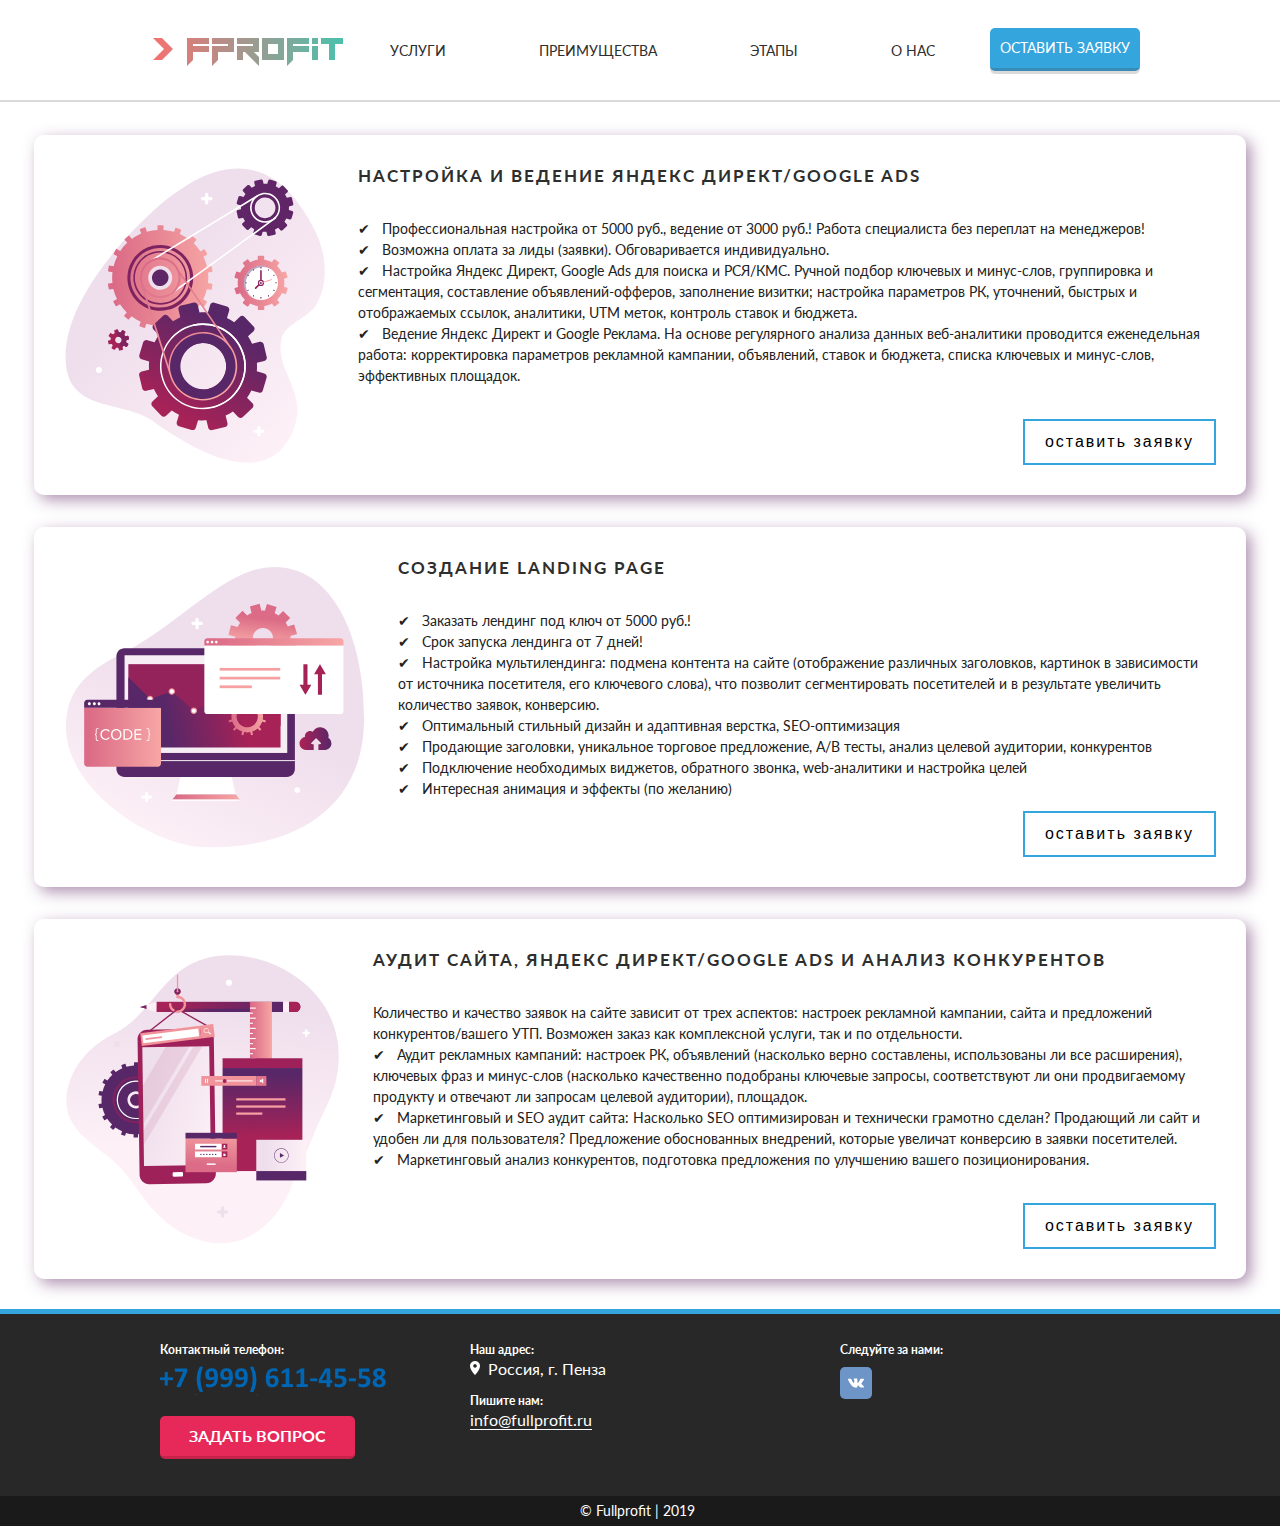
<file: services.html>
<!DOCTYPE html>
	<html lang="ru">
  
	<head>
		<meta charset="UTF-8">
		<title>Яндекс Директ, Google Ads и разработка мультилендинга|Fullprofit</title>
		<meta name="Description" content="Настройка Яндекс Директ и Гугл Рекламы, качественное и быстрое создание сайтов-лендингов, маркетинговое сопровождение и аналитика."/>
		<link rel="shortcut icon" href="favicon.ico" type="image/x-icon">

		<link rel="stylesheet" type="text/css" href="css/services-page-style.css">
		<link rel="stylesheet" type="text/css" href="css/main.css">
		<link rel="stylesheet" href="https://maxcdn.bootstrapcdn.com/font-awesome/4.6.3/css/font-awesome.min.css" />

		<link rel="shortcut icon" href="favicon.ico">
		<link rel="icon" href="favicon.ico" type="image/x-icon">
		<link href="https://fonts.googleapis.com/css?family=Roboto:400,300,500,700&amp;subset=latin,cyrillic,cyrillic-ext" rel="stylesheet" type="text/css">
		<link href="https://fonts.googleapis.com/css?family=Roboto+Slab:400,700&amp;subset=cyrillic,cyrillic-ext" rel="stylesheet" type="text/css">
		<link href="https://fonts.googleapis.com/css?family=Nanum+Brush+Script|Yanone+Kaffeesatz:400,700&amp;subset=cyrillic" rel="stylesheet">
		<meta Name="author" Lang="ru" content="FULLPROFIT | Услуги">
	</head>

	<body>

		
		
		<!-- error message -->
		<div class="modal-wrapper" style="z-index:100;">
			<div class="modal">
				<div class="head">
					<a class="btn-close" href="#">
						<i class="fa fa-times" aria-hidden="true"></i>
					</a>
				</div>
				<div class="content_msg">
					<div class="good-job">
						<i class="fa fa-exclamation-triangle" aria-hidden="true"></i>
						<h4>Свяжитесь с нами по контактам ниже :-)</h4>
					</div>
				</div>
			</div>
		</div>


		<div class="front">
			<header>
				<div>
					<a class="nav-btn-home" href="index.html#home_point" style="cursor:pointer;">
						<article class="c-article">
							<header class="c-article__header" style="border:none; left:-7px; top:22px;">
								<h4 class="c-article__title">
									<span class="u-font-lora">> Fprofit</span>
								</h4>
							</header>
						</article>						
					</a>
					<nav class="flex flex-just-between">
					    <a class="nav-btn-services" href="index.html#services_point" style="cursor:pointer;">Услуги</a>
					    <a class="nav-btn-politics" href="index.html#after_service" style="cursor:pointer;">Преимущества</a>
						<a class="nav-btn-steps" href="index.html#steps_point" style="cursor:pointer;">Этапы</a>
						<a class="nav-btn-about" href="index.html#team_point" style="cursor:pointer;">О нас</a>
						
						<!--<ul class="dropDown">
							<li><a class="menu nav-btn-services" style="cursor:pointer;">Услуги</a></li>
							<!--<li class="drop">
								<a href="services.html#service_one">Контекстная реклама</a>
								<a href="services.html#service_three">Анализ сайта, рекламы и конкурентов</a>
								<a href="services.html#service_two">Создание сайтов-лендингов</a>
								<a href="services.html#service_four">Маркетинговое сопровождение</a>
								<a href="services.html#service_five">Бизнес-аналитика</a>
								<a href="services.html">Подробнее об услугах</a>
							</li>
						</ul>-->
						<!--
						<ul class="dropDown">
							<li><a class="menu" style="cursor:pointer;">Блог</a></li>
							<li class="drop">
								<a href="https://vk.com/" class="">&#9781 &nbsp; Наш блог во Вконтакте</a>
								<a href="https://facebook.com/" class="">&#9781 &nbsp; Наш блог в Facebook</a>
							</li>
						</ul>
						-->
						<!--<a href="" class="nav-btn-contacts" style="cursor:pointer;">Блог/Новости</a>-->
					</nav>
					<a class="order jsReachGoal" style="left:20px;" href="#formOrder" data-reachgoal="rgHeaderClickOrder" data-params='{"text":"none"}'>Оставить заявку</a>
				</div>
			</header>
		</div>
		<div class="site">
			<div class="form_order" id="formOrder">
				<div class="order_wrap">
					<div class="order_block main cba">
						<a class="icoCont close" href="#closeOrd" title="Закрыть диалог"></a>
						<sup>Оставить заявку</sup>
						<p class="slog">Чтобы задать нам вопрос, заполните форму</p>
						<form class="order_form jsReachGoalForm" data-reachgoal="rgHeaderSendOrder">
							<div class="flex flex-just-between">
								<div class="pole">
									<label for="name">Представьтесь, пожалуйста <span class="color_red">*</span></label>
									<input type="text" name="name" id="name" />
								</div>
								<div class="pole">
									<label for="email">Email</label>
									<input type="text" name="email" id="email" />
								</div>
							</div>
							<div class="flex flex-just-between">
								<div class="pole">
									<label for="phone">Телефон <span class="color_red">*</span></label>
									<input type="text" name="phone" id="phone" />
									<label>Переместите бегунок вправо <span class="color_red">*</span></label>
									<div class="captcha">
										<div class="captcha_sub"></div>
									</div>
									<div class="privacy-policy-info">Мы свяжемся и проконсультируем Вас в течение 3 часов.</div>
								</div>
								<div class="pole">
									<label for="msg">Дополнительная информация</label>
									<textarea id="msg" name="msg"></textarea>
									<input type="submit"  value="Задать вопрос" />
								</div>
							</div>
						</form>
						<div class="line_form"></div>
						<div class="text_form">	
							<div class="my_select_service" style="display:block; background-color:#CFFFB7; margin-bottom:23px; padding:16px; padding-top:14px; padding-bottom:14px; color:#007F0E;">Выбрана услуга: Настройка Рекламной кампании (BLOCK)</div>
							
							<p> В поле "Дополнительная информация" Вы можете описать ваш проект и задачу. Бесплатный аудит рекламной кампании Яндекс Директ/Google Ads. Бесплатно проконсультируем  и рассчитаем стоимость.<!--Ознакомиться с <a href="#" target="_blank" style="color: #34a5dd; font-weight: bold;">нашими услугами</a> --></p>
						</div>
					</div>
					<div class="order_block thanks cba">
						<a class="icoCont close" href="#closeOrd" title="Закрыть диалог"></a>
						<div class="thanks-center">
							<sup>Спасибо за заявку!</sup>
							<p>Мы свяжемся и проконсультируем Вас в течение 3 часов!</p>
							<a href="#" class="again">Написать еще раз</a>
						</div>
					</div>
				</div>
				<a class="backgroundOrder" href="#closeOrd"></a>
			</div>


<div style="margin-top:135px;">
	
	
    <!--Настройка и ведение Яндекс Директ/Google Ads-->
    <div class="card" id="service_one">

        <svg class="icon-support" viewBox="0 0 297.8 338.3">
        <g id="XMLID_2_">
            <linearGradient id="XMLID_152_ccc" gradientUnits="userSpaceOnUse" x1="306.8558" y1="121.1685" x2="473.9469" y2="288.2596" gradientTransform="matrix(1.2556 -8.690000e-002 -8.690000e-002 1.3971 -298.7608 -66.8389)">
                <stop  offset="0.1902" style="stop-color:#EFDFED"/>
                <stop  offset="1" style="stop-color:#FDF0F6"/>
            </linearGradient>
            <path id="XMLID_103_" fill="url(#XMLID_152_ccc)" d="M101.1,289.7c-34.4-24.1-93.1-10-98.9-63.8C-3.6,171.5,43.5,110,79,72.7
			c82.9-87,156.4-99.9,206.4,1.3c9.7,19.6,18,53.7,1.4,82.8c-9.7,16.9-36.5,21.1-40.2,41.2c-6.8,36.3,34.5,60.9,11.2,107.9
			C223.2,375.4,129.7,309.7,101.1,289.7z"/>
            <linearGradient id="XMLID_153_cc" gradientUnits="userSpaceOnUse" x1="49.8059" y1="126.9058" x2="168.7503" y2="126.9058">
                <stop  offset="6.016400e-002" style="stop-color:#DB6B86"/>
                <stop  offset="8.596202e-002" style="stop-color:#DC6D87"/>
                <stop  offset="1" style="stop-color:#F7A6A5"/>
            </linearGradient>
            <path id="XMLID_100_" class="gear-m hover origin-center" fill="url(#XMLID_153_cc)" d="M168.7,119.5l-1-5.4c-0.1-0.4-0.4-0.6-0.8-0.6l-4.4,0.8c-0.9-4-2.3-7.8-4.1-11.4l4-2.3
			c0.3-0.2,0.4-0.6,0.3-0.9l-2.8-4.8c-0.2-0.3-0.6-0.4-0.9-0.3l-3.9,2.3c-2.2-3.4-4.8-6.5-7.7-9.3l2.9-3.5c0.2-0.3,0.2-0.7-0.1-1
			l-4.3-3.5c-0.3-0.2-0.7-0.2-1,0.1l-2.9,3.5c-3.2-2.4-6.7-4.5-10.5-6.1l1.5-4.3c0.1-0.4-0.1-0.8-0.4-0.9l-5.2-1.9
			c-0.4-0.1-0.8,0.1-0.9,0.4l-1.5,4.2c-3.8-1.1-7.8-1.8-11.9-2.1l0-4.6c0-0.4-0.3-0.7-0.7-0.7l-5.5,0c-0.4,0-0.7,0.3-0.7,0.7l0,4.6
			c-4.1,0.2-8.1,0.9-12,2L92.6,70c-0.1-0.4-0.5-0.5-0.9-0.4l-5.2,1.9c-0.4,0.1-0.5,0.5-0.4,0.9l1.6,4.2c-3.8,1.6-7.2,3.7-10.5,6.1
			l-3-3.5c-0.2-0.3-0.7-0.3-1-0.1l-4.2,3.6c-0.3,0.2-0.3,0.7-0.1,1l2.9,3.5c-2.9,2.8-5.6,5.8-7.9,9.2l-4-2.3
			c-0.3-0.2-0.8-0.1-0.9,0.3l-2.7,4.8c-0.2,0.3-0.1,0.8,0.3,0.9l3.9,2.2c-1.8,3.6-3.2,7.4-4.2,11.4l-4.6-0.8
			c-0.4-0.1-0.7,0.2-0.8,0.6L50,119c-0.1,0.4,0.2,0.7,0.6,0.8l4.5,0.8c-0.3,2.2-0.4,4.5-0.4,6.8c0,1.8,0.1,3.6,0.3,5.3l-4.5,0.8
			c-0.4,0.1-0.6,0.4-0.6,0.8l1,5.4c0.1,0.4,0.4,0.6,0.8,0.6l4.4-0.8c0.9,4,2.3,7.8,4.1,11.4l-4,2.3c-0.3,0.2-0.4,0.6-0.2,1l2.8,4.8
			c0.2,0.3,0.6,0.4,0.9,0.2l3.9-2.3c2.2,3.4,4.8,6.5,7.7,9.3l-2.9,3.5c-0.2,0.3-0.2,0.7,0.1,1l4.3,3.5c0.3,0.2,0.7,0.2,1-0.1l2.9-3.5
			c3.2,2.4,6.7,4.5,10.4,6.1l-1.5,4.3c-0.1,0.4,0.1,0.8,0.4,0.9l5.2,1.9c0.4,0.1,0.8-0.1,0.9-0.4l1.5-4.2c3.8,1.1,7.8,1.8,11.9,2.1
			l0,4.6c0,0.4,0.3,0.7,0.7,0.7l5.5-0.1c0.4,0,0.7-0.3,0.7-0.7l0-4.6c4.1-0.2,8.1-0.9,11.9-2l1.6,4.3c0.1,0.4,0.5,0.5,0.9,0.4
			l5.2-1.9c0.4-0.1,0.5-0.5,0.4-0.9l-1.6-4.2c3.7-1.6,7.3-3.7,10.5-6.1l3,3.5c0.2,0.3,0.7,0.3,1,0.1l4.2-3.6c0.3-0.3,0.3-0.7,0.1-1
			l-2.9-3.5c2.9-2.8,5.6-5.8,7.9-9.2l4,2.3c0.3,0.2,0.8,0.1,1-0.3l2.7-4.8c0.2-0.3,0.1-0.8-0.3-0.9l-3.9-2.2
			c1.8-3.6,3.2-7.4,4.2-11.4l4.6,0.8c0.4,0.1,0.7-0.2,0.8-0.6l0.9-5.5c0.1-0.4-0.2-0.7-0.6-0.8l-4.5-0.8c0.3-2.2,0.4-4.5,0.4-6.8
			c0-1.8-0.1-3.6-0.3-5.3l4.5-0.8C168.6,120.3,168.8,119.9,168.7,119.5z M109.4,140.5c-7.5,0.1-13.6-6-13.7-13.5
			c-0.1-7.5,6-13.6,13.5-13.7c7.5-0.1,13.6,6,13.7,13.5C122.9,134.3,116.9,140.4,109.4,140.5z"/>
            <g id="XMLID_96_">
                <path id="XMLID_97_" fill="#7D2360" d="M109.3,157.5c-14.2,0-26.4-9.7-29.7-23.5c-1.9-7.9-0.6-16.1,3.7-23.1
				c4.3-6.9,11-11.8,18.9-13.7c2.3-0.6,4.7-0.8,7.1-0.8c14.2,0,26.4,9.7,29.7,23.5c1.9,7.9,0.6,16.1-3.7,23.1
				c-4.3,7-11,11.8-18.9,13.7C114,157.2,111.6,157.5,109.3,157.5L109.3,157.5z M109.3,98.1c-2.2,0-4.5,0.3-6.7,0.8
				c-7.5,1.8-13.8,6.4-17.8,12.9c-4,6.5-5.3,14.3-3.5,21.7c3.1,13,14.6,22.1,28,22.1c2.2,0,4.5-0.3,6.7-0.8
				c7.5-1.8,13.8-6.4,17.8-12.9c4-6.5,5.3-14.3,3.5-21.7C134.2,107.2,122.7,98.1,109.3,98.1L109.3,98.1z"/>
            </g>
            <g id="XMLID_92_">
                <path id="XMLID_93_" fill="#7D2360" d="M109.3,164.3c-17.4,0-32.3-11.8-36.3-28.7c-2.3-9.7-0.7-19.7,4.5-28.2
				c5.2-8.5,13.5-14.5,23.2-16.8c2.9-0.7,5.8-1,8.7-1c17.4,0,32.3,11.8,36.3,28.7c4.8,20-7.6,40.2-27.7,45
				C115.1,164,112.2,164.3,109.3,164.3L109.3,164.3z M109.3,93c-2.6,0-5.3,0.3-7.9,0.9c-8.8,2.1-16.3,7.5-21,15.2
				c-4.7,7.7-6.2,16.8-4.1,25.6c3.6,15.3,17.2,26,32.9,26c2.6,0,5.3-0.3,7.9-0.9c18.2-4.3,29.4-22.6,25.1-40.8
				C138.6,103.7,125,93,109.3,93L109.3,93z"/>
            </g>
            <path id="XMLID_89_" class="gear-s hover origin-center" fill="#5F2566" d="M257,35.1l-3.9,0.9c-0.6-1.3-1.3-2.5-2.1-3.7l2.8-2.6c0.7-0.6,0.7-1.7,0.1-2.3l-4.6-4.8
			c-0.6-0.7-1.7-0.7-2.3-0.1l-2.9,2.7c-1.1-0.8-2.4-1.5-3.6-2.2l1.1-3.7c0.3-0.9-0.2-1.8-1.1-2.1l-6.4-1.9c-0.9-0.3-1.8,0.2-2.1,1.1
			l-1.1,3.8c-1.4-0.1-2.8-0.2-4.2-0.1l-0.9-3.7c-0.2-0.9-1.1-1.4-2-1.2l-6.5,1.5c-0.9,0.2-1.4,1.1-1.2,2l0.9,3.9
			c-1.3,0.6-2.5,1.3-3.7,2.1l-2.6-2.8c-0.6-0.7-1.7-0.7-2.4-0.1l-4.8,4.6c-0.7,0.6-0.7,1.7-0.1,2.3l2.7,2.9c-0.8,1.1-1.5,2.4-2.2,3.6
			l-3.7-1.1c-0.9-0.3-1.8,0.2-2.1,1.1l-1.9,6.4c-0.3,0.9,0.2,1.8,1.1,2.1l3.8,1.1c-0.1,1.4-0.1,2.8-0.1,4.2l-3.7,0.9
			c-0.9,0.2-1.5,1.1-1.2,2l1.5,6.5c0.2,0.9,1.1,1.5,2,1.2l3.9-0.9c0.6,1.3,1.3,2.5,2.1,3.7l-2.8,2.6c-0.7,0.6-0.7,1.7-0.1,2.3
			l4.6,4.8c0.6,0.7,1.7,0.7,2.3,0.1l2.9-2.7c1.2,0.8,2.4,1.5,3.6,2.2l-1.1,3.7c-0.3,0.9,0.2,1.8,1.1,2.1l6.4,1.9
			c0.9,0.3,1.8-0.2,2.1-1.1l1.1-3.8c1.4,0.1,2.8,0.2,4.2,0.1l0.9,3.7c0.2,0.9,1.1,1.4,2,1.2l6.5-1.5c0.9-0.2,1.4-1.1,1.2-2l-0.9-3.9
			c1.3-0.6,2.5-1.3,3.7-2l2.6,2.8c0.6,0.7,1.7,0.7,2.3,0.1l4.8-4.6c0.7-0.6,0.7-1.7,0.1-2.3l-2.7-2.9c0.8-1.1,1.5-2.4,2.2-3.6
			l3.7,1.1c0.9,0.3,1.8-0.2,2.1-1.1l1.9-6.4c0.3-0.9-0.2-1.8-1.1-2.1l-3.8-1.1c0.1-1.4,0.1-2.8,0.1-4.2l3.7-0.9
			c0.9-0.2,1.4-1.1,1.2-2l-1.5-6.5C258.8,35.4,257.9,34.9,257,35.1z M231.1,58.8c-6.3,1.5-12.6-2.4-14.1-8.7
			c-1.5-6.3,2.4-12.6,8.7-14.1c6.3-1.5,12.6,2.4,14.1,8.7C241.3,51,237.4,57.3,231.1,58.8z"/>
            <g id="XMLID_82_">
                <linearGradient id="XMLID_154_c" gradientUnits="userSpaceOnUse" x1="121.1049" y1="291.4615" x2="185.4546" y2="179.1774">
                    <stop  offset="9.016400e-002" style="stop-color:#A62257"/>
                    <stop  offset="0.4541" style="stop-color:#86245E"/>
                    <stop  offset="1" style="stop-color:#582768"/>
                </linearGradient>
                <path id="XMLID_18_" class="gear-b hover origin-center" fill="url(#XMLID_154_c)" d="M227.6,235.6L219,233c0.3-3.1,0.3-6.3,0.1-9.5l8.4-2c2-0.5,3.2-2.5,2.8-4.5l-3.5-14.6
				c-0.5-2-2.5-3.3-4.5-2.8l-8.7,2.1c-1.4-2.9-2.9-5.7-4.6-8.3l6.3-5.9c1.5-1.4,1.6-3.8,0.1-5.3l-10.3-10.9c-1.4-1.5-3.8-1.6-5.3-0.1
				l-6.5,6.2c-2.6-1.8-5.3-3.5-8.2-4.9l2.5-8.3c0.6-2-0.5-4.1-2.5-4.7l-14.4-4.3c-2-0.6-4.1,0.5-4.7,2.5l-2.6,8.6
				c-3.1-0.3-6.3-0.3-9.5-0.1l-2-8.4c-0.5-2-2.5-3.3-4.5-2.8l-7.8,1.9l0,0l-6.8,1.6c-2,0.5-3.3,2.5-2.8,4.5l2.1,8.7
				c-2.9,1.3-5.7,2.9-8.3,4.6l-5.9-6.3c-1.4-1.5-3.8-1.6-5.3-0.1l-10.9,10.3c-1.5,1.4-1.6,3.8-0.1,5.3l6.2,6.5
				c-1.8,2.6-3.5,5.3-4.9,8.2l-8.3-2.5c-2-0.6-4.1,0.6-4.7,2.5l-4.3,14.4c-0.6,2,0.5,4.1,2.5,4.7l8.6,2.6c-0.3,3.1-0.3,6.3-0.1,9.5
				l-8.4,2c-2,0.5-3.3,2.5-2.8,4.5l3.5,14.6c0.5,2,2.5,3.3,4.5,2.8l8.7-2.1c1.3,2.9,2.9,5.7,4.6,8.3l-6.3,5.9
				c-1.5,1.4-1.6,3.8-0.1,5.3l10.3,10.9c1.4,1.5,3.8,1.6,5.3,0.1l6.5-6.2c2.6,1.8,5.3,3.5,8.2,4.9l-2.5,8.3c-0.6,2,0.5,4.1,2.5,4.7
				l14.4,4.3c2,0.6,4.1-0.5,4.7-2.5l2.6-8.6c3.1,0.3,6.3,0.3,9.5,0.1l2,8.4c0.5,2,2.5,3.3,4.5,2.8l5.2-1.2v0l9.4-2.2
				c2-0.5,3.3-2.5,2.8-4.5l-2.1-8.7c2.9-1.3,5.7-2.9,8.3-4.6l5.9,6.3c1.4,1.5,3.8,1.6,5.3,0.1l10.9-10.3c1.5-1.4,1.6-3.8,0.1-5.3
				l-6.2-6.5c1.8-2.6,3.5-5.3,4.9-8.2l8.3,2.5c2,0.6,4.1-0.5,4.7-2.5l4.3-14.4C230.7,238.3,229.6,236.2,227.6,235.6z M163.9,253.1
				c-14.2,3.4-28.4-5.4-31.8-19.6c-3.4-14.2,5.4-28.4,19.6-31.8c14.2-3.4,28.4,5.4,31.8,19.6C186.9,235.5,178.1,249.7,163.9,253.1z"
                />
            </g>
            <g id="XMLID_78_">
                <path id="XMLID_79_" fill="#A52257" d="M72.2,192.8l-1.8,0.4c-0.4,0.1-0.9-0.1-1.2-0.5l-0.5-0.7c-0.3-0.3-0.3-0.9-0.1-1.3l1-1.6
				c0.2-0.4,0.1-0.8-0.2-1.1l-2.4-1.5c-0.4-0.2-0.9-0.1-1.1,0.3l-1,1.6c-0.2,0.4-0.7,0.6-1.2,0.5l-0.9-0.1c-0.4,0-0.9-0.4-1-0.8
				l-0.4-1.8c-0.1-0.4-0.5-0.7-0.9-0.6l-2.8,0.7c-0.4,0.1-0.7,0.5-0.6,0.9l0.4,1.8c0.1,0.4-0.1,0.9-0.5,1.2l-0.7,0.5
				c-0.3,0.3-0.9,0.3-1.3,0.1l-1.6-1c-0.4-0.2-0.8-0.1-1.1,0.3l-1.5,2.4c-0.2,0.4-0.1,0.8,0.3,1.1l1.6,1c0.4,0.2,0.6,0.8,0.5,1.2
				l-0.1,0.9c0,0.4-0.4,0.9-0.8,1l-1.8,0.4c-0.4,0.1-0.7,0.5-0.6,0.9l0.7,2.8c0.1,0.4,0.5,0.7,0.9,0.6l1.8-0.4
				c0.4-0.1,0.9,0.1,1.2,0.5l0.5,0.7c0.3,0.3,0.3,0.9,0.1,1.3l-1,1.6c-0.2,0.4-0.1,0.8,0.3,1.1l2.4,1.5c0.4,0.2,0.8,0.1,1.1-0.3
				l1-1.6c0.2-0.4,0.8-0.6,1.2-0.5l0.9,0.1c0.4,0,0.9,0.4,1,0.8l0.4,1.8c0.1,0.4,0.5,0.7,0.9,0.6l2.8-0.7c0.4-0.1,0.7-0.5,0.6-0.9
				l-0.4-1.8c-0.1-0.4,0.1-0.9,0.5-1.2l0.7-0.5c0.3-0.3,0.9-0.3,1.3-0.1l1.6,1c0.4,0.2,0.8,0.1,1.1-0.3l1.5-2.4
				c0.2-0.4,0.1-0.8-0.3-1.1l-1.6-1c-0.4-0.2-0.6-0.8-0.5-1.2l0.1-0.9c0-0.4,0.4-0.9,0.8-1l1.8-0.4c0.4-0.1,0.7-0.5,0.6-0.9l-0.7-2.8
				C73,193,72.6,192.7,72.2,192.8z M62.7,201.2c-2,0.5-4.1-0.8-4.5-2.8c-0.5-2,0.8-4.1,2.8-4.5c2-0.5,4.1,0.8,4.5,2.8
				C65.9,198.7,64.7,200.7,62.7,201.2z"/>
            </g>
            <g id="XMLID_74_">
                <path id="XMLID_75_" fill="#FFFFFF" d="M157.8,276.2c-22.7,0-42.1-15.4-47.4-37.5c-6.2-26.2,10-52.5,36.1-58.8
				c3.7-0.9,7.5-1.3,11.3-1.3c22.7,0,42.1,15.4,47.4,37.5c6.2,26.2-10,52.5-36.1,58.7C165.4,275.7,161.6,276.2,157.8,276.2
				L157.8,276.2z M157.8,180.4c-3.7,0-7.3,0.4-10.9,1.3c-25.2,6-40.8,31.4-34.8,56.6c5.1,21.3,23.8,36.1,45.7,36.1
				c3.7,0,7.3-0.4,10.9-1.3c25.2-6,40.8-31.4,34.8-56.6C198.4,195.3,179.7,180.4,157.8,180.4L157.8,180.4z"/>
            </g>
            <g id="XMLID_72_">
                <path id="XMLID_73_" fill="#FFFFFF" d="M169.1,274.8l-0.4-1.7c25.2-6,40.8-31.4,34.8-56.6c-6-25.2-31.4-40.8-56.6-34.8l-0.4-1.7
				c26.2-6.2,52.5,10,58.8,36.1C211.5,242.3,195.3,268.6,169.1,274.8L169.1,274.8z"/>
            </g>
            <path id="XMLID_71_" fill="#5E2667" d="M111.5,136c-5,1.2-10.1-1.9-11.3-7c-1.2-5,1.9-10.1,7-11.3c5-1.2,10.1,1.9,11.3,7
			C119.6,129.8,116.5,134.8,111.5,136z"/>
            <path id="XMLID_70_" fill="#582768" d="M149,190.4l2.7,11.3c14.2-3.4,28.4,5.4,31.8,19.6c3.4,14.2-5.4,28.4-19.6,31.8l2.7,11.3
			c20.4-4.9,33.1-25.4,28.2-45.8C189.9,198.2,169.4,185.5,149,190.4z"/>
            <path id="XMLID_69_" fill="#582768" d="M149.5,190.3l2.5,11.3c-14,4-22.7,18.9-18.7,32.9c4,14,18.6,22.2,32.7,18.2l3.2,11.2
			c-20.2,5.8-42-6.6-47.8-26.8C115.7,216.8,129.3,196.1,149.5,190.3z"/>
            <g id="XMLID_65_">
                <path id="XMLID_66_" fill="#FFFFFF" d="M228.4,64.5c-7.9,0-14.7-5.4-16.6-13.1c-2.2-9.2,3.5-18.4,12.6-20.5c1.3-0.3,2.6-0.5,4-0.5
				c7.9,0,14.7,5.4,16.6,13.1c2.2,9.1-3.5,18.4-12.6,20.5C231.1,64.3,229.8,64.5,228.4,64.5L228.4,64.5z M228.4,32.1
				c-1.2,0-2.4,0.1-3.5,0.4c-8.2,2-13.3,10.2-11.3,18.4c1.6,6.9,7.7,11.7,14.8,11.7c1.2,0,2.4-0.1,3.6-0.4c8.2-2,13.3-10.2,11.3-18.4
				C241.6,37,235.5,32.1,228.4,32.1L228.4,32.1z"/>
            </g>
            <g id="XMLID_63_">
                <path id="XMLID_64_" fill="#FFFFFF" d="M97.6,109c-0.3,0-0.6-0.2-0.8-0.4c-0.3-0.4-0.1-1,0.3-1.2l121.8-74.1c0.4-0.3,1-0.1,1.2,0.3
				c0.3,0.4,0.1,1-0.3,1.2L98.1,108.9C97.9,108.9,97.7,109,97.6,109L97.6,109z"/>
            </g>
            <g id="XMLID_61_">
                <path id="XMLID_62_" fill="#FFFFFF" d="M120.1,146.8c-0.3,0-0.5-0.1-0.7-0.4c-0.3-0.4-0.2-1,0.2-1.2l120-87c0.4-0.3,1-0.2,1.3,0.2
				c0.3,0.4,0.2,1-0.2,1.2l-120,87C120.5,146.8,120.3,146.8,120.1,146.8L120.1,146.8z"/>
            </g>
            <linearGradient id="XMLID_155_cc" gradientUnits="userSpaceOnUse" x1="99.2893" y1="101.8832" x2="174.2109" y2="262.5436">
                <stop  offset="6.016400e-002" style="stop-color:#DB6B86"/>
                <stop  offset="8.596202e-002" style="stop-color:#DC6D87"/>
                <stop  offset="1" style="stop-color:#F7A6A5"/>
            </linearGradient>
            <path id="XMLID_56_" fill="url(#XMLID_155_cc)" d="M195.7,218.4c-1.4-5.8-4-11-7.5-15.4l-57.6-84.8c-3.5-8.6-11.8-14.3-21.3-14.3
			c-1.8,0-3.6,0.2-5.4,0.6c-6,1.4-11.1,5.1-14.3,10.3c-3.2,5.2-4.2,11.4-2.8,17.4c0.1,0.4,0.2,0.7,0.3,1.1c0,0.1-0.1,0.2,0,0.3
			l33.4,105.2c0.1,0.4,0.3,0.9,0.4,1.3l0.3,0.8c0,0.1,0.1,0.1,0.1,0.1c5.6,15,20,25.2,36.4,25.2c3,0,6.1-0.4,9.1-1.1
			C187.7,260.3,200.7,239.3,195.7,218.4z M91.6,116c2.9-4.7,7.5-8,12.9-9.3c1.6-0.4,3.2-0.6,4.8-0.6c9.7,0,18,6.6,20.2,16
			c1.3,5.4,0.4,11-2.5,15.7c-2.9,4.7-7.5,8-12.9,9.3c-1.6,0.4-3.2,0.6-4.8,0.6c-9.7,0-18-6.6-20.2-16C87.8,126.3,88.7,120.7,91.6,116
			z M109.3,149.9c1.8,0,3.6-0.2,5.4-0.6c6-1.4,11.1-5.1,14.3-10.3c2.9-4.7,4-10,3.2-15.4l49.6,73c-6.6-5.1-14.9-8.1-23.8-8.1
			c-3,0-6.1,0.4-9.1,1.1c-17.9,4.3-29.9,20.4-29.9,38l-27.3-85.9C95.9,146.8,102.2,149.9,109.3,149.9z M166.4,263.5
			c-2.8,0.7-5.8,1-8.6,1c-16,0-29.9-10.1-35.1-25l-0.4-1.2c-0.2-0.8-0.5-1.5-0.7-2.3c-4.7-19.9,7.6-40,27.5-44.8c2.8-0.7,5.7-1,8.6-1
			c11.6,0,22,5.3,28.9,13.8l2.3,3.4c0.1,0.1,0.2,0.2,0.3,0.2c2.1,3.3,3.7,7,4.6,11.1C198.7,238.7,186.3,258.8,166.4,263.5z"/>
            <linearGradient id="XMLID_156_c" gradientUnits="userSpaceOnUse" x1="193.4497" y1="132.6568" x2="254.0015" y2="132.6568">
                <stop  offset="6.016400e-002" style="stop-color:#DB6B86"/>
                <stop  offset="8.596202e-002" style="stop-color:#DC6D87"/>
                <stop  offset="1" style="stop-color:#F7A6A5"/>
            </linearGradient>
            <path id="XMLID_55_" fill="url(#XMLID_156_c)" d="M253.4,138.3l-3.5-1.1c0.2-1.5,0.4-3,0.4-4.5c0-1.6-0.2-3.2-0.4-4.7l3.5-1.1
			c0.4-0.1,0.7-0.6,0.5-1.1l-1.8-5.5c-0.1-0.4-0.6-0.7-1.1-0.5l-3.5,1.1c-1.4-2.8-3.2-5.3-5.4-7.4l2.2-3c0.3-0.4,0.2-0.9-0.2-1.2
			l-4.6-3.4c-0.4-0.3-0.9-0.2-1.2,0.2l-2.2,3c-2.7-1.4-5.6-2.4-8.7-2.8v-3.7c0-0.5-0.4-0.8-0.8-0.8h-5.7c-0.5,0-0.8,0.4-0.8,0.8v3.7
			c-3.1,0.5-6.1,1.4-8.7,2.9l-2.1-3c-0.3-0.4-0.8-0.5-1.2-0.2l-4.6,3.4c-0.4,0.3-0.5,0.8-0.2,1.2l2.2,3c-2.2,2.1-4,4.7-5.4,7.4
			l-3.5-1.1c-0.4-0.1-0.9,0.1-1.1,0.5l-1.8,5.5c-0.1,0.4,0.1,0.9,0.5,1.1l3.5,1.1c-0.2,1.5-0.4,3-0.4,4.5c0,1.6,0.2,3.2,0.4,4.7
			l-3.5,1.1c-0.4,0.1-0.7,0.6-0.5,1.1l1.8,5.5c0.1,0.4,0.6,0.7,1.1,0.5l3.5-1.1c1.4,2.8,3.2,5.3,5.4,7.4l-2.2,3
			c-0.3,0.4-0.2,0.9,0.2,1.2l4.6,3.4c0.4,0.3,0.9,0.2,1.2-0.2l2.2-3c2.7,1.4,5.6,2.4,8.7,2.8v3.7c0,0.5,0.4,0.8,0.8,0.8h5.7
			c0.5,0,0.8-0.4,0.8-0.8v-3.7c3.1-0.5,6.1-1.4,8.7-2.9l2.2,3c0.3,0.4,0.8,0.5,1.2,0.2l4.6-3.4c0.4-0.3,0.5-0.8,0.2-1.2l-2.2-3
			c2.2-2.1,4-4.7,5.4-7.4l3.5,1.1c0.4,0.1,0.9-0.1,1.1-0.5l1.8-5.5C254.1,138.9,253.9,138.4,253.4,138.3z"/>
            <circle id="XMLID_54_" fill="#FFFFFF" cx="223.7" cy="132.7" r="19.4"/>
            <path id="XMLID_53_" opacity="0.4" fill="#582768" d="M206.4,134c0-10.7,8.7-19.4,19.4-19.4c3.5,0,6.8,0.9,9.7,2.6c-3.3-2.5-7.3-4-11.8-4
			c-10.7,0-19.4,8.7-19.4,19.4c0,7.2,3.9,13.4,9.7,16.8C209.4,145.9,206.4,140.3,206.4,134z"/>
            <circle id="XMLID_52_" fill="#8C235D" cx="223.7" cy="132.7" r="3.5"/>
            <g id="XMLID_50_">
                <path id="XMLID_51_" fill="#8C235D" d="M223.7,133.6c-0.5,0-0.9-0.4-0.9-0.9v-13.7c0-0.5,0.4-0.9,0.9-0.9c0.5,0,0.9,0.4,0.9,0.9
				v13.7C224.7,133.2,224.2,133.6,223.7,133.6L223.7,133.6z"/>
            </g>
            <g id="XMLID_22_">
                <g id="XMLID_41_">
                    <g id="XMLID_48_">
                        <path id="XMLID_49_" fill="#582768" d="M232,118.9c-0.1,0-0.2,0-0.2-0.1c-0.2-0.1-0.3-0.4-0.2-0.6l0.5-0.9c0.1-0.2,0.4-0.3,0.6-0.2
						c0.2,0.1,0.3,0.4,0.2,0.6l-0.5,0.9C232.3,118.8,232.1,118.9,232,118.9L232,118.9z"/>
                    </g>
                    <g id="XMLID_46_">
                        <path id="XMLID_47_" fill="#582768" d="M215,148.3c-0.1,0-0.2,0-0.2-0.1c-0.2-0.1-0.3-0.4-0.2-0.6l0.5-0.9c0.1-0.2,0.4-0.3,0.6-0.2
						c0.2,0.1,0.3,0.4,0.2,0.6l-0.5,0.9C215.3,148.2,215.1,148.3,215,148.3L215,148.3z"/>
                    </g>
                    <g id="XMLID_44_">
                        <path id="XMLID_45_" fill="#582768" d="M238.9,141.9c-0.1,0-0.2,0-0.2-0.1l-0.9-0.5c-0.2-0.1-0.3-0.4-0.2-0.6
						c0.1-0.2,0.4-0.3,0.6-0.2l0.9,0.5c0.2,0.1,0.3,0.4,0.2,0.6C239.2,141.8,239.1,141.9,238.9,141.9L238.9,141.9z"/>
                    </g>
                    <g id="XMLID_42_">
                        <path id="XMLID_43_" fill="#582768" d="M209.5,124.9c-0.1,0-0.2,0-0.2-0.1l-0.9-0.5c-0.2-0.1-0.3-0.4-0.2-0.6
						c0.1-0.2,0.4-0.3,0.6-0.2l0.9,0.5c0.2,0.1,0.3,0.4,0.2,0.6C209.8,124.8,209.6,124.9,209.5,124.9L209.5,124.9z"/>
                    </g>
                </g>
                <g id="XMLID_32_">
                    <g id="XMLID_39_">
                        <path id="XMLID_40_" fill="#582768" d="M215.5,118.9c-0.2,0-0.3-0.1-0.4-0.2l-0.5-0.9c-0.1-0.2-0.1-0.5,0.2-0.6
						c0.2-0.1,0.5,0,0.6,0.2l0.5,0.9c0.1,0.2,0,0.5-0.2,0.6C215.6,118.8,215.6,118.9,215.5,118.9L215.5,118.9z"/>
                    </g>
                    <g id="XMLID_37_">
                        <path id="XMLID_38_" fill="#582768" d="M232.5,148.3c-0.2,0-0.3-0.1-0.4-0.2l-0.5-0.9c-0.1-0.2,0-0.5,0.2-0.6
						c0.2-0.1,0.5-0.1,0.6,0.2l0.5,0.9c0.1,0.2,0,0.5-0.2,0.6C232.7,148.3,232.6,148.3,232.5,148.3L232.5,148.3z"/>
                    </g>
                    <g id="XMLID_35_">
                        <path id="XMLID_36_" fill="#582768" d="M208.5,141.9c-0.2,0-0.3-0.1-0.4-0.2c-0.1-0.2-0.1-0.5,0.2-0.6l0.9-0.5
						c0.2-0.1,0.5-0.1,0.6,0.2c0.1,0.2,0.1,0.5-0.2,0.6l-0.9,0.5C208.7,141.9,208.6,141.9,208.5,141.9L208.5,141.9z"/>
                    </g>
                    <g id="XMLID_33_">
                        <path id="XMLID_34_" fill="#582768" d="M238,124.9c-0.2,0-0.3-0.1-0.4-0.2c-0.1-0.2-0.1-0.5,0.2-0.6l0.9-0.5
						c0.2-0.1,0.5-0.1,0.6,0.2c0.1,0.2,0,0.5-0.2,0.6l-0.9,0.5C238.2,124.9,238.1,124.9,238,124.9L238,124.9z"/>
                    </g>
                </g>
                <g id="XMLID_23_">
                    <g id="XMLID_30_">
                        <path id="XMLID_31_" fill="#582768" d="M207.3,133.1L207.3,133.1h-1.1c-0.3,0-0.5-0.2-0.5-0.5c0-0.3,0.2-0.5,0.5-0.5l0,0l1.1,0
						c0.3,0,0.5,0.2,0.5,0.5S207.5,133.1,207.3,133.1L207.3,133.1z"/>
                    </g>
                    <g id="XMLID_28_">
                        <path id="XMLID_29_" fill="#582768" d="M240.2,133.1c-0.3,0-0.5-0.2-0.5-0.5c0-0.3,0.2-0.5,0.5-0.5l1.1,0l0,0
						c0.3,0,0.5,0.2,0.5,0.5c0,0.3-0.2,0.5-0.5,0.5L240.2,133.1L240.2,133.1L240.2,133.1z"/>
                    </g>
                    <g id="XMLID_26_">
                        <path id="XMLID_27_" fill="#582768" d="M223.7,150.7C223.7,150.7,223.7,150.7,223.7,150.7c-0.3,0-0.5-0.2-0.5-0.5l0-1.1
						c0-0.3,0.2-0.5,0.5-0.5c0,0,0,0,0,0c0.3,0,0.5,0.2,0.5,0.5v1.1C224.2,150.4,224,150.7,223.7,150.7L223.7,150.7z"/>
                    </g>
                    <g id="XMLID_24_">
                        <path id="XMLID_25_" fill="#582768" d="M223.7,116.6c-0.3,0-0.5-0.2-0.5-0.5v-1.1c0-0.3,0.2-0.5,0.5-0.5c0.3,0,0.5,0.2,0.5,0.5v1.1
						C224.2,116.4,224,116.6,223.7,116.6L223.7,116.6z"/>
                    </g>
                </g>
            </g>
            <g id="XMLID_17_">
                <path id="XMLID_21_" fill="#8C235D" d="M217.7,139.6c-0.2,0-0.5-0.1-0.7-0.3c-0.4-0.4-0.4-0.9,0-1.3l5.8-5.8c0.4-0.4,0.9-0.4,1.3,0
				c0.4,0.4,0.4,0.9,0,1.3l-5.8,5.8C218.2,139.5,218,139.6,217.7,139.6L217.7,139.6z"/>
            </g>
            <circle id="XMLID_16_" fill="#FFFFFF" cx="223.7" cy="132.7" r="2.1"/>
            <path id="XMLID_15_" fill="#602666" d="M224.8,132.7c0,0.6-0.5,1.1-1.1,1.1c-0.6,0-1.1-0.5-1.1-1.1c0-0.6,0.5-1.1,1.1-1.1
			C224.3,131.6,224.8,132.1,224.8,132.7z"/>
            <g id="XMLID_12_">
                <path id="XMLID_13_" class="clock" fill="#F1939B" d="M223.7,133.1c-0.2,0-0.4-0.1-0.4-0.3c-0.1-0.2,0.1-0.5,0.3-0.6l12-3.6
				c0.2-0.1,0.5,0.1,0.6,0.3c0.1,0.2-0.1,0.5-0.3,0.6l-12,3.6C223.8,133.1,223.8,133.1,223.7,133.1L223.7,133.1z"/>
            </g>
            <g id="XMLID_6_">
                <defs>

                    <rect id="XMLID_7_" x="62.2" y="165.5" transform="matrix(0.9653 -0.261 0.261 0.9653 -48.2874 26.8127)" width="29.2" height="59.4"/>
                </defs>
                <clipPath id="XMLID_157_c">
                    <use xlink:href="#XMLID_7_"  style="overflow:visible;"/>
                </clipPath>
                <g id="XMLID_8_" clip-path="url(#XMLID_157_c)">
                    <path id="XMLID_9_" fill="#7F245F" d="M72.2,192.8l-1.8,0.4c-0.4,0.1-0.9-0.1-1.2-0.5l-0.5-0.7c-0.3-0.3-0.3-0.9-0.1-1.3l1-1.6
					c0.2-0.4,0.1-0.8-0.2-1.1l-2.4-1.5c-0.4-0.2-0.9-0.1-1.1,0.3l-1,1.6c-0.2,0.4-0.7,0.6-1.2,0.5l-0.9-0.1c-0.4,0-0.9-0.4-1-0.8
					l-0.4-1.8c-0.1-0.4-0.5-0.7-0.9-0.6l-2.8,0.7c-0.4,0.1-0.7,0.5-0.6,0.9l0.4,1.8c0.1,0.4-0.1,0.9-0.5,1.2l-0.7,0.5
					c-0.3,0.3-0.9,0.3-1.3,0.1l-1.6-1c-0.4-0.2-0.8-0.1-1.1,0.3l-1.5,2.4c-0.2,0.4-0.1,0.8,0.3,1.1l1.6,1c0.4,0.2,0.6,0.8,0.5,1.2
					l-0.1,0.9c0,0.4-0.4,0.9-0.8,1l-1.8,0.4c-0.4,0.1-0.7,0.5-0.6,0.9l0.7,2.8c0.1,0.4,0.5,0.7,0.9,0.6l1.8-0.4
					c0.4-0.1,0.9,0.1,1.2,0.5l0.5,0.7c0.3,0.3,0.3,0.9,0.1,1.3l-1,1.6c-0.2,0.4-0.1,0.8,0.3,1.1l2.4,1.5c0.4,0.2,0.8,0.1,1.1-0.3
					l1-1.6c0.2-0.4,0.8-0.6,1.2-0.5l0.9,0.1c0.4,0,0.9,0.4,1,0.8l0.4,1.8c0.1,0.4,0.5,0.7,0.9,0.6l2.8-0.7c0.4-0.1,0.7-0.5,0.6-0.9
					l-0.4-1.8c-0.1-0.4,0.1-0.9,0.5-1.2l0.7-0.5c0.3-0.3,0.9-0.3,1.3-0.1l1.6,1c0.4,0.2,0.8,0.1,1.1-0.3l1.5-2.4
					c0.2-0.4,0.1-0.8-0.3-1.1l-1.6-1c-0.4-0.2-0.6-0.8-0.5-1.2l0.1-0.9c0-0.4,0.4-0.9,0.8-1l1.8-0.4c0.4-0.1,0.7-0.5,0.6-0.9
					l-0.7-2.8C73,193,72.6,192.7,72.2,192.8z M62.7,201.2c-2,0.5-4.1-0.8-4.5-2.8c-0.5-2,0.8-4.1,2.8-4.5c2-0.5,4.1,0.8,4.5,2.8
					C65.9,198.7,64.7,200.7,62.7,201.2z"/>
                </g>
            </g>
            <path id="XMLID_5_" class="star star-2 origin-center" fill="#FFFFFF" d="M219.8,296.8v2.7h-2.7c-0.9,0-1.7,0.8-1.7,1.7v0.1c0,0.9,0.8,1.7,1.7,1.7h2.7v2.7
			c0,0.9,0.8,1.7,1.7,1.7h0.1c0.9,0,1.7-0.8,1.7-1.7v-2.7h2.7c0.9,0,1.7-0.8,1.7-1.7v-0.1c0-0.9-0.8-1.7-1.7-1.7h-2.7v-2.7
			c0-0.9-0.8-1.7-1.7-1.7h-0.1C220.6,295.1,219.8,295.9,219.8,296.8z"/>
            <path id="XMLID_4_" class="star star-1 origin-center" fill="#FFFFFF" d="M160.2,32.1v3h-3c-1,0-1.8,0.8-1.8,1.8V37c0,1,0.8,1.8,1.8,1.8h3v3c0,1,0.8,1.8,1.8,1.8h0.1
			c1,0,1.8-0.8,1.8-1.8v-3h3c1,0,1.8-0.8,1.8-1.8v-0.1c0-1-0.8-1.8-1.8-1.8h-3v-3c0-1-0.8-1.8-1.8-1.8H162
			C161,30.2,160.2,31.1,160.2,32.1z"/>
            <circle id="XMLID_3_" fill="#FFFFFF" cx="39.7" cy="231.5" r="3.4"/>
        </g>
    </svg>

    <div class="service_description">
        <h2>Настройка и ведение Яндекс Директ/Google Ads</h2>
        <p style="margin-top:32px; text-align:left; line-height: 1.5; color:#222222;">
	 &#10004; &nbsp; Профессиональная настройка от 5000 руб., ведение от 3000 руб.! Работа специалиста без переплат на менеджеров!<br>
	 &#10004; &nbsp; Возможна оплата за лиды (заявки). Обговаривается индивидуально. <br>
	 &#10004; &nbsp; Настройка Яндекс Директ, Google Ads для поиска и РСЯ/КМС. Ручной подбор ключевых и минус-слов, группировка и сегментация, составление объявлений-офферов, заполнение визитки; настройка параметров РК, уточнений, быстрых и отображаемых ссылок, аналитики, UTM меток, контроль ставок и бюджета. <br>
	 &#10004; &nbsp; Ведение Яндекс Директ и Google Реклама. На основе регулярного анализа данных веб-аналитики проводится еженедельная работа: корректировка параметров рекламной кампании, объявлений, ставок и бюджета, списка ключевых и минус-слов, эффективных площадок.<br>	
	    </p>


	<a class="jsReachGoal" href="#formOrder" style="position:absolute; float:right; bottom:0; right:0;" data-reachgoal="rgFooterClickOrder" data-params='{"text":"Выбрана услуга - Настройка/ведение Яндекс Директ, Google Ads"}'>Оставить заявку</a>
    </div>

    </div>


    <!--Cоздание сайтов-->
    <div class="card" id="create_landing">
	    
	 <svg class="icon-develop" viewBox="0 0 359.4 338.2">
        <linearGradient id="XMLID_143_x" gradientUnits="userSpaceOnUse" x1="215.598" y1="126.7459" x2="110.5261" y2="333.7376">
            <stop  offset="0.1902" style="stop-color:#EFDFED"/>
            <stop  offset="1" style="stop-color:#FDF0F6"/>
        </linearGradient>
        <path id="XMLID_108_" fill="url(#XMLID_143_x)" d="M357.3,182.3c0,120.4-102.9,157.6-193.3,153.5C101.6,333-15.5,259.1,4.5,172.1
		c8.9-38.7,41.1-54.6,71-70.1c50.7-26.3,103.6-81.2,147.9-95.1C303.5-18.1,357.3,64.4,357.3,182.3z"/>
        <linearGradient id="XMLID_144_x" gradientUnits="userSpaceOnUse" x1="239.8168" y1="61.8964" x2="235.8169" y2="95.2293">
            <stop  offset="6.016400e-002" style="stop-color:#DB6B86"/>
            <stop  offset="8.596202e-002" style="stop-color:#DC6D87"/>
            <stop  offset="1" style="stop-color:#F7A6A5"/>
        </linearGradient>
        <path id="XMLID_105_" class="gear-b hover origin-center" fill="url(#XMLID_144_x)" d="M274.7,102.6l3-11.6l-8.1-2.1c0.1-1.4,0.1-2.8,0-4.2l7.9-2.4L274,70.9l-7.5,2.3
		c-0.7-1.6-1.6-3.1-2.6-4.6l5.4-5.4l-8.5-8.5l-5.4,5.4c-1.5-1-3-1.9-4.6-2.6l2.3-7.5l-11.5-3.5l-2.4,7.9c-1.4-0.1-2.8-0.1-4.2,0
		l-2.1-8.1l-11.6,3l2,8c-1.8,0.8-3.5,1.8-5.2,2.9l-5.6-5.6l-8.5,8.5l5.6,5.6c-1.1,1.7-2.1,3.4-2.9,5.2l-7.9-2l-3,11.6l8.1,2.1
		c-0.1,1.4-0.1,2.8,0,4.2l-7.9,2.4l3.5,11.5l7.5-2.3c0.7,1.6,1.6,3.1,2.6,4.6l-5.4,5.4l8.5,8.5l5.4-5.4c1.5,1,3,1.9,4.6,2.6l-2.3,7.5
		l11.5,3.5l2.4-7.9c1.4,0.1,2.8,0.1,4.2,0l2.1,8.1l11.6-3l-2-8c1.8-0.8,3.5-1.8,5.2-2.9l5.6,5.6l8.5-8.5l-5.6-5.6
		c1.1-1.7,2.1-3.4,2.9-5.2L274.7,102.6z M228.3,95.7c-4.7-4.7-4.7-12.3,0-17c4.7-4.7,12.3-4.7,17,0c4.7,4.7,4.7,12.3,0,17
		C240.6,100.4,233,100.4,228.3,95.7z"/>
        <polygon id="XMLID_104_" fill="#95235B" points="131.1,150.3 143.8,128.2 179.3,146.7 166.8,169.3 "/>
        <g id="XMLID_102_">
            <polygon id="XMLID_103_" fill="#FFFFFF" points="204.4,273.3 133.8,273.3 138.6,251.8 199.5,251.8 	"/>
        </g>
        <polygon id="XMLID_101_" fill="#D3D5DB" points="209.1,279.3 129.1,279.3 133.8,273.3 204.4,273.3 "/>
        <linearGradient id="XMLID_145_x" gradientUnits="userSpaceOnUse" x1="129.0644" y1="276.319" x2="209.0927" y2="276.319">
            <stop  offset="6.016400e-002" style="stop-color:#DB6B86"/>
            <stop  offset="8.596202e-002" style="stop-color:#DC6D87"/>
            <stop  offset="1" style="stop-color:#F7A6A5"/>
        </linearGradient>
        <polygon id="XMLID_100_" fill="url(#XMLID_145_x)" points="209.1,279.3 129.1,279.3 133.8,273.3 204.4,273.3 "/>
        <rect id="XMLID_99_" x="128.7" y="279.3" fill="#FFFFFF" width="80" height="1.5"/>
        <g id="XMLID_96_">
            <path id="XMLID_10_" fill="#582768" d="M274.9,234.3V108.6c0-5.2-4.3-9.5-9.5-9.5H71.9c-5.2,0-9.5,4.3-9.5,9.5v125.7H274.9z"/>
        </g>
        <rect id="XMLID_95_" x="72.1" y="107.5" fill="#F7EDF5" width="193.7" height="116.3"/>
        <path id="XMLID_94_" fill="#582768" d="M62.4,232.4v10.5c0,5.2,4.3,9.5,9.5,9.5h193.5c5.2,0,9.5-4.3,9.5-9.5v-10.5H62.4z"/>
        <rect id="XMLID_93_" x="62.4" y="232.4" fill="#FFFFFF" width="212.5" height="1.1"/>
        <g id="XMLID_91_">
            <rect id="XMLID_92_" x="76.6" y="118.1" fill="#95235B" width="181.3" height="73.3"/>
        </g>
        <g id="XMLID_89_">
            <linearGradient id="XMLID_146_x" gradientUnits="userSpaceOnUse" x1="219.1057" y1="165.8271" x2="122.106" y2="183.827">
                <stop  offset="9.016400e-002" style="stop-color:#A62257"/>
                <stop  offset="0.4541" style="stop-color:#86245E"/>
                <stop  offset="1" style="stop-color:#582768"/>
            </linearGradient>
            <polygon id="XMLID_90_" fill="url(#XMLID_146_x)" points="257.8,146.9 232.8,153.6 206.8,140.8 180.7,162.4 154.7,173.4 128.7,150.3
			102.6,159.6 76.6,133.7 76.6,217.2 257.8,217.2 	"/>
        </g>
        <g id="XMLID_87_" class="hover origin-center">
            <path id="XMLID_88_" fill="#FFFFFF" d="M105.7,159.6c0,1.8-1.4,3.2-3.2,3.2c-1.8,0-3.2-1.4-3.2-3.2c0-1.7,1.4-3.2,3.2-3.2
			C104.3,156.4,105.7,157.9,105.7,159.6z"/>
            <path id="XMLID_76_" fill="#EE8C97" d="M102.5,163.5c-2.1,0-3.9-1.7-3.9-3.9c0-2.1,1.7-3.9,3.9-3.9c2.1,0,3.9,1.7,3.9,3.9
			C106.4,161.8,104.7,163.5,102.5,163.5z M102.5,157.2c-1.4,0-2.5,1.1-2.5,2.5c0,1.4,1.1,2.5,2.5,2.5c1.4,0,2.5-1.1,2.5-2.5
			C105,158.3,103.9,157.2,102.5,157.2z"/>
        </g>
        <g id="XMLID_85_" class="hover origin-center">
            <path id="XMLID_86_" fill="#FFFFFF" d="M131.5,150.6c0,1.8-1.4,3.2-3.2,3.2c-1.8,0-3.2-1.4-3.2-3.2c0-1.8,1.4-3.2,3.2-3.2
			C130.1,147.4,131.5,148.8,131.5,150.6z"/>
            <path id="XMLID_73_" fill="#EE8C97" d="M128.4,154.5c-2.1,0-3.9-1.7-3.9-3.9c0-2.1,1.7-3.9,3.9-3.9c2.1,0,3.9,1.7,3.9,3.9
			C132.2,152.7,130.5,154.5,128.4,154.5z M128.4,148.1c-1.4,0-2.5,1.1-2.5,2.5s1.1,2.5,2.5,2.5c1.4,0,2.5-1.1,2.5-2.5
			S129.7,148.1,128.4,148.1z"/>
        </g>
        <g id="XMLID_83_" class="hover origin-center">
            <circle id="XMLID_84_" fill="#FFFFFF" cx="154.6" cy="173.6" r="3.2"/>
            <path id="XMLID_70_" fill="#EE8C97" d="M154.6,177.5c-2.1,0-3.9-1.7-3.9-3.9c0-2.1,1.7-3.9,3.9-3.9c2.1,0,3.9,1.7,3.9,3.9
			C158.4,175.7,156.7,177.5,154.6,177.5z M154.6,171.1c-1.4,0-2.5,1.1-2.5,2.5s1.1,2.5,2.5,2.5c1.4,0,2.5-1.1,2.5-2.5
			S155.9,171.1,154.6,171.1z"/>
        </g>
        <g id="XMLID_81_">
            <circle id="XMLID_82_" fill="#FFFFFF" cx="180.9" cy="162.3" r="3.2"/>
        </g>
        <path id="XMLID_80_" fill="#FFFFFF" d="M210,141.1c0,1.7-1.4,3.2-3.2,3.2c-1.8,0-3.2-1.4-3.2-3.2c0-1.8,1.4-3.2,3.2-3.2
		C208.6,137.9,210,139.3,210,141.1z"/>
        <path id="XMLID_79_" fill="#FFFFFF" d="M236.1,153.7c0,1.8-1.4,3.2-3.2,3.2c-1.7,0-3.2-1.4-3.2-3.2c0-1.8,1.4-3.2,3.2-3.2
		C234.7,150.6,236.1,152,236.1,153.7z"/>
        <g id="XMLID_60_">
            <path id="XMLID_67_" fill="#EE8C97" d="M180.9,166.2c-2.1,0-3.9-1.7-3.9-3.9c0-2.1,1.7-3.9,3.9-3.9c2.1,0,3.9,1.7,3.9,3.9
			C184.8,164.5,183,166.2,180.9,166.2z M180.9,159.9c-1.4,0-2.5,1.1-2.5,2.5c0,1.4,1.1,2.5,2.5,2.5c1.4,0,2.5-1.1,2.5-2.5
			C183.3,161,182.2,159.9,180.9,159.9z"/>
            <path id="XMLID_64_" fill="#EE8C97" d="M206.8,144.9c-2.1,0-3.9-1.7-3.9-3.9c0-2.1,1.7-3.9,3.9-3.9c2.1,0,3.9,1.7,3.9,3.9
			C210.7,143.2,209,144.9,206.8,144.9z M206.8,138.6c-1.4,0-2.5,1.1-2.5,2.5c0,1.4,1.1,2.5,2.5,2.5c1.4,0,2.5-1.1,2.5-2.5
			C209.3,139.7,208.2,138.6,206.8,138.6z"/>
            <path id="XMLID_61_" fill="#EE8C97" d="M232.9,157.6c-2.1,0-3.9-1.7-3.9-3.9c0-2.1,1.7-3.9,3.9-3.9c2.1,0,3.9,1.7,3.9,3.9
			C236.8,155.9,235,157.6,232.9,157.6z M232.9,151.3c-1.4,0-2.5,1.1-2.5,2.5c0,1.4,1.1,2.5,2.5,2.5c1.4,0,2.5-1.1,2.5-2.5
			C235.4,152.4,234.3,151.3,232.9,151.3z"/>
        </g>
        <path id="XMLID_59_" class="star star-1 origin-center" fill="#FFFFFF" d="M156.5,64.7v3h-3c-1,0-1.9,0.8-1.9,1.9v0.1c0,1,0.8,1.9,1.9,1.9h3v3c0,1,0.8,1.9,1.9,1.9h0.1
		c1,0,1.9-0.8,1.9-1.9v-3h3c1,0,1.9-0.8,1.9-1.9v-0.1c0-1-0.8-1.9-1.9-1.9h-3v-3c0-1-0.8-1.9-1.9-1.9h-0.1
		C157.4,62.8,156.5,63.6,156.5,64.7z"/>
        <path id="XMLID_58_" class="star star-2 origin-center" fill="#FFFFFF" d="M96.6,271.8v2.8h-2.8c-1,0-1.7,0.8-1.7,1.7v0.1c0,1,0.8,1.7,1.7,1.7h2.8v2.8
		c0,1,0.8,1.7,1.7,1.7h0.1c1,0,1.7-0.8,1.7-1.7v-2.8h2.8c1,0,1.7-0.8,1.7-1.7v-0.1c0-1-0.8-1.7-1.7-1.7h-2.8v-2.8
		c0-1-0.8-1.7-1.7-1.7h-0.1C97.4,270,96.6,270.8,96.6,271.8z"/>
        <circle id="XMLID_57_" fill="#FFFFFF" cx="277.7" cy="267.9" r="3.4"/>
        <g id="XMLID_52_">
            <path id="XMLID_56_" fill="#FFFFFF" d="M185.3,108.2c0,1.8-1.5,3.3-3.3,3.3l0,0c-1.8,0-3.3-1.5-3.3-3.3l0,0c0-1.8,1.5-3.3,3.3-3.3l0,0
			C183.8,104.9,185.3,106.3,185.3,108.2L185.3,108.2z"/>
            <path id="XMLID_53_" fill="#B3BAC2" d="M182,105.8c1.3,0,2.4,1.1,2.4,2.4c0,1.3-1.1,2.4-2.4,2.4c-1.3,0-2.4-1.1-2.4-2.4
			C179.6,106.8,180.6,105.8,182,105.8 M182,104.9c-1.8,0-3.3,1.5-3.3,3.3c0,1.8,1.5,3.3,3.3,3.3c1.8,0,3.3-1.5,3.3-3.3
			C185.3,106.3,183.8,104.9,182,104.9L182,104.9z"/>
        </g>
        <linearGradient id="XMLID_147_x" gradientUnits="userSpaceOnUse" x1="195.8642" y1="180.5484" x2="240.4267" y2="180.5484">
            <stop  offset="6.016400e-002" style="stop-color:#DB6B86"/>
            <stop  offset="8.596202e-002" style="stop-color:#DC6D87"/>
            <stop  offset="1" style="stop-color:#F7A6A5"/>
        </linearGradient>
        <path id="XMLID_49_" class="gear-s origin-center" fill="url(#XMLID_147_x)" d="M196.5,187.5l3.7-1c0.8,2.3,2,4.6,3.7,6.5l-2.7,2.7l0,0l1.7,1.7l0,0l2.7-2.7
		c2,1.7,4.2,3,6.5,3.7l-1,3.7l2.4,0.6l1-3.7c2.4,0.5,4.8,0.5,7.2,0l1,3.7l2.4-0.6l-1-3.7c2.3-0.8,4.6-2,6.5-3.7l2.7,2.7l1.7-1.7
		l-2.7-2.7c1.7-1.9,3-4.2,3.7-6.5l3.7,1l0.6-2.4l-3.7-1c0.5-2.4,0.5-4.8,0-7.2l3.7-1l-0.6-2.4l-3.7,1c-0.8-2.4-2-4.6-3.7-6.5l2.7-2.7
		l0,0l-1.7-1.7l0,0l-2.7,2.7c-2-1.7-4.2-3-6.5-3.7l1-3.7l-2.3-0.6l-1,3.7c-2.4-0.5-4.8-0.5-7.2,0l-1-3.7l-2.3,0.6l1,3.7
		c-2.3,0.8-4.6,2-6.5,3.8l-2.7-2.7l-1.7,1.7l2.7,2.7c-1.7,2-3,4.2-3.8,6.5l-3.7-1l-0.6,2.3l3.7,1c-0.5,2.4-0.5,4.8,0,7.2l-3.7,1
		L196.5,187.5z M209.2,171.6c4.9-5,13-5,17.9,0c4.9,4.9,4.9,13,0,17.9c-5,4.9-13,4.9-17.9,0C204.2,184.6,204.2,176.5,209.2,171.6z"/>
        <linearGradient id="XMLID_148_x" gradientUnits="userSpaceOnUse" x1="280.25" y1="206.6944" x2="318.2871" y2="206.6944">
            <stop  offset="9.016400e-002" style="stop-color:#A62257"/>
            <stop  offset="0.4541" style="stop-color:#86245E"/>
            <stop  offset="1" style="stop-color:#582768"/>
        </linearGradient>
        <path id="XMLID_48_" fill="url(#XMLID_148_x)" d="M314.7,205.8c0.2-0.8,0.4-1.7,0.4-2.6c0-5.5-4.5-10-10-10c-3.9,0-7.3,2.2-8.9,5.5
		c-0.9-0.6-2-0.9-3.2-0.9c-3.4,0-6.2,2.8-6.2,6.2c0,0.3,0,0.5,0,0.8c-3.6,0.7-6.4,3.8-6.4,7.7c0,1.4,0.4,2.8,1,3.9
		c1.3,2.3,3.9,3.9,6.8,3.9h9.1v-7h-1.7c-1.3,0-1.9-0.6-1.2-1.3l1.1-1.1c0.7-0.7,1.7-1.9,2.4-2.6l1.1-1.1c0.7-0.7,1.7-0.7,2.4,0l1,1.1
		c0.7,0.7,1.7,1.9,2.4,2.6l1,1.1c0.7,0.7,0.1,1.3-1.2,1.3h-1.7v7h7.6l0,0c2.9,0,5.4-1.6,6.8-3.9c0.7-1.2,1.1-2.5,1.1-3.9
		C318.3,209.6,316.8,207.2,314.7,205.8z"/>
        <linearGradient id="XMLID_149_x" gradientUnits="userSpaceOnUse" x1="23.9795" y1="205.087" x2="115.4355" y2="205.087">
            <stop  offset="6.016400e-002" style="stop-color:#DB6B86"/>
            <stop  offset="8.596202e-002" style="stop-color:#DC6D87"/>
            <stop  offset="1" style="stop-color:#F7A6A5"/>
        </linearGradient>
        <path id="XMLID_47_" fill="url(#XMLID_149_x)" d="M24,170v66.4c0,2.1,1.7,3.8,3.8,3.8h83.9c2.1,0,3.8-1.7,3.8-3.8V170H24z"/>
        <path id="XMLID_46_" fill="#582768" d="M111.7,160.4H27.8c-2.1,0-3.8,1.7-3.8,3.8v5.8h91.5v-5.8C115.4,162.1,113.7,160.4,111.7,160.4z"
        />
        <path id="XMLID_45_" fill="#FFFFFF" d="M41.7,166.9L41.7,166.9c-1,0-1.7-0.8-1.7-1.8l0,0c0-1,0.8-1.7,1.7-1.7l0,0c1,0,1.7,0.8,1.7,1.7
		l0,0C43.5,166.2,42.7,166.9,41.7,166.9z"/>
        <path id="XMLID_44_" fill="#FFFFFF" d="M36.2,166.9L36.2,166.9c-1,0-1.8-0.8-1.8-1.8l0,0c0-1,0.8-1.7,1.8-1.7l0,0c1,0,1.7,0.8,1.7,1.7
		l0,0C37.9,166.2,37.1,166.9,36.2,166.9z"/>
        <path id="XMLID_43_" fill="#FFFFFF" d="M30.2,166.9L30.2,166.9c-1,0-1.8-0.8-1.8-1.8l0,0c0-1,0.8-1.7,1.8-1.7l0,0c1,0,1.7,0.8,1.7,1.7
		l0,0C32,166.2,31.2,166.9,30.2,166.9z"/>
        <g id="XMLID_27_">
            <path id="XMLID_41_" fill="#FFFFFF" d="M40,209.6c-1.1,0-2.2-0.9-2.2-2.4v-3.7c0-0.7-0.3-1.2-0.9-1.2v-0.9c0.6,0,0.9-0.6,0.9-1.2v-3.7
			c0-1.5,1.1-2.4,2.2-2.4h1.1v1H40c-0.6,0-1.2,0.6-1.2,1.4v3.8c0,0.8-0.2,1.3-0.8,1.6c0.6,0.3,0.8,0.8,0.8,1.6v3.8
			c0,0.8,0.5,1.4,1.2,1.4h1.1v1H40z"/>
            <path class="code_bracket" fill="#FFFFFF" d="M98.4,208.6h1.1c0.6,0,1.2-0.6,1.2-1.4v-3.8c0-0.8,0.2-1.3,0.8-1.6c-0.6-0.2-0.8-0.8-0.8-1.6
			v-3.8c0-0.8-0.5-1.4-1.2-1.4h-1.1v-1h1.1c1.1,0,2.2,0.9,2.2,2.4v3.7c0,0.7,0.3,1.2,0.9,1.2v0.9c-0.6,0-0.9,0.6-0.9,1.2v3.7
			c0,1.5-1.1,2.4-2.2,2.4h-1.1V208.6z"/>
            <g>
                <path class="code-letter code-letter_c" fill="#FFFFFF" d="M43.4,201.8c0-3.8,2.8-6.5,6.4-6.5c2.2,0,3.7,1.1,4.7,2.5l-1.3,0.7c-0.7-1-2-1.8-3.4-1.8
				c-2.7,0-4.8,2.1-4.8,5.1c0,3,2.1,5.1,4.8,5.1c1.4,0,2.7-0.8,3.4-1.8l1.3,0.7c-1,1.4-2.5,2.5-4.7,2.5
				C46.2,208.3,43.4,205.6,43.4,201.8z"/>
                <path class="code-letter hover code-letter_o" fill="#FFFFFF" d="M56,201.8c0-3.7,2.5-6.5,6.2-6.5c3.7,0,6.2,2.8,6.2,6.5c0,3.7-2.5,6.5-6.2,6.5
				C58.5,208.3,56,205.5,56,201.8z M66.8,201.8c0-2.9-1.8-5.1-4.6-5.1c-2.8,0-4.6,2.2-4.6,5.1c0,2.9,1.8,5.1,4.6,5.1
				C65,206.9,66.8,204.7,66.8,201.8z"/>
                <path class="code-letter hover code-letter_d" fill="#FFFFFF" d="M70.8,208.1v-12.5h4.3c3.9,0,6.4,2.7,6.4,6.3c0,3.6-2.5,6.2-6.4,6.2H70.8z M79.9,201.8
				c0-2.7-1.7-4.9-4.8-4.9h-2.7v9.7h2.7C78.1,206.7,79.9,204.5,79.9,201.8z"/>
                <path class="code-letter hover code-letter_e" fill="#FFFFFF" d="M83.9,208.1v-12.5h8.2v1.4h-6.6v4H92v1.4h-6.5v4.3h6.6v1.4H83.9z"/>
            </g>
        </g>
        <g id="XMLID_14_">
            <g id="XMLID_24_">
                <path id="XMLID_8_" fill="#FFFFFF" d="M332.7,174.1c0,1.9-1.5,3.4-3.4,3.4H170.5c-1.9,0-3.4-1.5-3.4-3.4V95.8h165.6V174.1z"/>
            </g>
            <linearGradient id="XMLID_150_x" gradientUnits="userSpaceOnUse" x1="167.0975" y1="91.4908" x2="332.6689" y2="91.4908">
                <stop  offset="6.016400e-002" style="stop-color:#DB6B86"/>
                <stop  offset="8.596202e-002" style="stop-color:#DC6D87"/>
                <stop  offset="1" style="stop-color:#F7A6A5"/>
            </linearGradient>
            <path id="XMLID_23_" fill="url(#XMLID_150_x)" d="M329.3,87.2H170.5c-1.9,0-3.4,1.5-3.4,3.4v5.2h165.6v-5.2C332.7,88.7,331.1,87.2,329.3,87.2z"
            />
            <path id="XMLID_22_" fill="#FFFFFF" d="M181.3,93.4L181.3,93.4c-0.9,0-1.6-0.7-1.6-1.6l0,0c0-0.9,0.7-1.6,1.6-1.6l0,0
			c0.9,0,1.6,0.7,1.6,1.6l0,0C182.9,92.7,182.2,93.4,181.3,93.4z"/>
            <path id="XMLID_21_" fill="#FFFFFF" d="M176.3,93.4L176.3,93.4c-0.9,0-1.6-0.7-1.6-1.6l0,0c0-0.9,0.7-1.6,1.6-1.6l0,0
			c0.9,0,1.6,0.7,1.6,1.6l0,0C177.9,92.7,177.2,93.4,176.3,93.4z"/>
            <path id="XMLID_20_" fill="#FFFFFF" d="M171,93.4L171,93.4c-0.9,0-1.6-0.7-1.6-1.6l0,0c0-0.9,0.7-1.6,1.6-1.6l0,0
			c0.9,0,1.6,0.7,1.6,1.6l0,0C172.6,92.7,171.9,93.4,171,93.4z"/>
            <g id="XMLID_15_">
                <g id="XMLID_17_">
                    <rect id="XMLID_19_" class="line-b hover origin-left" x="185.3" y="143.4" fill="#F6A0A2" width="38.3" height="3.3"/>
                    <rect id="XMLID_18_" class="line-m hover origin-left" x="185.3" y="133.1" fill="#F6A0A2" width="72.1" height="3.2"/>
                </g>
                <rect id="XMLID_16_" class="line-t hover origin-left" x="185.3" y="122.6" fill="#F6A0A2" width="72.1" height="3.2"/>
            </g>
        </g>
        <g id="XMLID_3_">
            <path id="XMLID_11_" fill="#A52257" d="M305,118.4c-0.1-0.2-0.4-0.2-0.5,0l-6.8,11.8h4.3c0.2,0,0.3,0.1,0.3,0.3v23.6
			c0,0.2,0.1,0.3,0.3,0.3h4.3c0.2,0,0.3-0.2,0.3-0.3v-23.6c0-0.2,0.1-0.3,0.3-0.3h4.3L305,118.4z"/>
            <path id="XMLID_4_" fill="#A52257" d="M287.2,154.3c0.1,0.2,0.4,0.2,0.5,0l6.8-11.8h-4.3c-0.2,0-0.3-0.1-0.3-0.3v-23.6
			c0-0.2-0.2-0.3-0.3-0.3h-4.3c-0.2,0-0.3,0.1-0.3,0.3v23.6c0,0.2-0.1,0.3-0.3,0.3h-4.3L287.2,154.3z"/>
        </g>
    </svg>
   
	    
	<div class="service_description">
            <h2>Создание Landing Page</h2>
            <p style="margin-top:32px; text-align:left; line-height: 1.5; color:#222222;">
	     &#10004; &nbsp; Заказать лендинг под ключ от 5000 руб.! <br>
		 &#10004; &nbsp; Срок запуска лендинга от 7 дней! <br>
		 &#10004; &nbsp; Настройка мультилендинга: подмена контента на сайте (отображение различных заголовков, картинок в зависимости от источника посетителя, его ключевого слова), что позволит сегментировать посетителей и в результате увеличить количество заявок, конверсию.<br>
		 &#10004; &nbsp; Оптимальный стильный дизайн и адаптивная верстка, SEO-оптимизация <br>
         &#10004; &nbsp; Продающие заголовки, уникальное торговое предложение, A/B тесты, анализ целевой аудитории, конкурентов <br>
		 &#10004; &nbsp; Подключение необходимых виджетов, обратного звонка, web-аналитики и настройка целей<br>
		 &#10004; &nbsp; Интересная анимация и эффекты (по желанию)<br>
	    </p>

	    <a class="jsReachGoal" href="#formOrder" style="position:absolute; float:right; bottom:0; right:0;" data-reachgoal="rgFooterClickOrder" data-params='{"text":"Выбрана услуга - Создание Landing Page"}'>Оставить заявку</a>
        </div>

    </div>  
	
	
    <!--Аудит сайта, Яндекс Директ/Google Ads и анализ конкурентов-->
    <div class="card" id="service_three">

        <svg class="icon-mobApps" viewBox="0 0 420 443.7">
        <linearGradient id="XMLID_4_c" gradientUnits="userSpaceOnUse" x1="221.8951" y1="415.5637" x2="201.895" y2="143.5643" gradientTransform="matrix(1 0 0 -1 0 446)">
            <stop  offset="0.1902" style="stop-color:#EFDFED"/>
            <stop  offset="1" style="stop-color:#FDF0F6"/>
        </linearGradient>
        <path id="XMLID_179_" style="fill:url(#XMLID_4_c);" d="M94.7,336.6C63.3,294.6-3,277.8,4,216.1c5-44.8,38.4-76.7,71.7-93.2
	c50.6-25,67.7-78.6,114.7-104.5C240.6-9.3,311,4.7,358.4,41.6c50.5,39.3,67.4,96,53.3,154.4c-7.1,29.1-23.2,53.4-33.5,80.8
	c-11.5,30.5-21.5,43.8-32.1,74.4c-19.1,55.2-73,105.5-139.5,84.7C149.9,418.4,128.1,381.3,94.7,336.6z"/>
        <path class="star star-1 origin-center" style="fill:#FFFFFF;" d="M365.7,117.3v2.6H363c-0.9,0-1.6,0.7-1.6,1.6v0.1c0,0.9,0.7,1.6,1.6,1.6h2.6v2.6
	c0,0.9,0.7,1.6,1.6,1.6h0.1c0.9,0,1.6-0.7,1.6-1.6v-2.6h2.6c0.9,0,1.6-0.7,1.6-1.6v-0.1c0-0.9-0.7-1.6-1.6-1.6h-2.6v-2.6
	c0-0.9-0.7-1.6-1.6-1.6h-0.1C366.4,115.6,365.7,116.4,365.7,117.3z"/>
        <path class="star star-2 origin-center" style="fill:#EFDFED;" d="M237.9,386.9v3.9H234c-1.3,0-2.4,1.1-2.4,2.4v0.1c0,1.3,1.1,2.4,2.4,2.4h3.9v3.9
	c0,1.3,1.1,2.4,2.4,2.4h0.1c1.3,0,2.4-1.1,2.4-2.4v-3.9h3.9c1.3,0,2.4-1.1,2.4-2.4v-0.1c0-1.3-1.1-2.4-2.4-2.4h-3.9v-3.9
	c0-1.3-1.1-2.4-2.4-2.4h-0.1C239,384.4,237.9,385.5,237.9,386.9z"/>
        <circle id="XMLID_176_" style="fill:#FFFFFF;" cx="250" cy="45.6" r="4.7"/>
        <circle id="XMLID_175_" style="fill:#EFDFED;" cx="80" cy="138.6" r="4.7"/>
        <g class="gear origin-center">
            <path id="XMLID_172_" style="fill:#582768;" d="M166,216.1l-1-5.2c-0.1-0.4-0.4-0.6-0.8-0.5l-4.2,0.8c-0.9-3.8-2.2-7.5-3.9-10.9
		l3.8-2.2c0.3-0.2,0.4-0.6,0.2-0.9l-2.7-4.6c-0.2-0.3-0.6-0.4-0.9-0.2l-3.7,2.2c-2.1-3.2-4.6-6.2-7.4-8.9l2.8-3.4
		c0.2-0.3,0.2-0.7-0.1-0.9L144,178c-0.3-0.2-0.7-0.2-0.9,0.1l-2.8,3.3c-3.1-2.3-6.4-4.3-10-5.9l1.5-4.1c0.1-0.3-0.1-0.7-0.4-0.8
		l-5-1.8c-0.3-0.1-0.7,0.1-0.8,0.4l-1.4,4c-3.7-1.1-7.5-1.8-11.4-2v-4.4c0-0.4-0.3-0.7-0.7-0.7h-5.3c-0.4,0-0.7,0.3-0.7,0.7v4.3
		c-3.9,0.2-7.8,0.9-11.4,1.9l-1.5-4.1c-0.1-0.3-0.5-0.5-0.9-0.4l-5,1.9c-0.3,0.1-0.5,0.5-0.4,0.8l1.5,4c-3.6,1.5-6.9,3.5-10,5.8
		l-2.9-3.4c-0.2-0.3-0.7-0.3-0.9-0.1l-4,3.4c-0.3,0.2-0.3,0.7-0.1,0.9l2.8,3.3c-2.8,2.7-5.4,5.6-7.5,8.8l-3.8-2.2
		c-0.3-0.2-0.7-0.1-0.9,0.3l-2.6,4.6c-0.2,0.3-0.1,0.7,0.2,0.9l3.8,2.1c-1.7,3.4-3.1,7.1-4,10.9l-4.4-0.7c-0.4-0.1-0.7,0.2-0.8,0.5
		l-0.9,5.2c-0.1,0.4,0.2,0.7,0.5,0.8l4.3,0.7c-0.2,2.1-0.4,4.3-0.4,6.5c0,1.7,0.1,3.4,0.3,5.1l-4.3,0.8c-0.4,0.1-0.6,0.4-0.5,0.8
		l1,5.2c0.1,0.4,0.4,0.6,0.8,0.5l4.2-0.8c0.9,3.8,2.2,7.5,3.9,10.9l-3.8,2.2c-0.3,0.2-0.4,0.6-0.2,0.9l2.7,4.6
		c0.2,0.3,0.6,0.4,0.9,0.2l3.7-2.2c2.1,3.2,4.6,6.2,7.4,8.9l-2.8,3.4c-0.2,0.3-0.2,0.7,0.1,0.9l4.1,3.4c0.3,0.2,0.7,0.2,0.9-0.1
		L78,265c3.1,2.3,6.4,4.3,10,5.9l-1.5,4.2c-0.1,0.3,0.1,0.7,0.4,0.8l5,1.8c0.3,0.1,0.7-0.1,0.8-0.4l1.4-4c3.6,1.1,7.5,1.8,11.4,2
		v4.4c0,0.4,0.3,0.7,0.7,0.7h5.3c0.4,0,0.7-0.3,0.7-0.7v-4.4c3.9-0.2,7.8-0.9,11.4-1.9l1.5,4.1c0.1,0.3,0.5,0.5,0.8,0.4l5-1.9
		c0.3-0.1,0.5-0.5,0.4-0.8l-1.5-4c3.6-1.5,6.9-3.5,10-5.8l2.9,3.4c0.2,0.3,0.7,0.3,0.9,0.1l4-3.4c0.3-0.2,0.3-0.7,0.1-0.9l-2.8-3.3
		c2.8-2.7,5.4-5.6,7.5-8.8l3.8,2.2c0.3,0.2,0.7,0.1,0.9-0.2l2.6-4.6c0.2-0.3,0.1-0.7-0.3-0.9l-3.8-2.1c1.7-3.4,3.1-7.1,4-10.9
		l4.4,0.7c0.4,0.1,0.7-0.2,0.8-0.5l0.9-5.2c0.1-0.4-0.2-0.7-0.5-0.8l-4.3-0.7c0.2-2.1,0.4-4.3,0.4-6.5c0-1.7-0.1-3.4-0.3-5.1
		l4.3-0.8C165.8,216.8,166,216.5,166,216.1z M109.3,236.1c-7.2,0.1-13-5.7-13.1-12.9s5.7-13,12.9-13.1c7.2,0,13,5.7,13.1,12.9
		C122.2,230.2,116.4,236.1,109.3,236.1z"/>
            <g id="XMLID_168_">
                <path id="XMLID_169_" style="fill:#FFFFFF;" d="M109.1,252.3c-13.6,0-25.2-9.2-28.4-22.4c-1.8-7.6-0.6-15.4,3.5-22.1
			c4.1-6.6,10.5-11.3,18.1-13.1c2.2-0.5,4.5-0.8,6.8-0.8c13.6,0,25.2,9.2,28.4,22.4c1.8,7.6,0.6,15.4-3.5,22.1
			c-4.1,6.6-10.5,11.3-18.1,13.1C113.7,252.1,111.4,252.3,109.1,252.3L109.1,252.3z M109.2,195.7c-2.1,0-4.3,0.3-6.4,0.8
			c-7.1,1.7-13.2,6.1-17,12.3c-3.9,6.3-5,13.6-3.3,20.8c3,12.4,14,21.1,26.7,21.1c2.1,0,4.3-0.3,6.4-0.8c7.1-1.7,13.2-6.1,17-12.3
			c3.9-6.3,5-13.6,3.3-20.8C132.9,204.3,121.9,195.7,109.2,195.7L109.2,195.7z"/>
            </g>
            <g id="XMLID_164_">
                <path id="XMLID_165_" style="fill:#7D2360;" d="M109.1,258.9c-16.6,0-30.9-11.3-34.7-27.4c-2.2-9.3-0.7-18.9,4.3-27
			s12.9-13.8,22.1-16c2.7-0.6,5.5-1,8.3-1c16.6,0,30.9,11.3,34.7,27.4c4.6,19.2-7.3,38.4-26.5,43
			C114.7,258.5,111.9,258.9,109.1,258.9L109.1,258.9z M109.2,190.8c-2.5,0-5.1,0.3-7.5,0.9c-8.4,2-15.5,7.2-20.1,14.5
			c-4.5,7.4-5.9,16-3.9,24.4c3.5,14.6,16.4,24.9,31.4,24.9c2.5,0,5-0.3,7.5-0.9c17.3-4.1,28.1-21.6,24-39
			C137.1,201,124.2,190.8,109.2,190.8L109.2,190.8z"/>
            </g>
            <path id="XMLID_163_" style="fill:#5E2667;" d="M111.2,231.9c-4.8,1.1-9.7-1.8-10.8-6.6c-1.1-4.8,1.8-9.7,6.6-10.8
		c4.8-1.2,9.7,1.8,10.8,6.6C119,225.9,116.1,230.7,111.2,231.9z"/>
        </g>
        <g class="phone">
            <g id="XMLID_161_">
                <path id="XMLID_162_" style="fill:#9E2159;" d="M230.2,334.9c0.1,8-6.3,14.6-14.3,14.7l-86.6,1.3c-8,0.1-14.6-6.3-14.7-14.3
			l-3.1-205.2c-0.1-8,6.3-14.6,14.3-14.7l86.6-1.3c8-0.1,14.6,6.3,14.7,14.3L230.2,334.9z"/>
            </g>
            <g id="XMLID_159_">
                <path id="XMLID_160_" style="fill:#9E2159;" d="M131.5,348.7c-8,0.1-14.6-6.3-14.7-14.3l-3-200.8c-0.1-8,6.3-14.6,14.3-14.7
			l82.2-1.2c8-0.1,14.6,6.3,14.7,14.3l3,200.8c0.1,8-6.3,14.6-14.3,14.7L131.5,348.7z"/>
            </g>
            <g id="XMLID_155_">
                <path id="XMLID_158_" style="fill:#FFFFFF;" d="M155.6,130.6c0,1.1-0.8,2-1.9,2c-1.1,0-2-0.8-2-1.9c0-1.1,0.9-2,1.9-2
			C154.7,128.6,155.5,129.5,155.6,130.6z"/>
                <path id="XMLID_157_" style="fill:#FFFFFF;" d="M170.3,123.6c0,0.7-0.5,1.3-1.2,1.3s-1.3-0.5-1.3-1.2s0.5-1.3,1.2-1.3
			C169.7,122.3,170.3,122.9,170.3,123.6z"/>
                <path id="XMLID_156_" style="fill:#FFFFFF;" d="M176.8,130.1c0,0.5-0.4,0.9-0.9,0.9l-13.4,0.2c-0.5,0-0.9-0.4-0.9-0.9l0,0
			c0-0.5,0.4-0.9,0.9-0.9l13.4-0.2C176.4,129.1,176.8,129.6,176.8,130.1L176.8,130.1z"/>
            </g>
            <path id="XMLID_154_" style="fill:#FFFFFF;" d="M180.4,337.7c0,0.9-0.7,1.7-1.7,1.7l-12.3,0.2c-0.9,0-1.7-0.7-1.7-1.6v-3.4
		c0-0.9,0.7-1.7,1.7-1.7l12.3-0.2c0.9,0,1.7,0.7,1.7,1.7V337.7z"/>

            <linearGradient id="XMLID_5_c" gradientUnits="userSpaceOnUse" x1="-357.3914" y1="-111.7233" x2="-208.2766" y2="-111.7233" gradientTransform="matrix(0.9616 0.2744 0.2744 -0.9616 473.3763 202.8897)">
                <stop  offset="0.1902" style="stop-color:#EFDFED"/>
                <stop  offset="1" style="stop-color:#FDF0F6"/>
            </linearGradient>
            <polygon id="XMLID_153_" style="fill:url(#XMLID_5_c);" points="222.8,322 121.3,323.5 118.7,143.4 220.1,141.9 	"/>
            <polygon id="XMLID_152_" style="opacity:0.1;fill:#9E2159;enable-background:new    ;" points="119.5,201.3 120.4,259.5
		190.1,142.3 154.3,142.9 	"/>
            <polygon id="XMLID_151_" style="opacity:0.1;fill:#9E2159;enable-background:new    ;" points="120.9,291.7 209.9,142 196.3,142.2
		120.5,269.6 	"/>
        </g>
        <g class="pen">
            <polygon id="XMLID_148_" style="fill:#FDEFF5;" points="140.4,89.9 115.1,82.2 140.4,74.5 	"/>
            <path id="XMLID_137_" style="fill:#97215B;" d="M356.1,76.7c-0.9-0.9-1.9-1.5-3-1.8c0.3,0.8,0.4,1.6,0.4,2.4c0,2-0.8,3.9-2.3,5.4
		s-3.5,2.3-5.4,2.3H341v4.8h9.6c2,0,3.9-0.8,5.4-2.3s2.3-3.5,2.3-5.4C358.4,80.2,357.6,78.2,356.1,76.7z"/>

            <linearGradient id="XMLID_6_c" gradientUnits="userSpaceOnUse" x1="140.4" y1="363.8" x2="332.2" y2="363.8" gradientTransform="matrix(1 0 0 -1 0 446)">
                <stop  offset="9.016399e-02" style="stop-color:#A62257"/>
                <stop  offset="0.4541" style="stop-color:#86245E"/>
                <stop  offset="1" style="stop-color:#582768"/>
            </linearGradient>
            <rect id="XMLID_146_" x="140.4" y="74.5" style="fill:url(#XMLID_6_c);" width="191.8" height="15.4"/>
            <polygon id="XMLID_147_" style="fill:#FDEFF5;" points="115.1,82.2 140.4,89.9 140.4,85 	"/>
            <polygon id="XMLID_143_" style="fill:#742462;" points="125,85.2 115.1,82.2 125,83.3 	"/>
            <rect id="XMLID_141_" x="332.2" y="85" style="fill:#FDEFF5;" width="8.9" height="4.8"/>

            <linearGradient id="XMLID_7_c" gradientUnits="userSpaceOnUse" x1="133.799" y1="358.6" x2="227.7426" y2="358.6" gradientTransform="matrix(1 0 0 -1 0 446)">
                <stop  offset="9.016399e-02" style="stop-color:#A62257"/>
                <stop  offset="0.4541" style="stop-color:#86245E"/>
                <stop  offset="1" style="stop-color:#582768"/>
            </linearGradient>
            <rect id="XMLID_145_" x="140.4" y="85" style="fill:url(#XMLID_7_c);" width="191.8" height="4.8"/>
            <polygon id="XMLID_144_" style="fill:#742462;" points="125,85.2 115.1,82.2 125,79.2 	"/>
            <rect id="XMLID_142_" x="332.2" y="74.5" style="fill:#FDEFF5;" width="8.9" height="15.4"/>
            <path id="XMLID_138_" style="fill:#A62257;" d="M350.7,89.9c2,0,3.9-0.8,5.4-2.3s2.3-3.5,2.3-5.4l0,0c0-2-0.8-3.9-2.3-5.4
		s-3.5-2.3-5.4-2.3h-9.6v15.4C341.1,89.9,350.7,89.9,350.7,89.9z"/>
        </g>
        <g class="ruler hover">

            <linearGradient id="XMLID_10_c" gradientUnits="userSpaceOnUse" x1="281.9" y1="255.35" x2="315.2438" y2="255.35" gradientTransform="matrix(1 0 0 -1 0 446)">
                <stop  offset="6.016400e-02" style="stop-color:#DB6B86"/>
                <stop  offset="8.596202e-02" style="stop-color:#DC6D87"/>
                <stop  offset="1" style="stop-color:#F7A6A5"/>
            </linearGradient>
            <rect id="XMLID_136_" x="281.9" y="74.5" style="fill:url(#XMLID_10_c);" width="33.3" height="232.3"/>
            <g id="XMLID_121_">
                <rect id="XMLID_135_" x="281.9" y="298.3" style="fill:#FFFFFF;" width="8.8" height="1.7"/>
                <rect id="XMLID_134_" x="281.9" y="283" style="fill:#FFFFFF;" width="8.8" height="1.7"/>
                <rect id="XMLID_133_" x="281.9" y="267.6" style="fill:#FFFFFF;" width="8.8" height="1.7"/>
                <rect id="XMLID_132_" x="281.9" y="252.2" style="fill:#FFFFFF;" width="8.8" height="1.7"/>
                <rect id="XMLID_131_" x="281.9" y="236.9" style="fill:#FFFFFF;" width="8.8" height="1.7"/>
                <rect id="XMLID_130_" x="281.9" y="221.5" style="fill:#FFFFFF;" width="8.8" height="1.7"/>
                <rect id="XMLID_129_" x="281.9" y="206.1" style="fill:#FFFFFF;" width="8.8" height="1.7"/>
                <rect id="XMLID_128_" x="281.9" y="190.8" style="fill:#FFFFFF;" width="8.8" height="1.7"/>
                <rect id="XMLID_127_" x="281.9" y="175.4" style="fill:#FFFFFF;" width="8.8" height="1.7"/>
                <rect id="XMLID_126_" x="281.9" y="160" style="fill:#FFFFFF;" width="8.8" height="1.7"/>
                <rect id="XMLID_125_" x="281.9" y="144.7" style="fill:#FFFFFF;" width="8.8" height="1.7"/>
                <rect id="XMLID_124_" x="281.9" y="121.6" style="fill:#FFFFFF;" width="4.4" height="1.7"/>
                <rect id="XMLID_123_" x="281.9" y="106.2" style="fill:#FFFFFF;" width="4.6" height="1.7"/>
                <rect id="XMLID_122_" x="281.9" y="90.9" style="fill:#FFFFFF;" width="4.6" height="1.7"/>
            </g>
            <g id="XMLID_105_">
                <rect id="XMLID_120_" x="281.9" y="290.7" style="fill:#FFFFFF;" width="4.6" height="1.7"/>
                <rect id="XMLID_119_" x="281.9" y="275.3" style="fill:#FFFFFF;" width="4.6" height="1.7"/>
                <rect id="XMLID_118_" x="281.9" y="259.9" style="fill:#FFFFFF;" width="4.6" height="1.7"/>
                <rect id="XMLID_117_" x="281.9" y="244.5" style="fill:#FFFFFF;" width="4.6" height="1.7"/>
                <rect id="XMLID_116_" x="281.9" y="229.2" style="fill:#FFFFFF;" width="4.6" height="1.7"/>
                <rect id="XMLID_115_" x="281.9" y="213.8" style="fill:#FFFFFF;" width="4.6" height="1.7"/>
                <rect id="XMLID_114_" x="281.9" y="198.4" style="fill:#FFFFFF;" width="4.6" height="1.7"/>
                <rect id="XMLID_113_" x="281.9" y="183.1" style="fill:#FFFFFF;" width="4.6" height="1.7"/>
                <rect id="XMLID_112_" x="281.9" y="167.7" style="fill:#FFFFFF;" width="4.6" height="1.7"/>
                <rect id="XMLID_111_" x="281.9" y="152.3" style="fill:#FFFFFF;" width="4.6" height="1.7"/>
                <rect id="XMLID_110_" x="281.9" y="137" style="fill:#FFFFFF;" width="4.6" height="1.7"/>
                <rect id="XMLID_109_" x="281.9" y="129.3" style="fill:#FFFFFF;" width="8.8" height="1.7"/>
                <rect id="XMLID_108_" x="281.9" y="113.9" style="fill:#FFFFFF;" width="8.8" height="1.7"/>
                <rect id="XMLID_107_" x="281.9" y="98.5" style="fill:#FFFFFF;" width="8.8" height="1.7"/>
                <rect id="XMLID_106_" x="281.9" y="83.2" style="fill:#FFFFFF;" width="8.8" height="1.7"/>
            </g>
        </g>
        <linearGradient id="XMLID_11_c" gradientUnits="userSpaceOnUse" x1="300.9" y1="159.4607" x2="300.9" y2="260.7496" gradientTransform="matrix(1 0 0 -1 0 446)">
            <stop  offset="9.016399e-02" style="stop-color:#A62257"/>
            <stop  offset="0.4541" style="stop-color:#86245E"/>
            <stop  offset="1" style="stop-color:#582768"/>
        </linearGradient>
        <rect id="XMLID_103_" x="240.4" y="174.9" style="fill:url(#XMLID_11_c);" width="121" height="156.2"/>
        <rect id="XMLID_90_" x="240.4" y="160.1" style="fill:#9E2159;" width="121" height="14.8"/>
        <g class="login">

            <linearGradient id="XMLID_12_c" gradientUnits="userSpaceOnUse" x1="221.4045" y1="119.2018" x2="226.8696" y2="182.0505" gradientTransform="matrix(1 0 0 -1 0 446)">
                <stop  offset="6.016400e-02" style="stop-color:#DB6B86"/>
                <stop  offset="8.596202e-02" style="stop-color:#DC6D87"/>
                <stop  offset="1" style="stop-color:#F7A6A5"/>
            </linearGradient>
            <rect id="XMLID_89_" x="184.2" y="281.8" style="fill:url(#XMLID_12_c);" width="77.8" height="51"/>
            <rect id="XMLID_86_" x="184.2" y="273.1" style="fill:#582768;" width="77.8" height="8.7"/>
            <rect id="XMLID_85_" x="216.4" y="319.5" style="fill:#FFFFFF;" width="13.4" height="2.2"/>
            <rect id="XMLID_84_" x="238.9" y="289.7" style="fill-rule:evenodd;clip-rule:evenodd;fill:#A62257;" width="8.7" height="8.7"/>
            <g id="XMLID_81_">
                <path id="XMLID_83_" style="fill:#FFFFFF;" d="M244.5,293.2c0,0.8-0.6,1.5-1.3,1.5s-1.3-0.7-1.3-1.5s0.6-1.5,1.3-1.5
			S244.5,292.4,244.5,293.2z"/>
                <path id="XMLID_82_" style="fill:#FFFFFF;" d="M243.9,295.1c-0.2,0.1-0.4,0.2-0.7,0.2c-0.2,0-0.5-0.1-0.7-0.2
			c-0.9,0.2-1.6,0.7-1.7,1.2h4.8C245.5,295.7,244.8,295.2,243.9,295.1z"/>
            </g>
            <rect id="XMLID_80_" x="198.6" y="289.7" style="fill-rule:evenodd;clip-rule:evenodd;fill:#FFFFFF;" width="40.3" height="8.7"/>
            <rect id="XMLID_79_" x="206.5" y="292.9" style="fill:#582768;" width="24.5" height="2.2"/>
            <rect id="XMLID_78_" x="238.9" y="301.4" style="fill-rule:evenodd;clip-rule:evenodd;fill:#A62257;" width="8.7" height="8.7"/>
            <path id="XMLID_75_" style="fill:#FFFFFF;" d="M244.4,305.4v-0.7c0-0.7-0.5-1.2-1.2-1.2s-1.2,0.5-1.2,1.2v0.7h-0.4v2.7h3.3v-2.7
		H244.4z M244,305.4h-1.6v-0.7c0-0.5,0.4-0.8,0.8-0.8c0.4,0,0.8,0.4,0.8,0.8V305.4z"/>
            <rect id="XMLID_74_" x="198.6" y="301.4" style="fill-rule:evenodd;clip-rule:evenodd;fill:#FFFFFF;" width="40.3" height="8.7"/>
            <g id="XMLID_52_">
                <g id="XMLID_56_">
                    <path id="XMLID_62_" style="fill:#582768;" d="M207.6,304.7c-0.6,0-1.1,0.5-1.1,1.1s0.5,1.1,1.1,1.1s1.1-0.5,1.1-1.1
				C208.7,305.2,208.2,304.7,207.6,304.7z"/>
                    <path id="XMLID_61_" style="fill:#582768;" d="M212,304.7c-0.6,0-1.1,0.5-1.1,1.1s0.5,1.1,1.1,1.1s1.1-0.5,1.1-1.1
				S212.7,304.7,212,304.7z"/>
                    <path id="XMLID_60_" style="fill:#582768;" d="M216.5,304.7c-0.6,0-1.1,0.5-1.1,1.1s0.5,1.1,1.1,1.1s1.1-0.5,1.1-1.1
				S217.1,304.7,216.5,304.7z"/>
                    <path id="XMLID_59_" style="fill:#582768;" d="M221,304.7c-0.6,0-1.1,0.5-1.1,1.1s0.5,1.1,1.1,1.1s1.1-0.5,1.1-1.1
				S221.6,304.7,221,304.7z"/>
                    <path id="XMLID_58_" style="fill:#582768;" d="M225.4,304.7c-0.6,0-1.1,0.5-1.1,1.1s0.5,1.1,1.1,1.1s1.1-0.5,1.1-1.1
				S226,304.7,225.4,304.7z"/>
                    <path id="XMLID_57_" style="fill:#582768;" d="M229.9,304.7c-0.6,0-1.1,0.5-1.1,1.1s0.5,1.1,1.1,1.1s1.1-0.5,1.1-1.1
				S230.5,304.7,229.9,304.7z"/>
                </g>
            </g>
        </g>
        <g class="hook hover">
            <path id="XMLID_51_" style="fill:#95235B;" d="M125.4,123.2c-0.3,0-0.6-0.1-0.8-0.4c-0.4-0.5-0.3-1.1,0.2-1.5l44.4-34.7
		c0.9-0.7,1.9-1.1,3-1.1c1.1-0.1,2.2,0.2,3.1,0.7l41.6,23.6c0.5,0.3,0.7,0.9,0.4,1.4s-0.9,0.7-1.4,0.4L174.3,88
		c-0.6-0.3-1.3-0.5-1.9-0.4c-0.7,0-1.3,0.3-1.9,0.7L126,123C125.8,123.2,125.6,123.2,125.4,123.2z"/>

            <rect id="XMLID_47_" x="116.4" y="116.4" transform="matrix(0.9921 -0.1252 0.1252 0.9921 -14.5259 21.257)" style="fill:#F1939B;" width="90.9" height="19.6"/>

            <rect id="XMLID_46_" x="119.2" y="120.2" transform="matrix(0.9921 -0.1252 0.1252 0.9921 -14.527 21.2564)" style="fill:#FFFFFF;" width="85.3" height="11.9"/>

            <rect id="hook-line" x="123.5" y="128.3" transform="matrix(0.9922 -0.125 0.125 0.9922 -15.1271 18.0227)" style="fill:#F1939B;" width="25.1" height="2.5"/>

            <rect id="XMLID_42_" x="206.9" y="109.4" transform="matrix(0.9921 -0.1251 0.1251 0.9921 -13.2057 28.1075)" style="fill:#F1939B;" width="20.6" height="19.6"/>
            <path id="XMLID_39_" style="fill:#FFFFFF;" d="M222.5,122.3l-2.4-1.8c-0.1,0-0.1-0.1-0.2-0.1c-0.1,0-0.2,0.1-0.2,0.1l-0.1,0.1
		l-0.7-0.5c0.4-0.7,0.7-1.6,0.5-2.5c-0.3-2.1-2.2-3.6-4.3-3.3c-2.1,0.3-3.6,2.2-3.3,4.3c0.3,2.1,2.2,3.6,4.3,3.3
		c0.9-0.1,1.7-0.5,2.3-1.1l0.7,0.5l-0.1,0.1c0,0.1-0.1,0.1-0.1,0.2s0.1,0.2,0.1,0.2l2.4,1.8c0.2,0.1,0.4,0.2,0.6,0.2
		c0.2,0,0.4-0.1,0.6-0.3c0.1-0.2,0.2-0.4,0.2-0.6C222.8,122.6,222.7,122.4,222.5,122.3z M216.1,121.2c-1.7,0.2-3.3-1-3.6-2.8
		c-0.2-1.7,1-3.3,2.8-3.5c1.7-0.2,3.3,1,3.6,2.8C219.1,119.4,217.8,121,216.1,121.2z"/>
            <path id="XMLID_38_" style="fill:#F2949C;" d="M172.1,91.3c-7.2,0-13-5.8-13-13c0-1,0.8-1.9,1.9-1.9c1,0,1.8,0.8,1.8,1.9
		c0,5.1,4.2,9.3,9.3,9.3s9.3-4.2,9.3-9.3s-4.2-9.3-9.3-9.3c-1,0-1.9-0.8-1.9-1.9V62c0-1,0.8-1.9,1.9-1.9c1,0,1.9,0.8,1.9,1.9v3.5
		c6.3,0.9,11.1,6.3,11.1,12.8C185.1,85.5,179.2,91.3,172.1,91.3z"/>
            <path id="XMLID_33_" style="fill:#95235B;" d="M172.1,87.6c-0.6,0.1-1.2,0.3-1.7,0.7l-2.8,2.2c-0.7-0.3-1.4-0.6-2.1-1l3.2-2.5
		C169.8,87.4,170.9,87.6,172.1,87.6z"/>
            <path id="XMLID_35_" style="fill:#82245E;" d="M172.1,63.9c-2.8,0-5-2.3-5-5c0-2.8,2.3-5,5-5c2.8,0,5,2.3,5,5
		C177.1,61.6,174.9,63.9,172.1,63.9z M172.1,57.5c-0.7,0-1.3,0.6-1.3,1.3s0.6,1.3,1.3,1.3s1.3-0.6,1.3-1.3
		C173.4,58.1,172.8,57.5,172.1,57.5z"/>
            <path id="XMLID_34_" style="fill:#F2949C;" d="M172.1,59.9c-0.6,0-1-0.2-1-0.5v-26c2,0,0,0,2,0v26
		C173.1,59.6,172.7,59.9,172.1,59.9z"/>
        </g>
        <linearGradient id="XMLID_13_c" gradientUnits="userSpaceOnUse" x1="291.5" y1="138.6" x2="367.3" y2="138.6" gradientTransform="matrix(1 0 0 -1 0 446)">
            <stop  offset="0.1902" style="stop-color:#EFDFED"/>
            <stop  offset="1" style="stop-color:#FDF0F6"/>
        </linearGradient>
        <rect id="XMLID_32_" x="291.5" y="283.7" style="fill:url(#XMLID_13_c);" width="75.8" height="47.4"/>
        <g class="play-btn hover">
            <path id="XMLID_29_" style="fill:#582768;" d="M329.5,318.5c-6.1,0-11-5-11-11c0-6.1,5-11,11-11c6.1,0,11,5,11,11
		S335.5,318.5,329.5,318.5z M329.5,297.1c-5.7,0-10.3,4.6-10.3,10.3s4.6,10.3,10.3,10.3c5.7,0,10.3-4.6,10.3-10.3
		S335.2,297.1,329.5,297.1z"/>
            <polygon id="XMLID_28_" class="origin-center hover" style="fill:#582768;" points="327.4,303.9 333.6,307.4 327.4,311 	"/>
        </g>
        <rect id="XMLID_23_" x="291.5" y="331.1" style="fill:#582768;" width="75.8" height="14.2"/>
        <g class="play-bar">
            <polygon id="XMLID_19_" style="fill:#F1939B;" points="223,187.1 208.2,187.1 208.2,201.9 223,201.9 292,201.9 292,187.1 	"/>
            <rect id="XMLID_17_" x="229.1" y="193.7" style="fill:#FFFFFF;" width="56.8" height="1.5"/>
            <rect id="XMLID_18_" x="292" y="187.1" style="fill:#E0748B;" width="14.8" height="14.8"/>
            <polygon class="play-bar--play" style="fill:#FFFFFF;" points="213,191.5 218.1,194.5 213,197.4 	"/>
            <g class="play-bar--pause">
                <rect id="XMLID_1_" x="216.9" y="191.2" style="fill:#FFFFFF;" width="1.5" height="6.5"/>
                <rect id="XMLID_2_" x="213.7" y="191.2" style="fill:#FFFFFF;" width="1.5" height="6.5"/>
            </g>
            <g id="XMLID_9_">
                <g id="XMLID_24_">
                    <rect id="XMLID_26_" x="297" y="192.8" style="fill:#FFFFFF;" width="2.4" height="3.4"/>
                    <polygon id="XMLID_25_" style="fill:#FFFFFF;" points="302,198.2 299.3,196.2 299.3,192.8 302,190.8 			"/>
                </g>
            </g>
            <circle id="XMLID_8_" style="fill:#9E2159;" cx="243.6" cy="194.5" r="3"/>
        </g>
        <g id="lines">
            <rect class="line-b hover origin-left" x="261.1" y="242.3" style="fill:#F6A0A2;" width="39.6" height="3.4"/>
            <rect class="line-m hover origin-left" x="261.1" y="231.6" style="fill:#F6A0A2;" width="74.7" height="3.4"/>
            <rect class="line-t hover origin-left" x="261.1" y="220.7" style="fill:#F6A0A2;" width="74.7" height="3.4"/>
        </g>
    </svg>

    <div class="service_description">
        <h2>Аудит сайта, Яндекс Директ/Google Ads и анализ конкурентов</h2>
        <p style="margin-top:32px; text-align:left; line-height: 1.5; color:#222222;">
		Количество и качество заявок на сайте зависит от трех аспектов: настроек рекламной кампании, сайта и предложений конкурентов/вашего УТП. Возможен заказ как комплексной услуги, так и по отдельности. <br>
         &#10004; &nbsp; Аудит рекламных кампаний: настроек РК, объявлений (насколько верно составлены, использованы ли все расширения), ключевых фраз и минус-слов (насколько качественно подобраны ключевые запросы, соответствуют ли они продвигаемому продукту и отвечают ли запросам целевой аудитории), площадок.  <br>
         &#10004; &nbsp; Маркетинговый и SEO аудит сайта: Насколько SEO оптимизирован и технически грамотно сделан? Продающий ли сайт и удобен ли для пользователя? Предложение обоснованных внедрений, которые увеличат конверсию в заявки посетителей. <br>
         &#10004; &nbsp; Маркетинговый анализ конкурентов, подготовка предложения по улучшению вашего позиционирования. </p>

        <a class="jsReachGoal" href="#formOrder" style="position:absolute; float:right; bottom:0; right:0;" data-reachgoal="rgFooterClickOrder" data-params='{"text":"Выбрана услуга - Аудит сайта, Яндекс Директ/Google Ads, анализ конкурентов"}'>Оставить заявку</a>
    </div>

    </div>

	
<!--Услуга №4
    <div class="card" id="service_two">
        <svg class="icon-webApps" viewBox="0 0 364 389.9">
        <linearGradient id="XMLID_17_k" gradientUnits="userSpaceOnUse" x1="66.8229" y1="440.292" x2="201.8227" y2="103.2921" gradientTransform="matrix(1 0 0 -1 0 392)">
            <stop  offset="0.1902" style="stop-color:#EFDFED"/>
            <stop  offset="1" style="stop-color:#FDF0F6"/>
        </linearGradient>
        <path id="XMLID_258_" style="fill:url(#XMLID_17_k);" d="M28.9,101.8C40.1,40.3,193.6-48,263.1,38.4c39.4,49,18.7,79.1,53.3,112
	c29.5,28,44,79.5,24.1,139.5c-21.1,63.5-106.3,100.8-170.8,97.4C81.2,382.7,35.5,325.2,24,293.1c-15.5-43.2-2.7-54.4,2.7-89.6
	C33.8,156.8,22.6,136.2,28.9,101.8z"/>
        <path class="star star-1 origin-center" style="fill:#DCCAE3;" d="M249,332.5v2.5h-2.5c-0.9,0-1.6,0.7-1.6,1.6v0.1c0,0.9,0.7,1.6,1.6,1.6h2.5v2.5
	c0,0.9,0.7,1.6,1.6,1.6h0.1c0.9,0,1.6-0.7,1.6-1.6v-2.5h2.5c0.9,0,1.6-0.7,1.6-1.6v-0.1c0-0.9-0.7-1.6-1.6-1.6h-2.5v-2.5
	c0-0.9-0.7-1.6-1.6-1.6h-0.1C249.7,330.9,249,331.6,249,332.5z"/>
        <path class="star star-2 origin-center" style="fill:#FFFFFF;" d="M162.6,24.8v3.7h-3.7c-1.3,0-2.3,1-2.3,2.3v0.1c0,1.3,1,2.3,2.3,2.3h3.7v3.7
	c0,1.3,1,2.3,2.3,2.3h0.1c1.3,0,2.3-1,2.3-2.3v-3.7h3.7c1.3,0,2.3-1,2.3-2.3v-0.1c0-1.3-1-2.3-2.3-2.3h-3.7v-3.7
	c0-1.3-1-2.3-2.3-2.3h-0.1C163.6,22.5,162.6,23.6,162.6,24.8z"/>
        <path id="XMLID_254_" style="fill:#9E2159;" d="M315.6,304.7c0,1.5-0.6,3-1.7,4.2c-1.2,1.2-2.7,1.7-4.2,1.7h-256
	c-1.5,0-3-0.6-4.2-1.7c-1.2-1.2-1.7-2.7-1.7-4.2v-17.9h267.9L315.6,304.7L315.6,304.7z"/>
        <linearGradient id="XMLID_18_k" gradientUnits="userSpaceOnUse" x1="194.502" y1="95.7618" x2="170.2965" y2="276.4447" gradientTransform="matrix(1 0 0 -1 0 392)">
            <stop  offset="9.016399e-02" style="stop-color:#A62257"/>
            <stop  offset="0.4541" style="stop-color:#86245E"/>
            <stop  offset="1" style="stop-color:#582768"/>
        </linearGradient>
        <path id="XMLID_253_" style="fill:url(#XMLID_18_k);" d="M315.6,115.3c0-1.5-0.6-3-1.7-4.2c-1.2-1.2-2.7-1.7-4.2-1.7h-256
	c-1.5,0-3,0.6-4.2,1.7c-1.2,1.2-1.7,2.7-1.7,4.2v171.5h267.9L315.6,115.3L315.6,115.3z"/>
        <linearGradient id="XMLID_19_k" gradientUnits="userSpaceOnUse" x1="61.1" y1="193.95" x2="302.2" y2="193.95" gradientTransform="matrix(1 0 0 -1 0 392)">
            <stop  offset="0.1902" style="stop-color:#EFDFED"/>
            <stop  offset="1" style="stop-color:#FDF0F6"/>
        </linearGradient>
        <rect id="XMLID_252_" x="61.1" y="122.7" style="fill:url(#XMLID_19_k);" width="241.1" height="150.7"/>
        <polygon id="XMLID_119_" style="opacity:0.1;fill:#9E2159;enable-background:new    ;" points="280.9,109.3 82.3,109.3 100.5,273.4
	262.7,273.4 "/>
        <g class="ruler hover origin-center">
            <linearGradient id="XMLID_20_k" gradientUnits="userSpaceOnUse" x1="3.3" y1="169.1" x2="359.9" y2="169.1" gradientTransform="matrix(1 0 0 -1 0 392)">
                <stop  offset="6.016400e-02" style="stop-color:#DB6B86"/>
                <stop  offset="8.596202e-02" style="stop-color:#DC6D87"/>
                <stop  offset="1" style="stop-color:#F7A6A5"/>
            </linearGradient>
            <path id="XMLID_249_" style="fill:url(#XMLID_20_k);" d="M359.9,240.3v-34.8H3.3v34.8H359.9z M24.6,222.9c0,2.2-1.8,4-4,4
		s-4-1.8-4-4s1.8-4,4-4C22.8,218.8,24.6,220.6,24.6,222.9z"/>
            <g id="XMLID_120_">
                <g id="XMLID_475_">
                    <g id="XMLID_507_">
                        <rect id="XMLID_538_" x="8.6" y="235.2" style="fill:#FFFFFF;" width="1" height="5.1"/>
                        <rect id="XMLID_537_" x="20.1" y="235.2" style="fill:#FFFFFF;" width="1" height="5.1"/>
                        <rect id="XMLID_536_" x="31.6" y="235.2" style="fill:#FFFFFF;" width="1" height="5.1"/>
                        <rect id="XMLID_535_" x="43.1" y="235.2" style="fill:#FFFFFF;" width="0.9" height="5.1"/>
                        <rect id="XMLID_534_" x="54.6" y="235.2" style="fill:#FFFFFF;" width="1" height="5.1"/>
                        <rect id="XMLID_533_" x="66.1" y="235.2" style="fill:#FFFFFF;" width="1" height="5.1"/>
                        <rect id="XMLID_532_" x="77.6" y="235.2" style="fill:#FFFFFF;" width="1" height="5.1"/>
                        <rect id="XMLID_531_" x="89.1" y="235.2" style="fill:#FFFFFF;" width="1" height="5.1"/>
                        <rect id="XMLID_530_" x="100.6" y="235.2" style="fill:#FFFFFF;" width="1" height="5.1"/>
                        <rect id="XMLID_529_" x="112.1" y="235.2" style="fill:#FFFFFF;" width="1" height="5.1"/>
                        <rect id="XMLID_528_" x="123.6" y="235.2" style="fill:#FFFFFF;" width="1" height="5.1"/>
                        <rect id="XMLID_527_" x="135.1" y="235.2" style="fill:#FFFFFF;" width="1" height="5.1"/>
                        <rect id="XMLID_526_" x="146.6" y="235.2" style="fill:#FFFFFF;" width="1" height="5.1"/>
                        <rect id="XMLID_525_" x="158.1" y="235.2" style="fill:#FFFFFF;" width="1" height="5.1"/>
                        <rect id="XMLID_524_" x="169.6" y="235.2" style="fill:#FFFFFF;" width="1" height="5.1"/>
                        <rect id="XMLID_523_" x="181.2" y="235.2" style="fill:#FFFFFF;" width="1" height="5.1"/>
                        <rect id="XMLID_522_" x="192.7" y="235.2" style="fill:#FFFFFF;" width="1" height="5.1"/>
                        <rect id="XMLID_521_" x="204.2" y="235.2" style="fill:#FFFFFF;" width="1" height="5.1"/>
                        <rect id="XMLID_520_" x="215.7" y="235.2" style="fill:#FFFFFF;" width="1" height="5.1"/>
                        <rect id="XMLID_519_" x="227.2" y="235.2" style="fill:#FFFFFF;" width="0.9" height="5.1"/>
                        <rect id="XMLID_518_" x="238.7" y="235.2" style="fill:#FFFFFF;" width="1" height="5.1"/>
                        <rect id="XMLID_517_" x="250.2" y="235.2" style="fill:#FFFFFF;" width="1" height="5.1"/>
                        <rect id="XMLID_516_" x="261.7" y="235.2" style="fill:#FFFFFF;" width="1" height="5.1"/>
                        <rect id="XMLID_515_" x="273.2" y="235.2" style="fill:#FFFFFF;" width="1" height="5.1"/>
                        <rect id="XMLID_514_" x="284.7" y="235.2" style="fill:#FFFFFF;" width="1" height="5.1"/>
                        <rect id="XMLID_513_" x="296.2" y="235.2" style="fill:#FFFFFF;" width="1" height="5.1"/>
                        <rect id="XMLID_512_" x="307.7" y="235.2" style="fill:#FFFFFF;" width="1" height="5.1"/>
                        <rect id="XMLID_511_" x="319.2" y="235.2" style="fill:#FFFFFF;" width="1" height="5.1"/>
                        <rect id="XMLID_510_" x="330.7" y="235.2" style="fill:#FFFFFF;" width="1" height="5.1"/>
                        <rect id="XMLID_509_" x="342.2" y="235.2" style="fill:#FFFFFF;" width="1" height="5.1"/>
                        <rect id="XMLID_508_" x="353.7" y="235.2" style="fill:#FFFFFF;" width="1" height="5.1"/>
                    </g>
                    <g id="XMLID_476_">
                        <rect id="XMLID_506_" x="14.5" y="237.7" style="fill:#FFFFFF;" width="0.6" height="2.5"/>
                        <rect id="XMLID_505_" x="26" y="237.7" style="fill:#FFFFFF;" width="0.6" height="2.5"/>
                        <rect id="XMLID_504_" x="37.5" y="237.7" style="fill:#FFFFFF;" width="0.6" height="2.5"/>
                        <rect id="XMLID_503_" x="49" y="237.7" style="fill:#FFFFFF;" width="0.6" height="2.5"/>
                        <rect id="XMLID_502_" x="60.5" y="237.7" style="fill:#FFFFFF;" width="0.6" height="2.5"/>
                        <rect id="XMLID_501_" x="72" y="237.7" style="fill:#FFFFFF;" width="0.6" height="2.5"/>
                        <rect id="XMLID_500_" x="83.5" y="237.7" style="fill:#FFFFFF;" width="0.6" height="2.5"/>
                        <rect id="XMLID_499_" x="95" y="237.7" style="fill:#FFFFFF;" width="0.6" height="2.5"/>
                        <rect id="XMLID_498_" x="106.5" y="237.7" style="fill:#FFFFFF;" width="0.6" height="2.5"/>
                        <rect id="XMLID_497_" x="118.1" y="237.7" style="fill:#FFFFFF;" width="0.6" height="2.5"/>
                        <rect id="XMLID_496_" x="129.5" y="237.7" style="fill:#FFFFFF;" width="0.6" height="2.5"/>
                        <rect id="XMLID_495_" x="141" y="237.7" style="fill:#FFFFFF;" width="0.6" height="2.5"/>
                        <rect id="XMLID_494_" x="152.6" y="237.7" style="fill:#FFFFFF;" width="0.6" height="2.5"/>
                        <rect id="XMLID_493_" x="164.1" y="237.7" style="fill:#FFFFFF;" width="0.6" height="2.5"/>
                        <rect id="XMLID_492_" x="175.6" y="237.7" style="fill:#FFFFFF;" width="0.6" height="2.5"/>
                        <rect id="XMLID_491_" x="187.1" y="237.7" style="fill:#FFFFFF;" width="0.6" height="2.5"/>
                        <rect id="XMLID_490_" x="198.6" y="237.7" style="fill:#FFFFFF;" width="0.6" height="2.5"/>
                        <rect id="XMLID_489_" x="210.1" y="237.7" style="fill:#FFFFFF;" width="0.6" height="2.5"/>
                        <rect id="XMLID_488_" x="221.6" y="237.7" style="fill:#FFFFFF;" width="0.6" height="2.5"/>
                        <rect id="XMLID_487_" x="233.1" y="237.7" style="fill:#FFFFFF;" width="0.6" height="2.5"/>
                        <rect id="XMLID_486_" x="244.6" y="237.7" style="fill:#FFFFFF;" width="0.6" height="2.5"/>
                        <rect id="XMLID_485_" x="256.1" y="237.7" style="fill:#FFFFFF;" width="0.6" height="2.5"/>
                        <rect id="XMLID_484_" x="267.6" y="237.7" style="fill:#FFFFFF;" width="0.6" height="2.5"/>
                        <rect id="XMLID_483_" x="279.1" y="237.7" style="fill:#FFFFFF;" width="0.6" height="2.5"/>
                        <rect id="XMLID_482_" x="290.6" y="237.7" style="fill:#FFFFFF;" width="0.6" height="2.5"/>
                        <rect id="XMLID_481_" x="302.1" y="237.7" style="fill:#FFFFFF;" width="0.6" height="2.5"/>
                        <rect id="XMLID_480_" x="313.6" y="237.7" style="fill:#FFFFFF;" width="0.6" height="2.5"/>
                        <rect id="XMLID_479_" x="325.1" y="237.7" style="fill:#FFFFFF;" width="0.6" height="2.5"/>
                        <rect id="XMLID_478_" x="336.6" y="237.7" style="fill:#FFFFFF;" width="0.6" height="2.5"/>
                        <rect id="XMLID_477_" x="348.1" y="237.7" style="fill:#FFFFFF;" width="0.6" height="2.5"/>
                    </g>
                </g>
            </g>
        </g>
        <rect id="XMLID_118_" x="100.5" y="58.5" style="fill:#582768;" width="162.2" height="214.9"/>
        <rect id="XMLID_117_" x="108.5" y="68.7" style="fill:#FFFFFF;" width="146.2" height="204.7"/>
        <linearGradient id="XMLID_21_k" gradientUnits="userSpaceOnUse" x1="181.6" y1="288.0714" x2="181.6" y2="207.2943" gradientTransform="matrix(1 0 0 -1 0 392)">
            <stop  offset="9.016399e-02" style="stop-color:#A62257"/>
            <stop  offset="0.4541" style="stop-color:#86245E"/>
            <stop  offset="1" style="stop-color:#582768"/>
        </linearGradient>
        <rect id="XMLID_116_" x="108.5" y="117.7" style="fill:url(#XMLID_21_k);" width="146.2" height="56.1"/>
        <g class="panel hover panel5 origin-center">
            <linearGradient id="XMLID_22_k" gradientUnits="userSpaceOnUse" x1="182.2007" y1="128.6821" x2="180.9038" y2="162.3994" gradientTransform="matrix(1 0 0 -1 0 392)">
                <stop  offset="6.016400e-02" style="stop-color:#DB6B86"/>
                <stop  offset="8.596202e-02" style="stop-color:#DC6D87"/>
                <stop  offset="1" style="stop-color:#F7A6A5"/>
            </linearGradient>
            <rect id="XMLID_115_" x="162.9" y="236" style="fill:url(#XMLID_22_k);" width="37.4" height="23.4"/>
            <rect id="XMLID_114_" x="162.9" y="259.4" style="fill:#9E2159;" width="37.4" height="4.3"/>
        </g>
        <polygon class="play-btn" style="fill:#FFFFFF;" points="179.1,244.8 184.2,247.7 179.1,250.6 "/>
        <g id="XMLID_98_">
            <g id="XMLID_68_">
                <rect id="XMLID_74_" x="210.1" y="236" style="fill:#EE8C97;" width="18.7" height="2.4"/>
                <rect id="XMLID_73_" x="210.1" y="240.6" style="fill:#EE8C97;" width="37.4" height="1"/>
                <rect id="XMLID_72_" x="210.1" y="243.8" style="fill:#EE8C97;" width="37.4" height="1"/>
                <rect id="XMLID_71_" x="210.1" y="247" style="fill:#EE8C97;" width="37.4" height="1"/>
                <rect id="XMLID_70_" x="210.1" y="250.1" style="fill:#EE8C97;" width="37.4" height="1"/>
                <rect id="XMLID_69_" x="219.5" y="253.3" style="fill:#EE8C97;" width="18.7" height="1"/>
            </g>
        </g>
        <g id="XMLID_95_">
            <rect id="XMLID_97_" x="210.1" y="259.4" style="fill:#9E2159;" width="28.1" height="4.3"/>
            <rect id="XMLID_96_" x="238.2" y="259.4" style="fill:#9E2159;" width="9.3" height="4.3"/>
        </g>
        <g id="XMLID_84_">
            <g id="XMLID_48_">
                <rect id="XMLID_52_" x="115.7" y="253.1" style="fill:#EE8C97;" width="37.4" height="1"/>
                <rect id="XMLID_51_" x="115.7" y="256.3" style="fill:#EE8C97;" width="37.4" height="1"/>
                <rect id="XMLID_50_" x="115.7" y="259.5" style="fill:#EE8C97;" width="37.4" height="1"/>
                <rect id="XMLID_49_" x="115.7" y="262.6" style="fill:#EE8C97;" width="23.8" height="1"/>
            </g>
        </g>
        <g id="XMLID_75_">
            <g id="XMLID_36_">
                <rect id="XMLID_39_" x="134.2" y="236" style="fill:#EE8C97;" width="18.9" height="2.4"/>
                <rect id="XMLID_38_" x="134.2" y="240.6" style="fill:#EE8C97;" width="18.9" height="1"/>
                <rect id="XMLID_37_" x="134.2" y="243.8" style="fill:#EE8C97;" width="11.5" height="1"/>
            </g>
        </g>
        <rect class="panel hover panel4 origin-center" x="115.7" y="236" style="fill:#A42258;" width="14.8" height="14"/>
        <rect id="XMLID_64_" x="115.7" y="212.3" style="fill:#9E2159;" width="37.4" height="3.1"/>
        <rect id="XMLID_63_" x="115.7" y="218.5" style="fill:#EE8C97;" width="37.4" height="1"/>
        <rect id="XMLID_62_" x="115.7" y="221.9" style="fill:#EE8C97;" width="37.4" height="1"/>
        <rect id="XMLID_61_" x="126.1" y="225.3" style="fill:#EE8C97;" width="16.7" height="1"/>
        <rect class="panel hover panel3 origin-center" x="115.7" y="183.5" style="fill:#9E2159;" width="37.4" height="22.8"/>
        <rect id="XMLID_58_" x="162.9" y="212.3" style="fill:#9E2159;" width="37.4" height="3.1"/>
        <rect id="XMLID_57_" x="162.9" y="218.5" style="fill:#EE8C97;" width="37.4" height="1"/>
        <rect id="XMLID_56_" x="162.9" y="221.9" style="fill:#EE8C97;" width="37.4" height="1"/>
        <rect id="XMLID_55_" x="173.3" y="225.3" style="fill:#EE8C97;" width="16.7" height="1"/>
        <path class="pause-btn" style="fill:#FFFFFF;" d="M183.2,244.9v5.6h-1v-5.6H183.2z M180.2,244.9v5.6h-1v-5.6H180.2z"/>
        <rect class="panel hover panel2 origin-center" x="162.9" y="183.5" style="fill:#9E2159;" width="37.4" height="22.8"/>
        <rect id="XMLID_53_" x="210.1" y="212.3" style="fill:#9E2159;" width="37.4" height="3.1"/>
        <rect id="XMLID_47_" x="210.1" y="218.5" style="fill:#EE8C97;" width="37.4" height="1"/>
        <rect id="XMLID_46_" x="210.1" y="221.9" style="fill:#EE8C97;" width="37.4" height="1"/>
        <rect id="XMLID_45_" x="220.5" y="225.3" style="fill:#EE8C97;" width="16.7" height="1"/>
        <rect class="panel hover panel1 origin-center" x="210.1" y="183.5" style="fill:#582768;" width="37.4" height="22.8"/>
        <linearGradient id="XMLID_23_k" gradientUnits="userSpaceOnUse" x1="115.7" y1="298.15" x2="231.6" y2="298.15" gradientTransform="matrix(1 0 0 -1 0 392)">
            <stop  offset="6.016400e-02" style="stop-color:#DB6B86"/>
            <stop  offset="8.596202e-02" style="stop-color:#DC6D87"/>
            <stop  offset="1" style="stop-color:#F7A6A5"/>
        </linearGradient>
        <rect id="XMLID_43_" x="115.7" y="88.8" style="fill:url(#XMLID_23_k);" width="115.9" height="10.1"/>
        <rect id="XMLID_41_" x="191.7" y="91.5" style="fill:#FFFFFF;" width="37.2" height="4.7"/>
        <rect id="XMLID_40_" x="231.6" y="88.8" style="fill:#582768;" width="15.9" height="10.1"/>
        <g class="blink">
            <rect id="XMLID_35_" x="119" y="93.3" style="fill:#FFFFFF;" width="10.3" height="1.2"/>
            <rect class="blink1" id="XMLID_30_" x="132.6" y="93.3" style="fill:#FFFFFF;" width="10.3" height="1.2"/>
            <rect class="blink2" id="XMLID_29_" x="146.2" y="93.3" style="fill:#FFFFFF;" width="10.3" height="1.2"/>
            <rect class="blink3" id="XMLID_28_" x="159.7" y="93.3" style="fill:#FFFFFF;" width="10.3" height="1.2"/>
        </g>
        <rect id="XMLID_24_" x="100.5" y="58.5" style="fill:#582768;" width="162.2" height="10.1"/>
        <g id="XMLID_15_">
            <g id="XMLID_31_">
                <rect id="XMLID_34_" x="108.5" y="62.9" style="fill:#FFFFFF;" width="34.9" height="1.4"/>
                <rect id="XMLID_33_" x="159.3" y="62.9" style="fill:#FFFFFF;" width="9.6" height="1.4"/>
                <rect id="XMLID_32_" x="172" y="62.9" style="fill:#FFFFFF;" width="9.6" height="1.4"/>
            </g>
        </g>
        <rect id="XMLID_14_" x="209.4" y="61.9" style="fill:#FFFFFF;" width="15.9" height="3.4"/>
        <rect id="XMLID_13_" x="227.8" y="61.9" style="fill:#FFFFFF;" width="15.9" height="3.4"/>
        <rect id="XMLID_12_" x="246.1" y="61.9" style="fill:#FFFFFF;" width="8.6" height="3.4"/>
        <rect id="XMLID_11_" x="46.4" y="286.3" style="fill:#FFFFFF;" width="269.2" height="1.1"/>
        <g id="XMLID_9_">
            <polygon id="XMLID_10_" style="fill:#E9D7E9;" points="212.9,331.5 145.7,331.5 150.3,311 208.3,311 	"/>
        </g>
        <polygon id="XMLID_8_" style="fill:#D3D5DB;" points="217.4,337.3 141.2,337.3 145.7,331.5 212.9,331.5 "/>
        <linearGradient id="XMLID_25_k" gradientUnits="userSpaceOnUse" x1="141.2" y1="57.6" x2="217.4" y2="57.6" gradientTransform="matrix(1 0 0 -1 0 392)">
            <stop  offset="6.016400e-02" style="stop-color:#DB6B86"/>
            <stop  offset="8.596202e-02" style="stop-color:#DC6D87"/>
            <stop  offset="1" style="stop-color:#F7A6A5"/>
        </linearGradient>
        <polygon id="XMLID_7_" style="fill:url(#XMLID_25_k);" points="217.4,337.3 141.2,337.3 145.7,331.5 212.9,331.5 "/>
        <rect id="XMLID_6_" x="140.8" y="337.3" style="fill:#582768;" width="76.2" height="1.5"/>
        <g>
            <rect class="line hover line-1" id="XMLID_5_" x="161.8" y="156.6" style="fill:#FFFFFF;" width="39.6" height="3.4"/>
            <rect class="line hover line-2" id="XMLID_4_" x="144.3" y="145.9" style="fill:#FFFFFF;" width="74.7" height="3.4"/>
            <rect class="line hover line-3" id="XMLID_3_" x="144.3" y="135" style="fill:#FFFFFF;" width="74.7" height="3.4"/>
        </g>
    </svg>
    <div class="service_description">
	<h2>Заголовок</h2>
        <p style="margin-top:32px; text-align:left; line-height: 1.5; color:#222222;">
         &#10004; &nbsp;  <br>
         &#10004; &nbsp; <br>
         &#10004; &nbsp;  </p>
	
        <a class="jsReachGoal" href="#formOrder" style="position:absolute; float:right; bottom:0; right:0;" data-reachgoal="rgFooterClickOrder" data-params='{"text":"Выбрана услуга - Ведение рекламной кампании Яндекс.Директ / Google Ads"}'>Оставить заявку</a>
    </div>
    </div>
-->


<!--Услуга №5
    <div class="card" id="service_four">
        <svg class="icon-design" viewBox="0 0 310.4 336">
        <linearGradient id="XMLID_130_v" gradientUnits="userSpaceOnUse" x1="263.4456" y1="-35.5969" x2="114.7688" y2="254.0336" gradientTransform="matrix(1.0458 1.400000e-003 1.400000e-003 1.0425 -7.7523 -18.7189)">
            <stop  offset="0.1902" style="stop-color:#EFDFED"/>
            <stop  offset="1" style="stop-color:#FDF0F6"/>
        </linearGradient>
        <path id="XMLID_94_" fill="url(#XMLID_130_v)" d="M0.9,119.5C-3.2,65.7,107.4-40.2,185.7,17.8c44.3,32.8,33.5,62.4,70.3,82.8
		c31.3,17.4,55,57.5,51.5,111.9c-3.7,57.6-67.8,106.6-123.4,117.1C107.9,344,56.3,305.4,39.4,280.8c-22.8-33-7.3-51-10.5-81.6
		C24.5,158.6,3.2,149.7,0.9,119.5z"/>
        <linearGradient id="XMLID_131_v" gradientUnits="userSpaceOnUse" x1="167.3098" y1="173.2032" x2="273.9668" y2="173.2032">
            <stop  offset="9.016400e-002" style="stop-color:#F38099"/>
            <stop  offset="1" style="stop-color:#F7A6A5"/>
        </linearGradient>
        <path id="XMLID_91_" class="ruler-part hover" fill="url(#XMLID_131_v)" d="M190.4,225l-21.6-21.6c-2-2-2-5.2,0-7.2l74.8-74.8c2-2,5.2-2,7.2,0l21.6,21.6c2,2,2,5.2,0,7.2
		L197.7,225C195.7,227,192.4,227,190.4,225z M256.2,137.6c-1.7-1.7-4.6-1.7-6.3,0c-1.7,1.7-1.7,4.6,0,6.3c1.7,1.7,4.6,1.7,6.3,0
		C258,142.2,258,139.3,256.2,137.6z"/>
        <path id="XMLID_90_" class="ruler-part hover" fill="#7f245f" d="M173.9,208.5l-5.1-5.1c-2-2-2-5.2,0-7.2l74.8-74.8c2-2,5.2-2,7.2,0l5.1,5.1L173.9,208.5z"/>
        <g id="XMLID_65_" class="ruler-part hover">
            <g id="XMLID_88_">
                <polygon id="XMLID_89_" fill="#F6ECF4" points="246.5,130.5 240.5,124.5 241.4,123.6 247.4,129.6 246.5,130.5 			"/>
            </g>
            <g id="XMLID_86_">
                <polygon id="XMLID_87_" fill="#F6ECF4" points="240.3,136.7 234.3,130.7 235.2,129.8 241.2,135.8 240.3,136.7 			"/>
            </g>
            <g id="XMLID_84_">
                <polygon id="XMLID_85_" fill="#F6ECF4" points="234.1,142.9 228.1,136.9 229,136 235,142 234.1,142.9 			"/>
            </g>
            <g id="XMLID_82_">
                <polygon id="XMLID_83_" fill="#F6ECF4" points="227.9,149.1 221.9,143.1 222.8,142.2 228.8,148.2 227.9,149.1 			"/>
            </g>
            <g id="XMLID_80_">
                <polygon id="XMLID_81_" fill="#F6ECF4" points="221.7,155.3 215.7,149.3 216.6,148.4 222.6,154.4 221.7,155.3 			"/>
            </g>
            <g id="XMLID_78_">
                <polygon id="XMLID_79_" fill="#F6ECF4" points="215.5,161.5 209.5,155.5 210.4,154.6 216.4,160.6 215.5,161.5 			"/>
            </g>
            <g id="XMLID_76_">
                <polygon id="XMLID_77_" fill="#F6ECF4" points="209.3,167.7 203.3,161.7 204.2,160.8 210.2,166.8 209.3,167.7 			"/>
            </g>
            <g id="XMLID_74_">
                <polygon id="XMLID_75_" fill="#F6ECF4" points="203.1,173.9 197.1,167.9 198,167 204,173 203.1,173.9 			"/>
            </g>
            <g id="XMLID_72_">
                <polygon id="XMLID_73_" fill="#F6ECF4" points="196.9,180.1 190.9,174.1 191.8,173.2 197.8,179.2 196.9,180.1 			"/>
            </g>
            <g id="XMLID_70_">
                <polygon id="XMLID_71_" fill="#F6ECF4" points="190.7,186.3 184.7,180.3 185.6,179.4 191.6,185.4 190.7,186.3 			"/>
            </g>
            <g id="XMLID_68_">
                <polygon id="XMLID_69_" fill="#F6ECF4" points="184.5,192.5 178.5,186.5 179.4,185.6 185.4,191.6 184.5,192.5 			"/>
            </g>
            <g id="XMLID_66_">
                <polygon id="XMLID_67_" fill="#F6ECF4" points="178.3,198.7 172.3,192.7 173.2,191.8 179.2,197.8 178.3,198.7 			"/>
            </g>
        </g>
        <path id="XMLID_64_" class="pen-part hover" fill="#582768" d="M88.9,186.5l-69.1-69.1c4-3.1,9-3.7,12.2-1.3l63.6,63.6L88.9,186.5z"/>
        <path id="XMLID_63_" class="pen-part hover" fill="#662666" d="M111.7,163.7l-16.1,16.1L32,116.1l0,0c0,0,0-0.1-0.1-0.1c0,0,0.1,0.1,0.1,0.1
		c-2.6-3.6-1.6-9.4,2.5-13.5c4.1-4.1,9.9-5.1,13.5-2.5c0,0,0-0.1-0.1-0.1c0,0,0.1,0,0.1,0.1l0,0L111.7,163.7z"/>
        <path id="XMLID_62_" class="pen-part hover" fill="#582768" d="M48.1,100c-2.3-3.2-1.8-8.2,1.3-12.2l69.1,69.1l-6.8,6.8L48.1,100z"/>
        <path id="XMLID_61_" class="pen-part hover" fill="#FFFFFF" d="M49.4,87.8c-3.1,4-3.7,9-1.3,12.2l0,0c0,0-0.1,0-0.1-0.1c0,0,0.1,0.1,0.1,0.1
		c-3.6-2.6-9.4-1.6-13.5,2.5c-4.1,4.1-5.1,9.9-2.5,13.5c0,0-0.1,0-0.1-0.1c0,0,0,0.1,0.1,0.1l0,0c-3.2-2.3-8.2-1.8-12.2,1.3L20,88
		L49.4,87.8z"/>
        <path id="XMLID_60_" class="pen-part hover" fill="#662666" d="M19.9,102.4L20,88l14.5-0.1c-1.9,2.8-4.1,5.4-6.6,7.9C25.3,98.4,22.7,100.5,19.9,102.4z"/>
        <g id="XMLID_56_">
            <rect id="XMLID_59_" x="91.1" y="181.8" transform="matrix(-0.707 0.7072 -0.7072 -0.707 295.6422 250.8741)" fill="#617591" width="9.5" height="9.8"/>
            <polygon id="XMLID_58_" fill="#91A0BA" points="95.8,179.8 111.8,163.8 118.8,170.7 102.7,186.8 		"/>
            <rect id="XMLID_57_" x="113.9" y="159" transform="matrix(-0.7072 0.707 -0.707 -0.7072 318.4447 195.8433)" fill="#617591" width="9.5" height="9.8"/>
        </g>
        <g id="XMLID_53_">
            <linearGradient id="XMLID_132_v" gradientUnits="userSpaceOnUse" x1="60.2631" y1="75.0575" x2="151.9815" y2="188.016">
                <stop  offset="9.016400e-002" style="stop-color:#A62257"/>
                <stop  offset="0.4541" style="stop-color:#86245E"/>
                <stop  offset="1" style="stop-color:#582768"/>
            </linearGradient>
            <polygon id="XMLID_10_" fill="url(#XMLID_132_v)" points="181.7,58.4 71.1,58.4 71.1,99.4 71.1,153.4 71.1,263.8 221.4,263.8 221.4,153.4
			221.4,137.7 221.4,98 		"/>
        </g>
        <g id="XMLID_50_">
            <defs>
                <polygon id="XMLID_51_" points="221.4,263.8 221.4,153.4 221.4,98 181.7,58.4 71.1,58.4 71.1,99.4 71.1,153.4 71.1,263.8 			"/>
            </defs>
            <clipPath id="XMLID_133_">
                <use xlink:href="#XMLID_51_"  style="overflow:visible;"/>
            </clipPath>
            <path id="XMLID_52_" opacity="0.7" clip-path="url(#XMLID_133_)" fill="#5A2668" d="M50.6,242.3c38.6-40,16.5-19.3,53.6-57.9l-1.7-1.7l7.3-7.3l2,2c2.5-2.5,4.9-5.2,7.1-8.3
			c5.2-7,9.1-14.3,11.6-21.2c7.2,4.4,16.7,5.9,25.1,3.4c3.7-1.1,6.8-3,9.2-5.2l4.2,4.2l-0.1,0.1l-24.1,24.1c-1.6-1-3.5-1.2-4.5-0.1
			c-1.3,1.3-0.9,3.8,1,5.6c1.8,1.8,4.4,2.3,5.6,1c1-1,0.9-2.9-0.1-4.6l24.2-24.1l0.1-0.1l4.2,4.2c-2.3,2.4-4.1,5.4-5.2,9.2
			c-2.5,8.4-1,17.9,3.4,25.1c-6.9,2.4-14.3,6.3-21.2,11.6c-3,2.3-5.8,4.7-8.3,7.2l2,2l-7.3,7.3l-1.7-1.7
			c-38.6,37.2-17.9,15.1-57.9,53.7C55.4,294.4,27,265.9,50.6,242.3z"/>
        </g>
        <g id="XMLID_46_">
            <path id="XMLID_47_" class="circle-part hover" fill="#FFFFFF" d="M139.8,218L139.8,218c-13.6,0-26.4-5.3-36-14.9c-19.8-19.8-19.8-52.1,0-72
			c9.6-9.6,22.4-14.9,36-14.9c13.6,0,26.4,5.3,36,14.9c19.8,19.8,19.8,52.1,0,72C166.1,212.7,153.4,218,139.8,218L139.8,218z
			 M139.8,118.7c-12.9,0-25.1,5-34.2,14.2c-18.8,18.8-18.8,49.5,0,68.4c9.1,9.1,21.3,14.2,34.2,14.2c12.9,0,25-5,34.2-14.2
			c18.8-18.8,18.8-49.5,0-68.4C164.8,123.8,152.7,118.7,139.8,118.7L139.8,118.7z"/>
        </g>
        <g id="XMLID_44_">
            <polygon id="XMLID_45_" fill="#FFFFFF" points="206.1,165.5 141.3,100.8 143.1,98.9 207.9,163.7 206.1,165.5 		"/>
        </g>
        <rect id="XMLID_43_" class="circle-part hover" x="100.3" y="127.6" fill="#9E2158" width="9.6" height="9.6"/>
        <path id="XMLID_40_" class="circle-part hover" fill="#FFFFFF" d="M105.1,141l-8.6-8.6l8.6-8.6l8.6,8.6L105.1,141L105.1,141z M100.2,132.4l5,5l5-5l-5-5
		L100.2,132.4L100.2,132.4z"/>
        <polygon id="XMLID_39_" class="circle-part hover" fill="#6D2563" points="181.2,201.7 174.4,194.9 167.6,201.7 174.4,208.5 	"/>
        <path id="XMLID_36_" class="circle-part hover" fill="#FFFFFF" d="M174.4,210.3l-8.6-8.6l8.6-8.6l8.6,8.6L174.4,210.3L174.4,210.3z M169.4,201.7l5,5l5-5l-5-5
		L169.4,201.7L169.4,201.7z"/>
        <polygon id="XMLID_35_" class="circle-part hover" fill="#6D2563" points="181.4,132.2 174.6,125.4 167.8,132.2 174.6,139 	"/>
        <path id="XMLID_32_" class="circle-part hover" fill="#FFFFFF" d="M174.6,140.8l-8.6-8.6l8.6-8.6l8.6,8.6L174.6,140.8L174.6,140.8z M169.6,132.2l5,5l5-5l-5-5
		L169.6,132.2L169.6,132.2z"/>
        <g id="XMLID_27_">
            <polygon id="XMLID_31_" fill="#FFFFFF" points="111.2,202.4 104.4,195.6 97.6,202.4 104.4,209.2 		"/>
            <path id="XMLID_28_" fill="#175079" d="M104.4,211l-8.6-8.6l8.6-8.6l8.6,8.6L104.4,211L104.4,211z M99.5,202.4l5,5l5-5l-5-5
			L99.5,202.4L99.5,202.4z"/>
        </g>
        <polygon id="XMLID_26_" fill="#802460" points="146.8,97.6 140,90.8 133.2,97.6 140,104.4 	"/>
        <path id="XMLID_23_" class="anchor-part anchor-part--1" fill="#FFFFFF" d="M140,106.2l-8.6-8.6L140,89l8.6,8.6L140,106.2L140,106.2z M135,97.6l5,5l5-5l-5-5L135,97.6
		L135,97.6z"/>
        <rect id="XMLID_22_" x="204.4" y="162" transform="matrix(0.7069 0.7073 -0.7073 0.7069 179.3371 -99.087)" fill="#622666" width="9.6" height="9.6"/>
        <path id="XMLID_19_" class="anchor-part anchor-part--2" fill="#FFFFFF" d="M209.2,175.5l-8.6-8.6l8.6-8.6l8.6,8.6L209.2,175.5L209.2,175.5z M204.2,166.8l5,5l5-5l-5-5
		L204.2,166.8L204.2,166.8z"/>
        <g id="XMLID_16_">
            <linearGradient id="XMLID_134_v" gradientUnits="userSpaceOnUse" x1="34.4768" y1="224.0676" x2="131.021" y2="224.0676">
                <stop  offset="6.016400e-002" style="stop-color:#DB6B86"/>
                <stop  offset="8.596202e-002" style="stop-color:#DC6D87"/>
                <stop  offset="1" style="stop-color:#F7A6A5"/>
            </linearGradient>
            <path id="XMLID_8_" fill="url(#XMLID_134_v)" d="M71.8,263.5c-23.6,23.6-52.1-4.8-28.4-28.5c39-40.4,15.9-18.8,54.9-59.2
			c10.9,10.9,21.8,21.8,32.7,32.7C90.6,247.6,112.2,224.4,71.8,263.5z"/>
        </g>
        <path id="XMLID_15_" fill="#FFFFFF" d="M80,216.7c-3.7,3.4-9.3,8.9-20.7,20.1c-5.1,5.1-9.7,8.1-13.5,9.4c1.4-3.8,4.4-8.5,9.4-13.5
		c34.5-35.1,14.5-15.9,49-51c1.6,1.6,3.2,3.2,4.7,4.7C85.8,210.1,88.4,207.9,80,216.7z"/>
        <linearGradient id="XMLID_135_v" gradientUnits="userSpaceOnUse" x1="120.7522" y1="199.1821" x2="137.1653" y2="172.1487">
            <stop  offset="9.016400e-002" style="stop-color:#ECDBEC"/>
            <stop  offset="1" style="stop-color:#FFFFFF"/>
        </linearGradient>
        <path id="XMLID_14_" fill="url(#XMLID_135_v)" d="M148.5,144.1c3.7-1.1,6.8-3,9.2-5.2l4.2,4.2l-0.1,0.1l-24.1,24.1c-1.6-1.1-3.5-1.2-4.5-0.1
		c-1.3,1.3-0.9,3.8,1,5.6c1.8,1.8,4.4,2.3,5.6,1c1-1,0.9-2.9-0.1-4.6l24.1-24.1l0.1-0.1l4.2,4.2c-2.3,2.4-4.1,5.4-5.2,9.2
		c-2.5,8.4-1,17.9,3.4,25.1c-6.9,2.4-14.3,6.3-21.2,11.6c-5,3.8-9.4,7.9-12.9,12.1c-4.4-5.5-9.5-11.2-15.3-17
		c-5.8-5.8-11.5-10.9-17-15.3c4.2-3.5,8.3-7.8,12.1-12.9c5.2-7,9.1-14.3,11.6-21.2C130.6,145.1,140.1,146.6,148.5,144.1z"/>
        <polygon id="XMLID_13_" fill="#CE5C59" points="131.4,211.5 95.3,175.5 102.6,168.1 138.6,204.2 	"/>
        <polygon id="XMLID_12_" class="cursor-part hover origin-center" fill="#7f245f" points="254.1,246.9 221.7,236.3 189.2,225.8 199.8,258.2 210.3,290.7 221.7,268.5 239,285.8
		249.3,275.6 231.9,258.3 	"/>
        <polygon id="XMLID_11_" class="cursor-part hover origin-center" fill="#A52257" points="221.7,236.3 189.2,225.8 189.6,226.9 243.8,281.1 249.3,275.6 231.9,258.3
		254.1,246.9 	"/>
        <linearGradient id="XMLID_136_v" gradientUnits="userSpaceOnUse" x1="181.7056" y1="78.2178" x2="221.3657" y2="78.2178">
            <stop  offset="9.016400e-002" style="stop-color:#A62257"/>
            <stop  offset="0.4541" style="stop-color:#86245E"/>
            <stop  offset="1" style="stop-color:#582768"/>
        </linearGradient>
        <polygon id="XMLID_9_" fill="url(#XMLID_136_v)" points="181.7,98 221.4,98 181.7,58.4 	"/>
        <path class="star star-1 origin-center" id="XMLID_5_" fill="#FFFFFF" d="M152.4,21.6v3h-3c-1,0-1.9,0.8-1.9,1.9v0.1c0,1,0.8,1.9,1.9,1.9h3v3c0,1,0.8,1.9,1.9,1.9h0.1
		c1,0,1.9-0.8,1.9-1.9v-3h3c1,0,1.9-0.8,1.9-1.9v-0.1c0-1-0.8-1.9-1.9-1.9h-3v-3c0-1-0.8-1.9-1.9-1.9h-0.1
		C153.2,19.7,152.4,20.6,152.4,21.6z"/>
        <path class="star star-2 origin-center" id="XMLID_4_" fill="#E5D0E6" d="M139.6,290.4v2.8h-2.8c-1,0-1.7,0.8-1.7,1.7v0.1c0,1,0.8,1.7,1.7,1.7h2.8v2.8
		c0,1,0.8,1.7,1.7,1.7h0.1c1,0,1.7-0.8,1.7-1.7v-2.8h2.8c1,0,1.7-0.8,1.7-1.7v-0.1c0-1-0.8-1.7-1.7-1.7h-2.8v-2.8
		c0-1-0.8-1.7-1.7-1.7h-0.1C140.3,288.7,139.6,289.5,139.6,290.4z"/>
        <circle id="XMLID_3_" fill="#FFFFFF" cx="63.1" cy="42.9" r="3.4"/>
        </g>
    </svg>
    <div class="service_description"">
        <h2></h2>
        <p style="margin-top:32px; text-align:left; line-height: 1.5; color:#222222;">
         &#10004; &nbsp;  <br>
         &#10004; &nbsp;  <br>
         &#10004; &nbsp;  <br>
         &#10004; &nbsp;  </p>
        <a class="jsReachGoal" href="#formOrder" style="position:absolute; float:right; bottom:0; right:0;" data-reachgoal="rgFooterClickOrder" data-params='{"text":"Выбрана услуга - Маркетинговый аудит"}'>Оставить заявку</a>
									    
    </div>
    </div>
-->


<!--ЕЩЁ ОДНА УСЛУГА №6
        К div ниже - класса 'card' - нужно добавить id, на который по якорю из контекстного меню главной страницы
	будет переходить к нужной услуге с плавной анимацией
    <div class="card">
	    
	<svg class="icon-wordpress" viewBox="0 0 413.3 382.2">
        <linearGradient id="background_1_z" gradientUnits="userSpaceOnUse" x1="207.5188" y1="396.9613" x2="207.5188" y2="129.9598" gradientTransform="matrix(1 0 0 -1 0 384)">
            <stop  offset="0.1902" style="stop-color:#EFDFED"/>
            <stop  offset="1" style="stop-color:#FDF0F6"/>
        </linearGradient>
        <path id="background" style="fill:url(#background_1_z);" d="M401,202.8c-5.3,52.2,32,109.4-14.9,150.1
	c-34.1,29.6-80.3,30.4-115.8,20c-54.1-15.9-103,11.9-155.1-0.8c-55.7-13.7-98-71.6-107.9-130.9C-3.3,178.1,22.7,124.9,72.7,91.6
	C97.6,75,125.9,68,152.1,54.8c29.1-14.7,45.5-17.7,74-33C277.5-5.8,351.2-6.3,386.1,54C415.8,105.3,406.7,147.3,401,202.8z"/>
        <path class="star star-1 origin-center" style="fill:#FFFFFF;" d="M321.9,32.7v3.7h-3.7c-1.3,0-2.3,1-2.3,2.3v0.1c0,1.3,1,2.3,2.3,2.3h3.7v3.7
	c0,1.3,1,2.3,2.3,2.3h0.1c1.3,0,2.3-1,2.3-2.3v-3.7h3.7c1.3,0,2.3-1,2.3-2.3v-0.1c0-1.3-1-2.3-2.3-2.3h-3.7v-3.7
	c0-1.3-1-2.3-2.3-2.3h-0.1C323,30.4,321.9,31.4,321.9,32.7z"/>
        <path class="star star-2 origin-center" style="fill:#E5D0E6;" d="M56.5,213.3v2.8h-2.8c-1,0-1.8,0.8-1.8,1.8v0.1c0,1,0.8,1.8,1.8,1.8h2.8v2.8
	c0,1,0.8,1.8,1.8,1.8h0.1c1,0,1.8-0.8,1.8-1.8v-2.8H63c1,0,1.8-0.8,1.8-1.8v-0.1c0-1-0.8-1.8-1.8-1.8h-2.8v-2.8c0-1-0.8-1.8-1.8-1.8
	h-0.1C57.3,211.5,56.5,212.3,56.5,213.3z"/>
        <g class="graph hover origin-center">
            <rect id="XMLID_269_" x="245.7" y="42.6" transform="matrix(0.4119 -0.9112 0.9112 0.4119 71.9975 332.7342)" style="fill:#FFFFFF;" width="96.1" height="135.9"/>
            <g id="XMLID_250_">
                <g id="XMLID_93_">
                    <rect id="XMLID_101_" x="311.5" y="108.3" transform="matrix(0.4124 -0.911 0.911 0.4124 85.7071 350.8997)" style="fill:#F6A1A3;" width="6.7" height="1.5"/>
                    <rect id="XMLID_100_" x="321.2" y="122.4" transform="matrix(0.4119 -0.9112 0.9112 0.4119 73.6161 368.0766)" style="fill:#F6A1A3;" width="1.6" height="9.3"/>
                    <rect id="XMLID_99_" x="325.8" y="144.2" transform="matrix(0.4123 -0.911 0.911 0.4123 61.3995 385.0619)" style="fill:#F6A1A3;" width="6.7" height="1.5"/>
                    <rect id="XMLID_98_" x="300.4" y="132.8" transform="matrix(0.4115 -0.9114 0.9114 0.4115 57.0848 355.4563)" style="fill:#F6A1A3;" width="6.7" height="1.5"/>
                    <rect id="XMLID_97_" x="277.4" y="92.9" transform="matrix(0.4121 -0.9111 0.9111 0.4121 79.7722 310.8366)" style="fill:#F6A1A3;" width="6.7" height="1.5"/>
                    <rect id="XMLID_96_" x="266.3" y="73" transform="matrix(0.4113 -0.9115 0.9115 0.4113 91.4917 289.1801)" style="fill:#F6A1A3;" width="6.7" height="1.5"/>
                    <rect id="XMLID_95_" x="269.1" y="111.2" transform="matrix(0.4116 -0.9114 0.9114 0.4116 58.2186 314.1616)" style="fill:#F6A1A3;" width="6.7" height="1.5"/>
                    <rect id="XMLID_94_" x="253.6" y="114.1" transform="matrix(0.4107 -0.9118 0.9118 0.4107 41.698 301.7926)" style="fill:#F6A1A3;" width="1.5" height="9"/>
                </g>
            </g>
            <rect id="XMLID_249_" x="297.3" y="48.8" transform="matrix(0.4119 -0.9112 0.9112 0.4119 90.0528 329.9779)" style="fill:#F6A1A3;" width="6.7" height="92.9"/>
            <rect id="XMLID_248_" x="333.9" y="103.5" transform="matrix(0.4121 -0.9111 0.9111 0.4121 96.0389 369.8342)" style="fill:#FFFFFF;" width="1.5" height="13.9"/>
            <rect id="XMLID_247_" x="314.3" y="93.6" transform="matrix(0.4119 -0.9112 0.9112 0.4119 93.0986 349.969)" style="fill:#A62257;" width="6.7" height="18.6"/>
            <rect id="XMLID_246_" x="316.9" y="95.9" transform="matrix(0.4123 -0.911 0.911 0.4123 92.9673 349.8214)" style="fill:#FFFFFF;" width="1.5" height="13.9"/>
            <rect id="XMLID_245_" x="300" y="88.2" transform="matrix(0.4128 -0.9108 0.9108 0.4128 89.9377 329.8427)" style="fill:#FFFFFF;" width="1.5" height="13.9"/>
            <rect id="XMLID_244_" x="283" y="80.6" transform="matrix(0.412 -0.9112 0.9112 0.412 87.1145 310.0597)" style="fill:#FFFFFF;" width="1.5" height="13.9"/>
            <rect id="XMLID_243_" x="266.2" y="73" transform="matrix(0.4125 -0.9109 0.9109 0.4125 84.0239 290.0887)" style="fill:#FFFFFF;" width="1.5" height="13.9"/>
            <rect id="XMLID_242_" x="299.3" y="111.9" transform="matrix(0.4119 -0.9112 0.9112 0.4119 71.4553 353.1837)" style="fill:#F6A1A3;" width="20.2" height="18.6"/>
            <rect id="XMLID_241_" x="269.8" y="93.5" transform="matrix(0.4118 -0.9113 0.9113 0.4118 68.9978 312.4995)" style="fill:#F6A1A3;" width="13.5" height="18.6"/>
            <rect id="XMLID_240_" x="238.4" y="103.6" transform="matrix(0.4119 -0.9112 0.9112 0.4119 39.249 286.6585)" style="fill:#F6A1A3;" width="6.7" height="18.6"/>
            <rect id="XMLID_239_" x="318.3" y="144.9" transform="matrix(0.4119 -0.9112 0.9112 0.4119 50.6249 386.8267)" style="fill:#F6A1A3;" width="13.5" height="18.6"/>
            <rect id="XMLID_238_" x="324.6" y="123.5" transform="matrix(0.4119 -0.9112 0.9112 0.4119 75.8324 383.0611)" style="fill:#A62257;" width="20.2" height="18.6"/>
            <rect id="XMLID_237_" x="297.6" y="130.4" transform="matrix(0.4119 -0.9112 0.9112 0.4119 49.7324 356.418)" style="fill:#F6A1A3;" width="6.7" height="18.6"/>
            <rect id="XMLID_236_" x="269.1" y="58.3" transform="matrix(0.4118 -0.9113 0.9113 0.4118 98.628 288.0096)" style="fill:#A62257;" width="6.7" height="18.6"/>
            <rect id="XMLID_235_" x="256.8" y="114.9" transform="matrix(0.4119 -0.9112 0.9112 0.4119 43.7887 316.2596)" style="fill:#A62257;" width="20.2" height="18.6"/>
            <rect id="XMLID_234_" x="271.7" y="60.7" transform="matrix(0.4119 -0.9112 0.9112 0.4119 98.6263 288.0601)" style="fill:#FFFFFF;" width="1.5" height="13.9"/>
            <rect id="XMLID_233_" x="241" y="106" transform="matrix(0.4119 -0.9112 0.9112 0.4119 39.2577 286.7132)" style="fill:#FFFFFF;" width="1.5" height="13.9"/>
            <g id="XMLID_226_">
                <g id="XMLID_28_">
                    <rect id="XMLID_30_" x="277.2" y="92.8" transform="matrix(0.412 -0.9112 0.9112 0.412 72.5628 311.9624)" style="fill:#FFFFFF;" width="1.5" height="13.9"/>
                    <rect id="XMLID_29_" x="274.5" y="102.5" transform="matrix(0.4119 -0.9112 0.9112 0.4119 65.4119 313.0918)" style="fill:#FFFFFF;" width="1.5" height="6.7"/>
                </g>
            </g>
            <g id="XMLID_219_">
                <g id="XMLID_24_">
                    <rect id="XMLID_26_" x="325.7" y="144.2" transform="matrix(0.4118 -0.9113 0.9113 0.4118 54.2547 386.349)" style="fill:#FFFFFF;" width="1.5" height="13.9"/>
                    <rect id="XMLID_25_" x="320.3" y="152.1" transform="matrix(0.4117 -0.9113 0.9113 0.4117 46.5129 384.4148)" style="fill:#FFFFFF;" width="1.5" height="8.2"/>
                </g>
            </g>
            <g id="XMLID_206_">
                <g id="XMLID_57_">
                    <rect id="XMLID_62_" x="268.9" y="111.2" transform="matrix(0.4118 -0.9113 0.9113 0.4118 50.9099 315.2299)" style="fill:#FFFFFF;" width="1.5" height="13.9"/>
                    <rect id="XMLID_61_" x="269" y="121.7" transform="matrix(0.4119 -0.9112 0.9112 0.4119 44.2502 319.6504)" style="fill:#FFFFFF;" width="1.5" height="7.7"/>
                    <rect id="XMLID_60_" x="261.5" y="120.3" transform="matrix(0.4116 -0.9114 0.9114 0.4116 42.9271 310.9171)" style="fill:#FFFFFF;" width="1.5" height="3.9"/>
                    <rect id="XMLID_59_" x="264.6" y="129.1" transform="matrix(0.4116 -0.9114 0.9114 0.4116 36.8031 318.8437)" style="fill:#FFFFFF;" width="1.5" height="3.6"/>
                    <rect id="XMLID_58_" x="259.5" y="125.9" transform="matrix(0.4121 -0.9111 0.9111 0.4121 35.7766 312.8042)" style="fill:#FFFFFF;" width="1.5" height="5.5"/>
                </g>
            </g>
            <rect id="XMLID_205_" x="300.3" y="132.8" transform="matrix(0.4118 -0.9113 0.9113 0.4118 49.75 356.48)" style="fill:#FFFFFF;" width="1.5" height="13.9"/>
            <g id="XMLID_194_">
                <g id="XMLID_44_">
                    <rect id="XMLID_48_" x="314.5" y="113" transform="matrix(0.412 -0.9112 0.9112 0.412 79.1662 355.7488)" style="fill:#FFFFFF;" width="1.5" height="7"/>
                    <rect id="XMLID_47_" x="307.2" y="110.8" transform="matrix(0.4117 -0.9113 0.9113 0.4117 77.9332 347.2859)" style="fill:#FFFFFF;" width="1.5" height="4.9"/>
                    <rect id="XMLID_46_" x="308.5" y="114.3" transform="matrix(0.4119 -0.9112 0.9112 0.4119 71.4062 353.1403)" style="fill:#FFFFFF;" width="1.5" height="13.9"/>
                    <rect id="XMLID_45_" x="303.9" y="121.7" transform="matrix(0.4119 -0.9112 0.9112 0.4119 63.8432 352.0443)" style="fill:#FFFFFF;" width="1.5" height="9.8"/>
                </g>
            </g>
            <g id="XMLID_183_">
                <g id="XMLID_38_">
                    <rect id="XMLID_42_" x="336.7" y="119.7" transform="matrix(0.4119 -0.9112 0.9112 0.4119 83.111 382.0013)" style="fill:#FFFFFF;" width="1.6" height="13.9"/>
                    <rect id="XMLID_41_" x="331.4" y="127.4" transform="matrix(0.4118 -0.9113 0.9113 0.4118 75.4512 380.1302)" style="fill:#FFFFFF;" width="1.6" height="8.5"/>
                    <rect id="XMLID_40_" x="338.6" y="133.1" transform="matrix(0.4116 -0.9114 0.9114 0.4116 76.7817 388.6273)" style="fill:#FFFFFF;" width="1.5" height="3.6"/>
                    <rect id="XMLID_39_" x="327.7" y="134.2" transform="matrix(0.4119 -0.9112 0.9112 0.4119 68.0068 379.9977)" style="fill:#FFFFFF;" width="1.5" height="6.2"/>
                </g>
            </g>
        </g>
        <g class="laptop">
            <linearGradient id="XMLID_2_z" gradientUnits="userSpaceOnUse" x1="217.9163" y1="18.9847" x2="204.7229" y2="196.4352" gradientTransform="matrix(1 0 0 -1 0 384)">
                <stop  offset="9.016399e-02" style="stop-color:#A62257"/>
                <stop  offset="0.4541" style="stop-color:#86245E"/>
                <stop  offset="1" style="stop-color:#582768"/>
            </linearGradient>
            <path id="XMLID_181_" style="fill:url(#XMLID_2_z);" d="M106.5,213.5v112.6c0,2.5,1,5,2.9,6.9s4.4,2.9,6.9,2.9h189.1
		c2.5,0,5-1,6.9-2.9s2.9-4.4,2.9-6.9V213.5H106.5z"/>
            <linearGradient id="XMLID_3_z" gradientUnits="userSpaceOnUse" x1="213.9662" y1="56.6688" x2="206.7098" y2="90.9716" gradientTransform="matrix(1 0 0 -1 0 384)">
                <stop  offset="6.016400e-02" style="stop-color:#DB6B86"/>
                <stop  offset="8.596202e-02" style="stop-color:#DC6D87"/>
                <stop  offset="1" style="stop-color:#F7A6A5"/>
            </linearGradient>
            <path id="XMLID_180_" style="fill:url(#XMLID_3_z);" d="M236.8,327.5c0,0.4-0.4,0.8-0.8,0.8h-50.3c-0.4,0-0.8-0.4-0.8-0.8v-29.8
		c0-0.4,0.3-0.8,0.8-0.8H236c0.4,0,0.8,0.4,0.8,0.8V327.5z"/>
            <linearGradient id="XMLID_4_z" gradientUnits="userSpaceOnUse" x1="210.7405" y1="243.8982" x2="211.4002" y2="140.9877" gradientTransform="matrix(1 0 0 -1 0 384)">
                <stop  offset="9.016399e-02" style="stop-color:#A62257"/>
                <stop  offset="0.4541" style="stop-color:#86245E"/>
                <stop  offset="1" style="stop-color:#582768"/>
            </linearGradient>
            <path id="XMLID_112_" style="fill:url(#XMLID_4_z);" d="M116.3,91.1c-2.5,0-5,1-6.9,2.9s-2.9,4.4-2.9,6.9v112.6h208.7V100.9
		c0-2.5-1-5-2.9-6.9s-4.4-2.9-6.9-2.9H116.3z"/>
            <linearGradient id="XMLID_5_z" gradientUnits="userSpaceOnUse" x1="208.4907" y1="287.45" x2="213.1743" y2="287.45" gradientTransform="matrix(1 0 0 -1 0 384)">
                <stop  offset="6.016400e-02" style="stop-color:#DB6B86"/>
                <stop  offset="8.596202e-02" style="stop-color:#DC6D87"/>
                <stop  offset="1" style="stop-color:#F7A6A5"/>
            </linearGradient>
            <path id="XMLID_111_" style="fill:url(#XMLID_5_z);" d="M213.2,96.5c0,1.3-1,2.4-2.3,2.4s-2.3-1.1-2.3-2.4s1-2.3,2.3-2.3
		C212.1,94.2,213.2,95.2,213.2,96.5z"/>
            <path id="XMLID_110_" style="fill:#FFFFFF;" d="M211.8,96.5c0,0.5-0.4,1-1,1c-0.5,0-1-0.4-1-1c0-0.5,0.4-0.9,1-0.9
		C211.4,95.6,211.8,96,211.8,96.5z"/>
            <linearGradient id="XMLID_9_z" gradientUnits="userSpaceOnUse" x1="295.9" y1="170.5" x2="309.6139" y2="170.5" gradientTransform="matrix(1 0 0 -1 0 384)">
                <stop  offset="6.016400e-02" style="stop-color:#DB6B86"/>
                <stop  offset="8.596202e-02" style="stop-color:#DC6D87"/>
                <stop  offset="1" style="stop-color:#F7A6A5"/>
            </linearGradient>
            <rect id="XMLID_109_" x="295.9" y="209.1" style="fill:url(#XMLID_9_z);" width="13.7" height="8.8"/>
            <rect id="XMLID_108_" x="295.9" y="213.5" style="fill:#7F245F;" width="13.7" height="4.4"/>
            <linearGradient id="XMLID_10_z" gradientUnits="userSpaceOnUse" x1="112.0454" y1="170.5" x2="125.7454" y2="170.5" gradientTransform="matrix(1 0 0 -1 0 384)">
                <stop  offset="6.016400e-02" style="stop-color:#DB6B86"/>
                <stop  offset="8.596202e-02" style="stop-color:#DC6D87"/>
                <stop  offset="1" style="stop-color:#F7A6A5"/>
            </linearGradient>
            <rect id="XMLID_107_" x="112" y="209.1" style="fill:url(#XMLID_10_z);" width="13.7" height="8.8"/>
            <rect id="XMLID_106_" x="112" y="213.5" style="fill:#7F245F;" width="13.7" height="4.4"/>
            <linearGradient id="XMLID_12_z" gradientUnits="userSpaceOnUse" x1="118.9" y1="231.7" x2="302.8" y2="231.7" gradientTransform="matrix(1 0 0 -1 0 384)">
                <stop  offset="0.1902" style="stop-color:#EFDFED"/>
                <stop  offset="1" style="stop-color:#FDF0F6"/>
            </linearGradient>
            <polygon id="XMLID_105_" style="fill:url(#XMLID_12_z);" points="210.8,103.3 210.8,103.3 118.9,103.3 118.9,201.3 210.8,201.3
		210.8,201.3 302.8,201.3 302.8,103.3 	"/>
        </g>
        <g class="keyboard">
            <path id="XMLID_179_" style="fill:#FFFFFF;" d="M129.4,235.6c0,0.3-0.3,0.6-0.6,0.6h-9.3c-0.3,0-0.6-0.3-0.6-0.6v-9.3
		c0-0.3,0.3-0.6,0.6-0.6h9.3c0.3,0,0.6,0.3,0.6,0.6V235.6z"/>
            <path id="XMLID_178_" style="fill:#FFFFFF;" d="M148.7,248.5c0,0.3-0.3,0.6-0.6,0.6h-9.3c-0.3,0-0.6-0.3-0.6-0.6v-9.3
		c0-0.3,0.3-0.6,0.6-0.6h9.3c0.3,0,0.6,0.3,0.6,0.6V248.5z"/>
            <path class="key-a key-11" style="fill:#FFFFFF;" d="M151.8,261.3c0,0.3-0.3,0.6-0.6,0.6h-9.3c-0.3,0-0.6-0.3-0.6-0.6V252
		c0-0.3,0.3-0.6,0.6-0.6h9.3c0.3,0,0.6,0.3,0.6,0.6V261.3z"/>
            <path id="XMLID_176_" style="fill:#FFFFFF;" d="M145.5,274.1c0,0.3-0.3,0.6-0.6,0.6h-9.3c-0.3,0-0.6-0.3-0.6-0.6v-9.3
		c0-0.3,0.3-0.6,0.6-0.6h9.3c0.3,0,0.6,0.3,0.6,0.6V274.1z"/>
            <path id="XMLID_175_" style="fill:#FFFFFF;" d="M129.4,288.6c0,0.3-0.3,0.6-0.6,0.6h-9.3c-0.3,0-0.6-0.3-0.6-0.6v-10.9
		c0-0.3,0.3-0.6,0.6-0.6h9.3c0.3,0,0.6,0.3,0.6,0.6V288.6z"/>
            <path id="XMLID_174_" style="fill:#FFFFFF;" d="M142.2,288.6c0,0.3-0.3,0.6-0.6,0.6h-9.3c-0.3,0-0.6-0.3-0.6-0.6v-10.9
		c0-0.3,0.3-0.6,0.6-0.6h9.3c0.3,0,0.6,0.3,0.6,0.6V288.6z"/>
            <path id="XMLID_173_" style="fill:#FFFFFF;" d="M155,288.6c0,0.3-0.3,0.6-0.6,0.6h-9.3c-0.3,0-0.6-0.3-0.6-0.6v-10.9
		c0-0.3,0.3-0.6,0.6-0.6h9.3c0.3,0,0.6,0.3,0.6,0.6V288.6z"/>
            <path id="XMLID_172_" style="fill:#FFFFFF;" d="M264.3,288.6c0,0.3-0.3,0.6-0.6,0.6h-9.3c-0.3,0-0.6-0.3-0.6-0.6v-10.9
		c0-0.3,0.3-0.6,0.6-0.6h9.3c0.3,0,0.6,0.3,0.6,0.6V288.6z"/>
            <path id="XMLID_171_" style="fill:#FFFFFF;" d="M277.1,288.6c0,0.3-0.3,0.6-0.6,0.6h-9.3c-0.3,0-0.6-0.3-0.6-0.6v-4.9
		c0-0.3,0.3-0.6,0.6-0.6h9.3c0.3,0,0.6,0.3,0.6,0.6V288.6z"/>
            <path id="XMLID_170_" style="fill:#FFFFFF;" d="M302.8,288.6c0,0.3-0.3,0.6-0.6,0.6h-9.3c-0.3,0-0.6-0.3-0.6-0.6v-4.9
		c0-0.3,0.3-0.6,0.6-0.6h9.3c0.3,0,0.6,0.3,0.6,0.6V288.6z"/>
            <path id="XMLID_169_" style="fill:#FFFFFF;" d="M171.1,288.6c0,0.3-0.3,0.6-0.6,0.6h-12.7c-0.3,0-0.6-0.3-0.6-0.6v-10.9
		c0-0.3,0.3-0.6,0.6-0.6h12.7c0.3,0,0.6,0.3,0.6,0.6V288.6z"/>
            <path id="XMLID_168_" style="fill:#FFFFFF;" d="M251.5,288.6c0,0.3-0.3,0.6-0.6,0.6h-12.7c-0.3,0-0.6-0.3-0.6-0.6v-10.9
		c0-0.3,0.3-0.6,0.6-0.6h12.7c0.3,0,0.6,0.3,0.6,0.6V288.6z"/>
            <path class="key-space key-12" style="fill:#FFFFFF;" d="M235.3,288.6c0,0.3-0.3,0.6-0.6,0.6h-60.6c-0.3,0-0.6-0.3-0.6-0.6v-10.9
		c0-0.3,0.3-0.6,0.6-0.6h60.6c0.3,0,0.6,0.3,0.6,0.6L235.3,288.6L235.3,288.6z"/>
            <path id="XMLID_166_" style="fill:#FFFFFF;" d="M158.3,274.1c0,0.3-0.3,0.6-0.6,0.6h-9.3c-0.3,0-0.6-0.3-0.6-0.6v-9.3
		c0-0.3,0.3-0.6,0.6-0.6h9.3c0.3,0,0.6,0.3,0.6,0.6V274.1z"/>
            <path class="key-x key-8" style="fill:#FFFFFF;" d="M171.1,274.1c0,0.3-0.3,0.6-0.6,0.6h-9.3c-0.3,0-0.6-0.3-0.6-0.6v-9.3
		c0-0.3,0.3-0.6,0.6-0.6h9.3c0.3,0,0.6,0.3,0.6,0.6V274.1z"/>
            <path style="fill:#FFFFFF;" d="M184,274.1c0,0.3-0.3,0.6-0.6,0.6h-9.3c-0.3,0-0.6-0.3-0.6-0.6v-9.3
		c0-0.3,0.3-0.6,0.6-0.6h9.3c0.3,0,0.6,0.3,0.6,0.6V274.1z"/>
            <path style="fill:#FFFFFF;" d="M196.8,274.1c0,0.3-0.3,0.6-0.6,0.6h-9.3c-0.3,0-0.6-0.3-0.6-0.6v-9.3
		c0-0.3,0.3-0.6,0.6-0.6h9.3c0.3,0,0.6,0.3,0.6,0.6V274.1z"/>
            <path class="key-b key-3" style="fill:#FFFFFF;" d="M209.6,274.1c0,0.3-0.3,0.6-0.6,0.6h-9.3c-0.3,0-0.6-0.3-0.6-0.6v-9.3
		c0-0.3,0.3-0.6,0.6-0.6h9.3c0.3,0,0.6,0.3,0.6,0.6V274.1z"/>
            <path style="fill:#FFFFFF;" d="M222.5,274.1c0,0.3-0.3,0.6-0.6,0.6h-9.3c-0.3,0-0.6-0.3-0.6-0.6v-9.3
		c0-0.3,0.3-0.6,0.6-0.6h9.3c0.3,0,0.6,0.3,0.6,0.6V274.1z"/>
            <path style="fill:#FFFFFF;" d="M235.3,274.1c0,0.3-0.3,0.6-0.6,0.6h-9.3c-0.3,0-0.6-0.3-0.6-0.6v-9.3
		c0-0.3,0.3-0.6,0.6-0.6h9.3c0.3,0,0.6,0.3,0.6,0.6V274.1z"/>
            <path id="XMLID_159_" style="fill:#FFFFFF;" d="M248.1,274.1c0,0.3-0.3,0.6-0.6,0.6h-9.3c-0.3,0-0.6-0.3-0.6-0.6v-9.3
		c0-0.3,0.3-0.6,0.6-0.6h9.3c0.3,0,0.6,0.3,0.6,0.6V274.1z"/>
            <path id="XMLID_158_" style="fill:#FFFFFF;" d="M260.9,274.1c0,0.3-0.3,0.6-0.6,0.6H251c-0.3,0-0.6-0.3-0.6-0.6v-9.3
		c0-0.3,0.3-0.6,0.6-0.6h9.3c0.3,0,0.6,0.3,0.6,0.6V274.1z"/>
            <path id="XMLID_157_" style="fill:#FFFFFF;" d="M273.8,274.1c0,0.3-0.3,0.6-0.6,0.6h-9.3c-0.3,0-0.6-0.3-0.6-0.6v-9.3
		c0-0.3,0.3-0.6,0.6-0.6h9.3c0.3,0,0.6,0.3,0.6,0.6V274.1z"/>
            <path id="XMLID_156_" style="fill:#FFFFFF;" d="M302.8,274.1c0,0.3-0.3,0.6-0.6,0.6h-25.4c-0.3,0-0.6-0.3-0.6-0.6v-9.3
		c0-0.3,0.3-0.6,0.6-0.6h25.4c0.3,0,0.6,0.3,0.6,0.6V274.1z"/>
            <path style="fill:#FFFFFF;" d="M164.6,261.3c0,0.3-0.3,0.6-0.6,0.6h-9.3c-0.3,0-0.6-0.3-0.6-0.6V252
		c0-0.3,0.3-0.6,0.6-0.6h9.3c0.3,0,0.6,0.3,0.6,0.6V261.3z"/>
            <path class="key-d key-5" style="fill:#FFFFFF;" d="M177.4,261.3c0,0.3-0.3,0.6-0.6,0.6h-9.3c-0.3,0-0.6-0.3-0.6-0.6V252
		c0-0.3,0.3-0.6,0.6-0.6h9.3c0.3,0,0.6,0.3,0.6,0.6V261.3z"/>
            <path style="fill:#FFFFFF;" d="M190.3,261.3c0,0.3-0.3,0.6-0.6,0.6h-9.3c-0.3,0-0.6-0.3-0.6-0.6V252
		c0-0.3,0.3-0.6,0.6-0.6h9.3c0.3,0,0.6,0.3,0.6,0.6V261.3z"/>
            <path class="key-g key-2" style="fill:#FFFFFF;" d="M203.1,261.3c0,0.3-0.3,0.6-0.6,0.6h-9.3c-0.3,0-0.6-0.3-0.6-0.6V252
		c0-0.3,0.3-0.6,0.6-0.6h9.3c0.3,0,0.6,0.3,0.6,0.6V261.3z"/>
            <path style="fill:#FFFFFF;" d="M215.9,261.3c0,0.3-0.3,0.6-0.6,0.6H206c-0.3,0-0.6-0.3-0.6-0.6V252
		c0-0.3,0.3-0.6,0.6-0.6h9.3c0.3,0,0.6,0.3,0.6,0.6L215.9,261.3L215.9,261.3z"/>
            <path class="key-j key-9" style="fill:#FFFFFF;" d="M228.7,261.3c0,0.3-0.3,0.6-0.6,0.6h-9.3c-0.3,0-0.6-0.3-0.6-0.6V252
		c0-0.3,0.3-0.6,0.6-0.6h9.3c0.3,0,0.6,0.3,0.6,0.6V261.3z"/>
            <path style="fill:#FFFFFF;" d="M241.6,261.3c0,0.3-0.3,0.6-0.6,0.6h-9.3c-0.3,0-0.6-0.3-0.6-0.6V252
		c0-0.3,0.3-0.6,0.6-0.6h9.3c0.3,0,0.6,0.3,0.6,0.6V261.3z"/>
            <path class="key-l key-6" style="fill:#FFFFFF;" d="M254.4,261.3c0,0.3-0.3,0.6-0.6,0.6h-9.3c-0.3,0-0.6-0.3-0.6-0.6V252
		c0-0.3,0.3-0.6,0.6-0.6h9.3c0.3,0,0.6,0.3,0.6,0.6V261.3z"/>
            <path id="XMLID_147_" style="fill:#FFFFFF;" d="M267.2,261.3c0,0.3-0.3,0.6-0.6,0.6h-9.3c-0.3,0-0.6-0.3-0.6-0.6V252
		c0-0.3,0.3-0.6,0.6-0.6h9.3c0.3,0,0.6,0.3,0.6,0.6V261.3z"/>
            <path id="XMLID_146_" style="fill:#FFFFFF;" d="M280,261.3c0,0.3-0.3,0.6-0.6,0.6h-9.3c-0.3,0-0.6-0.3-0.6-0.6V252
		c0-0.3,0.3-0.6,0.6-0.6h9.3c0.3,0,0.6,0.3,0.6,0.6V261.3z"/>
            <path id="XMLID_145_" style="fill:#FFFFFF;" d="M292.9,261.3c0,0.3-0.3,0.6-0.6,0.6H283c-0.3,0-0.6-0.3-0.6-0.6V252
		c0-0.3,0.3-0.6,0.6-0.6h9.3c0.3,0,0.6,0.3,0.6,0.6V261.3z"/>
            <path class="key-w key-1" style="fill:#FFFFFF;" d="M161.6,248.5c0,0.3-0.3,0.6-0.6,0.6h-9.3c-0.3,0-0.6-0.3-0.6-0.6v-9.3
		c0-0.3,0.3-0.6,0.6-0.6h9.3c0.3,0,0.6,0.3,0.6,0.6V248.5z"/>
            <path style="fill:#FFFFFF;" d="M174.4,248.5c0,0.3-0.3,0.6-0.6,0.6h-9.3c-0.3,0-0.6-0.3-0.6-0.6v-9.3
		c0-0.3,0.3-0.6,0.6-0.6h9.3c0.3,0,0.6,0.3,0.6,0.6V248.5z"/>
            <path class="key-r key-4" style="fill:#FFFFFF;" d="M187.2,248.5c0,0.3-0.3,0.6-0.6,0.6h-9.3c-0.3,0-0.6-0.3-0.6-0.6v-9.3
		c0-0.3,0.3-0.6,0.6-0.6h9.3c0.3,0,0.6,0.3,0.6,0.6V248.5z"/>
            <path style="fill:#FFFFFF;" d="M200,248.5c0,0.3-0.3,0.6-0.6,0.6h-9.3c-0.3,0-0.6-0.3-0.6-0.6v-9.3
		c0-0.3,0.3-0.6,0.6-0.6h9.3c0.3,0,0.6,0.3,0.6,0.6V248.5z"/>
            <path id="XMLID_140_" style="fill:#FFFFFF;" d="M212.9,248.5c0,0.3-0.3,0.6-0.6,0.6H203c-0.3,0-0.6-0.3-0.6-0.6v-9.3
		c0-0.3,0.3-0.6,0.6-0.6h9.3c0.3,0,0.6,0.3,0.6,0.6V248.5z"/>
            <path style="fill:#FFFFFF;" d="M225.7,248.5c0,0.3-0.3,0.6-0.6,0.6h-9.3c-0.3,0-0.6-0.3-0.6-0.6v-9.3
		c0-0.3,0.3-0.6,0.6-0.6h9.3c0.3,0,0.6,0.3,0.6,0.6V248.5z"/>
            <path class="key-i key-7" style="fill:#FFFFFF;" d="M238.5,248.5c0,0.3-0.3,0.6-0.6,0.6h-9.3c-0.3,0-0.6-0.3-0.6-0.6v-9.3
		c0-0.3,0.3-0.6,0.6-0.6h9.3c0.3,0,0.6,0.3,0.6,0.6V248.5z"/>
            <path style="fill:#FFFFFF;" d="M251.4,248.5c0,0.3-0.3,0.6-0.6,0.6h-9.3c-0.3,0-0.6-0.3-0.6-0.6v-9.3
		c0-0.3,0.3-0.6,0.6-0.6h9.3c0.3,0,0.6,0.3,0.6,0.6V248.5z"/>
            <path style="fill:#FFFFFF;" d="M264.2,248.5c0,0.3-0.3,0.6-0.6,0.6h-9.3c-0.3,0-0.6-0.3-0.6-0.6v-9.3
		c0-0.3,0.3-0.6,0.6-0.6h9.3c0.3,0,0.6,0.3,0.6,0.6V248.5z"/>
            <path id="XMLID_135_" style="fill:#FFFFFF;" d="M277,248.5c0,0.3-0.3,0.6-0.6,0.6h-9.3c-0.3,0-0.6-0.3-0.6-0.6v-9.3
		c0-0.3,0.3-0.6,0.6-0.6h9.3c0.3,0,0.6,0.3,0.6,0.6V248.5z"/>
            <path id="XMLID_134_" style="fill:#FFFFFF;" d="M289.8,248.5c0,0.3-0.3,0.6-0.6,0.6h-9.3c-0.3,0-0.6-0.3-0.6-0.6v-9.3
		c0-0.3,0.3-0.6,0.6-0.6h9.3c0.3,0,0.6,0.3,0.6,0.6V248.5z"/>
            <path id="XMLID_133_" style="fill:#FFFFFF;" d="M135.9,248.5c0,0.3-0.3,0.6-0.6,0.6h-15.8c-0.3,0-0.6-0.3-0.6-0.6v-9.3
		c0-0.3,0.3-0.6,0.6-0.6h15.8c0.3,0,0.6,0.3,0.6,0.6V248.5z"/>
            <path id="XMLID_132_" style="fill:#FFFFFF;" d="M302.8,235.6c0,0.3-0.3,0.6-0.6,0.6h-15.8c-0.3,0-0.6-0.3-0.6-0.6v-9.3
		c0-0.3,0.3-0.6,0.6-0.6h15.8c0.3,0,0.6,0.3,0.6,0.6V235.6z"/>
            <path id="XMLID_131_" style="fill:#FFFFFF;" d="M139,261.3c0,0.3-0.3,0.6-0.6,0.6h-18.8c-0.3,0-0.6-0.3-0.6-0.6V252
		c0-0.3,0.3-0.6,0.6-0.6h18.8c0.3,0,0.6,0.3,0.6,0.6V261.3z"/>
            <path id="XMLID_130_" style="fill:#FFFFFF;" d="M132.7,274.1c0,0.3-0.3,0.6-0.6,0.6h-12.6c-0.3,0-0.6-0.3-0.6-0.6v-9.3
		c0-0.3,0.3-0.6,0.6-0.6h12.6c0.3,0,0.6,0.3,0.6,0.6V274.1z"/>
            <path id="XMLID_129_" style="fill:#FFFFFF;" d="M142.3,235.6c0,0.3-0.3,0.6-0.6,0.6h-9.3c-0.3,0-0.6-0.3-0.6-0.6v-9.3
		c0-0.3,0.3-0.6,0.6-0.6h9.3c0.3,0,0.6,0.3,0.6,0.6V235.6z"/>
            <path id="XMLID_128_" style="fill:#FFFFFF;" d="M155.1,235.6c0,0.3-0.3,0.6-0.6,0.6h-9.3c-0.3,0-0.6-0.3-0.6-0.6v-9.3
		c0-0.3,0.3-0.6,0.6-0.6h9.3c0.3,0,0.6,0.3,0.6,0.6V235.6z"/>
            <path id="XMLID_127_" style="fill:#FFFFFF;" d="M167.9,235.6c0,0.3-0.3,0.6-0.6,0.6H158c-0.3,0-0.6-0.3-0.6-0.6v-9.3
		c0-0.3,0.3-0.6,0.6-0.6h9.3c0.3,0,0.6,0.3,0.6,0.6L167.9,235.6L167.9,235.6z"/>
            <path id="XMLID_126_" style="fill:#FFFFFF;" d="M180.7,235.6c0,0.3-0.3,0.6-0.6,0.6h-9.3c-0.3,0-0.6-0.3-0.6-0.6v-9.3
		c0-0.3,0.3-0.6,0.6-0.6h9.3c0.3,0,0.6,0.3,0.6,0.6V235.6z"/>
            <path id="XMLID_125_" style="fill:#FFFFFF;" d="M193.6,235.6c0,0.3-0.3,0.6-0.6,0.6h-9.3c-0.3,0-0.6-0.3-0.6-0.6v-9.3
		c0-0.3,0.3-0.6,0.6-0.6h9.3c0.3,0,0.6,0.3,0.6,0.6V235.6z"/>
            <path id="XMLID_124_" style="fill:#FFFFFF;" d="M206.4,235.6c0,0.3-0.3,0.6-0.6,0.6h-9.3c-0.3,0-0.6-0.3-0.6-0.6v-9.3
		c0-0.3,0.3-0.6,0.6-0.6h9.3c0.3,0,0.6,0.3,0.6,0.6V235.6z"/>
            <path id="XMLID_123_" style="fill:#FFFFFF;" d="M219.2,235.6c0,0.3-0.3,0.6-0.6,0.6h-9.3c-0.3,0-0.6-0.3-0.6-0.6v-9.3
		c0-0.3,0.3-0.6,0.6-0.6h9.3c0.3,0,0.6,0.3,0.6,0.6V235.6z"/>
            <path id="XMLID_122_" style="fill:#FFFFFF;" d="M232,235.6c0,0.3-0.3,0.6-0.6,0.6h-9.3c-0.3,0-0.6-0.3-0.6-0.6v-9.3
		c0-0.3,0.3-0.6,0.6-0.6h9.3c0.3,0,0.6,0.3,0.6,0.6V235.6z"/>
            <path id="XMLID_121_" style="fill:#FFFFFF;" d="M244.9,235.6c0,0.3-0.3,0.6-0.6,0.6H235c-0.3,0-0.6-0.3-0.6-0.6v-9.3
		c0-0.3,0.3-0.6,0.6-0.6h9.3c0.3,0,0.6,0.3,0.6,0.6L244.9,235.6L244.9,235.6z"/>
            <path id="XMLID_120_" style="fill:#FFFFFF;" d="M257.7,235.6c0,0.3-0.3,0.6-0.6,0.6h-9.3c-0.3,0-0.6-0.3-0.6-0.6v-9.3
		c0-0.3,0.3-0.6,0.6-0.6h9.3c0.3,0,0.6,0.3,0.6,0.6V235.6z"/>
            <path id="XMLID_119_" style="fill:#FFFFFF;" d="M270.5,235.6c0,0.3-0.3,0.6-0.6,0.6h-9.3c-0.3,0-0.6-0.3-0.6-0.6v-9.3
		c0-0.3,0.3-0.6,0.6-0.6h9.3c0.3,0,0.6,0.3,0.6,0.6V235.6z"/>
            <path id="XMLID_118_" style="fill:#FFFFFF;" d="M283.4,235.6c0,0.3-0.3,0.6-0.6,0.6h-9.3c-0.3,0-0.6-0.3-0.6-0.6v-9.3
		c0-0.3,0.3-0.6,0.6-0.6h9.3c0.3,0,0.6,0.3,0.6,0.6V235.6z"/>
            <path id="XMLID_117_" style="fill:#FFFFFF;" d="M279.4,283.4v5.1c0,0.2,0.1,0.3,0.2,0.4s0.3,0.2,0.4,0.2h9.3c0.2,0,0.3-0.1,0.4-0.2
		s0.2-0.3,0.2-0.4v-5.1H279.4z"/>
            <path id="XMLID_116_" style="fill:#FFFFFF;" d="M289.9,282.8v-5.1c0-0.1-0.1-0.3-0.2-0.4s-0.3-0.2-0.4-0.2H280
		c-0.2,0-0.3,0.1-0.4,0.2s-0.2,0.3-0.2,0.4v5.1H289.9z"/>
            <path class="key-enter key-10" style="fill:#FFFFFF;" d="M292.8,238.5c-0.2,0-0.3,0.1-0.4,0.2c-0.1,0.1-0.2,0.3-0.2,0.4v9.3
		c0,0.2,0.1,0.3,0.2,0.4c0.1,0.1,0.3,0.2,0.4,0.2h2.4v12.2c0,0.2,0.1,0.3,0.2,0.4s0.3,0.2,0.4,0.2h6.3c0.2,0,0.3-0.1,0.4-0.2
		s0.2-0.3,0.2-0.4V239c0-0.2-0.1-0.3-0.2-0.4c-0.1-0.1-0.3-0.2-0.4-0.2h-9.3V238.5z"/>
        </g>
        <g class="coffee">
            <path id="XMLID_103_" style="fill:#E6E5E5;" d="M399,257.4c-0.3-0.5-0.7-0.9-1.1-1.3c-0.2-0.3-0.5-0.5-0.7-0.7
		c-0.2-0.3-0.5-0.5-0.7-0.7c-0.2-0.3-0.5-0.5-0.7-0.7c-0.2-0.3-0.5-0.5-0.7-0.7c-0.2-0.3-0.5-0.5-0.7-0.7c-0.2-0.3-0.5-0.5-0.7-0.7
		c-0.2-0.3-0.5-0.5-0.7-0.7c-0.2-0.3-0.5-0.5-0.7-0.7c-0.2-0.3-0.5-0.5-0.7-0.7c-0.2-0.3-0.5-0.5-0.7-0.7c-0.2-0.3-0.5-0.5-0.7-0.7
		c-0.2-0.3-0.5-0.5-0.7-0.7c-0.2-0.3-0.5-0.5-0.7-0.7c-0.2-0.3-0.5-0.5-0.7-0.7c-0.2-0.3-0.5-0.5-0.7-0.7c-0.2-0.3-0.5-0.5-0.7-0.7
		c-0.2-0.3-0.5-0.5-0.7-0.7c-0.2-0.3-0.4-0.5-0.7-0.7c-1.2-4.7-3.7-8.8-7.1-12.1c-0.2-0.3-12.4-12.4-12.7-12.7
		c-4.7-4.9-11.4-8-18.7-8c-14.4,0-26,11.6-26,26c0,7.4,3.1,14,8,18.7c0.2,0.3,12.4,12.4,12.7,12.7c4.7,4.9,11.4,8,18.7,8
		c10.5,0,19.6-6.2,23.7-15.2l3.4,0.9l0,0l7.5,2.1c1,0.3,2.2,0.2,3.2-0.4s1.7-1.5,1.9-2.5C399.6,259.5,399.5,258.4,399,257.4z"/>
            <linearGradient id="XMLID_13_z" gradientUnits="userSpaceOnUse" x1="368.8364" y1="139.5681" x2="386.1292" y2="139.5681" gradientTransform="matrix(1 0 0 -1 0 384)">
                <stop  offset="0.1902" style="stop-color:#EFDFED"/>
                <stop  offset="1" style="stop-color:#FDF0F6"/>
            </linearGradient>
            <path id="XMLID_102_" style="fill:url(#XMLID_13_z);" d="M386,247.1c-0.3,1-1,1.9-2,2.5s-2.1,0.7-3.2,0.4l-12-3.3l2.2-8l12,3.3
		c1,0.3,1.9,1,2.5,2C386.2,245,386.3,246.1,386,247.1z"/>
            <path id="XMLID_92_" style="fill:#D9D8D7;" d="M371,238.7l-2.2,8l4.5,1.2c1.1-2.5,1.8-5.2,2.2-8L371,238.7z"/>
            <linearGradient id="XMLID_16_z" gradientUnits="userSpaceOnUse" x1="320.3" y1="147.7" x2="372.3" y2="147.7" gradientTransform="matrix(1 0 0 -1 0 384)">
                <stop  offset="0.1902" style="stop-color:#EFDFED"/>
                <stop  offset="1" style="stop-color:#FDF0F6"/>
            </linearGradient>
            <path id="XMLID_91_" style="fill:url(#XMLID_16_z);" d="M372.3,236.3c0,14.4-11.6,26-26,26s-26-11.6-26-26s11.6-26,26-26
		C360.6,210.3,372.3,221.9,372.3,236.3z"/>
            <linearGradient id="XMLID_17_z" gradientUnits="userSpaceOnUse" x1="324.4409" y1="147.7" x2="368.1098" y2="147.7" gradientTransform="matrix(1 0 0 -1 0 384)">
                <stop  offset="6.016400e-02" style="stop-color:#DB6B86"/>
                <stop  offset="8.596202e-02" style="stop-color:#DC6D87"/>
                <stop  offset="1" style="stop-color:#F7A6A5"/>
            </linearGradient>
            <path id="XMLID_90_" style="fill:url(#XMLID_17_z);" d="M368.1,236.3c0,12.1-9.8,21.8-21.8,21.8c-12.1,0-21.8-9.8-21.8-21.8
		c0-12.1,9.8-21.8,21.8-21.8C358.3,214.5,368.1,224.2,368.1,236.3z"/>
            <path id="XMLID_89_" style="fill:#CE5C59;" d="M330.7,242.5c0-12.1,9.8-21.8,21.8-21.8c4.4,0,8.6,1.3,12,3.6
		c-3.9-5.9-10.6-9.8-18.2-9.8c-12.1,0-21.8,9.8-21.8,21.8c0,7.6,3.9,14.3,9.8,18.2C332,251.1,330.7,247,330.7,242.5z"/>
        </g>
        <g class="mouse hover origin-center">
            <linearGradient id="XMLID_20_z" gradientUnits="userSpaceOnUse" x1="86.2436" y1="78.5" x2="126.6436" y2="78.5" gradientTransform="matrix(1 0 0 -1 0 384)">
                <stop  offset="6.016400e-02" style="stop-color:#DB6B86"/>
                <stop  offset="8.596202e-02" style="stop-color:#DC6D87"/>
                <stop  offset="1" style="stop-color:#F7A6A5"/>
            </linearGradient>
            <path id="XMLID_87_" style="fill:url(#XMLID_20_z);" d="M126.7,326.7c0,8.2-6.7,14.8-14.8,14.8h-10.8c-8.2,0-14.8-6.7-14.8-14.8
		v-42.4c0-8.2,6.7-14.8,14.8-14.8h10.8c8.2,0,14.8,6.7,14.8,14.8V326.7z"/>
            <path id="XMLID_86_" style="fill:#CE5C59;" d="M119.9,271.8c0.1,0.8,0.2,1.7,0.2,2.6v32.2c0,6.4-2.4,12.8-7.3,17.7
		c-4.9,4.9-11.3,7.4-17.7,7.4h-0.5c-2.9,0-5.7-0.9-8-2.4c1.2,6.9,7.3,12.3,14.6,12.3H112c8.2,0,14.8-6.7,14.8-14.8v-42.4
		C126.7,279.1,123.9,274.5,119.9,271.8z"/>
            <path id="XMLID_85_" style="fill:#582768;" d="M109.8,285c0,1.9-1.5,3.4-3.4,3.4s-3.4-1.5-3.4-3.4s1.5-3.4,3.4-3.4
		S109.8,283.1,109.8,285z"/>
        </g>
		-->	
	<!--изменили свг-шку на другую (заменили лого вордпресса)-->
	<!--<g class="wp-logo" style="transform-origin: 185.0px 153.0px;">
	    <path id="wp-logo--logo" style="fill:#88245D;" d="M4590.7,2365.4V-289.2h2654.7H9900v2654.7v2654.7h-402.5H9095V2566.7V113.3h-210.8h-210.8v1840v1840h-402.5h-402.5v-1840v-1840h-210.8h-210.8v1428v1428h-402.5h-402.5v-1428v-1428h-210.8h-210.8v1015.9V2145h-402.5h-402.5V1129.2V113.3h-210.8h-210.9v2453.4v2453.4h-201.3h-201.3V2365.4z"/>
	    <path style="fill:#7E2560;" d="M3756.9,3358.3c-973.7-116.9-1792.1-506-2455.3-1165.4C651.8,1543.2,255.1,743.9,122.8-193.4c-34.5-241.5-28.8-829.9,9.6-1082.9c207-1360.9,1021.6-2486,2234.9-3087.8c580.8-287.5,1153.9-417.9,1820.9-415.9c402.5,1.9,640.2,30.7,1027.4,130.3c1690.5,433.2,2947.9,1968.5,3030.3,3695.4l11.5,243.4H6214.2H4169v2041.3v2041.3l-176.3-1.9C3894.9,3367.9,3789.5,3362.1,3756.9,3358.3z M1836.4,477.5c118.8-55.6,235.8-189.8,272.2-312.4c40.3-136.1,40.3-607.6-1.9-726.4c-38.3-116.9-143.8-235.8-264.5-299c-90.1-47.9-116.9-51.8-318.2-51.8c-203.2,0-230,3.8-329.7,53.7c-122.7,59.4-193.6,134.2-253,262.6C893.3-488.6,874.2-72.6,908.7,98c44.1,205.1,182.1,354.6,381.4,412.1C1430,548.4,1721.4,531.1,1836.4,477.5z M3149.3,303.1c80.5-55.6,155.3-105.4,162.9-113.1c13.4-11.5-1544.9-2380.6-1613.9-2457.2c-17.2-19.2-348.8,199.3-341.2,226.2c7.7,36.4,1612,2440,1629.2,2441.9C2994.1,400.8,3068.8,356.7,3149.3,303.1z M3479-958.2c111.2-57.5,164.8-107.3,226.2-212.7c49.8-82.4,51.8-99.7,57.5-419.8c5.8-279.8,1.9-346.9-26.8-419.8c-44.1-116.9-151.4-230-266.4-283.7c-82.4-40.3-124.6-46-316.3-46c-191.7,0-233.8,5.7-316.3,46c-115,53.7-222.3,166.7-266.4,283.7c-28.8,72.8-32.6,139.9-26.8,419.8c5.7,323.9,7.7,335.4,57.5,423.6c120.7,203.2,262.6,266.4,580.8,258.8C3360.2-912.1,3406.2-919.8,3479-958.2z M7830-1163.2c0-105.4-97.7-525.2-172.5-741.8c-170.6-498.3-507.9-1044.6-828-1347.5L6747-3331l-1178.8,1014C4920.4-1761.2,4341.5-1262.9,4284-1209.2l-105.4,93.9h1826.6l1824.7,1.9V-1163.2z"/>
	    <path d="M1351.4,75c-34.5-34.5-38.3-63.3-38.3-268.3c0-287.5,13.4-306.7,197.4-306.7c197.4,0,205.1,11.5,205.1,306.7c0,233.8-1.9,249.2-42.2,276C1606.4,128.6,1401.3,124.8,1351.4,75z"/>
	    <path d="M2984.5-1347.2c-15.3-15.3-23-103.5-23-274.1s7.7-258.8,23-274.1c30.7-30.7,306.7-30.7,337.3,0c15.3,15.3,23,103.5,23,274.1s-7.7,258.8-23,274.1c-13.4,13.4-80.5,23-168.7,23C3065-1324.2,2997.9-1333.8,2984.5-1347.2z"/>
        </g>
		
		
	<g class="code">
            <linearGradient id="XMLID_21_z" gradientUnits="userSpaceOnUse" x1="129.2212" y1="313.3991" x2="129.7788" y2="226.4009" gradientTransform="matrix(1 0 0 -1 0 384)">
                <stop  offset="9.016399e-02" style="stop-color:#A62257"/>
                <stop  offset="0.4541" style="stop-color:#86245E"/>
                <stop  offset="1" style="stop-color:#582768"/>
            </linearGradient>
            <circle id="XMLID_104_" style="fill:url(#XMLID_21_z);" cx="129.5" cy="114.1" r="43.5"/>
            <g class="circle-bg">
                <defs>
                    <circle id="SVGID_1_" cx="129.5" cy="114.5" r="36.3"/>
                </defs>
                <clipPath id="SVGID_2_">
                    <use xlink:href="#SVGID_1_"  style="overflow:visible;"/>
                </clipPath>
                <linearGradient id="XMLID_23_z" gradientUnits="userSpaceOnUse" x1="112.1025" y1="313.3938" x2="155.6416" y2="204.546" gradientTransform="matrix(1 0 0 -1 0 384)">
                    <stop  offset="6.016400e-02" style="stop-color:#DB6B86"/>
                    <stop  offset="8.596202e-02" style="stop-color:#DC6D87"/>
                    <stop  offset="1" style="stop-color:#F7A6A5"/>
                </linearGradient>
                <circle id="XMLID_74_" style="clip-path:url(#SVGID_2_);fill:url(#XMLID_23_z);" cx="129.5" cy="114.1" r="36.3"/>
            </g>
            <g>
                <defs>
                    <circle id="SVGID_3_" cx="129.5" cy="114.5" r="36.3"/>
                </defs>
                <clipPath id="SVGID_4_">
                    <use xlink:href="#SVGID_3_"  style="overflow:visible;"/>
                </clipPath>
                <rect id="XMLID_71_" x="96" y="77.4" style="clip-path:url(#SVGID_4_);fill:#F58360;" width="5.7" height="2.3"/>
            </g>
            <g>
                <defs>
                    <circle id="SVGID_5_" cx="129.5" cy="114.5" r="36.3"/>
                </defs>
                <clipPath id="SVGID_6_">
                    <use xlink:href="#SVGID_5_"  style="overflow:visible;"/>
                </clipPath>
                <rect id="XMLID_70_" x="96" y="93.5" style="clip-path:url(#SVGID_6_);fill:#F6A1A3;" width="5.7" height="2.3"/>
            </g>
            <g>
                <defs>
                    <circle id="SVGID_7_" cx="129.5" cy="114.5" r="36.3"/>
                </defs>
                <clipPath id="SVGID_8_">
                    <use xlink:href="#SVGID_7_"  style="overflow:visible;"/>
                </clipPath>
                <rect id="XMLID_67_" x="103.3" y="77.4" style="clip-path:url(#SVGID_8_);fill:#582768;" width="27" height="2.3"/>
            </g>
            <g>
                <defs>
                    <circle id="SVGID_9_" cx="129.5" cy="114.5" r="36.3"/>
                </defs>
                <clipPath id="SVGID_10_">
                    <use xlink:href="#SVGID_9_"  style="overflow:visible;"/>
                </clipPath>
                <rect id="XMLID_66_" x="103.3" y="93.5" style="clip-path:url(#SVGID_10_);fill:#F6A1A3;" width="20.7" height="2.3"/>
            </g>
            <g>
                <defs>
                    <circle id="SVGID_11_" cx="129.5" cy="114.5" r="36.3"/>
                </defs>
                <clipPath id="SVGID_12_">
                    <use xlink:href="#SVGID_11_"  style="overflow:visible;"/>
                </clipPath>
                <rect id="XMLID_65_" x="101.8" y="83.5" style="clip-path:url(#SVGID_12_);fill:#FFFFFF;" width="9.1" height="2.3"/>
            </g>
            <g>
                <defs>
                    <circle id="SVGID_13_" cx="129.5" cy="114.5" r="36.3"/>
                </defs>
                <clipPath id="SVGID_14_">
                    <use xlink:href="#SVGID_13_"  style="overflow:visible;"/>
                </clipPath>
                <rect id="XMLID_64_" x="101.8" y="111.9" style="clip-path:url(#SVGID_14_);fill:#FFFFFF;" width="9.1" height="2.3"/>
            </g>
            <g>
                <defs>
                    <circle id="SVGID_15_" cx="129.5" cy="114.5" r="36.3"/>
                </defs>
                <clipPath id="SVGID_16_">
                    <use xlink:href="#SVGID_15_"  style="overflow:visible;"/>
                </clipPath>
                <rect class="code-line hover code-line5 origin-left" id="XMLID_63_" x="113" y="111.9" style="clip-path:url(#SVGID_16_);fill:#FFFFFF;" width="23.8" height="2.3"/>
            </g>
            <g>
                <defs>
                    <circle id="SVGID_17_" cx="129.5" cy="114.5" r="36.3"/>
                </defs>
                <clipPath id="SVGID_18_">
                    <use xlink:href="#SVGID_17_"  style="overflow:visible;"/>
                </clipPath>
                <rect id="XMLID_54_" x="106.9" y="124" style="clip-path:url(#SVGID_18_);fill:#582768;" width="7.5" height="2.3"/>
            </g>
            <g>
                <defs>
                    <circle id="SVGID_19_" cx="129.5" cy="114.5" r="36.3"/>
                </defs>
                <clipPath id="SVGID_20_">
                    <use xlink:href="#SVGID_19_"  style="overflow:visible;"/>
                </clipPath>
                <rect id="XMLID_53_" x="118.4" y="148.6" style="clip-path:url(#SVGID_20_);fill:#F6A1A3;" width="13.2" height="2.3"/>
            </g>
            <g>
                <defs>
                    <circle id="SVGID_21_" cx="129.5" cy="114.5" r="36.3"/>
                </defs>
                <clipPath id="SVGID_22_">
                    <use xlink:href="#SVGID_21_"  style="overflow:visible;"/>
                </clipPath>
                <rect id="XMLID_52_" x="159.1" y="136.3" style="clip-path:url(#SVGID_22_);fill:#F6A1A3;" width="9.8" height="2.3"/>
            </g>
            <g>
                <defs>
                    <circle id="SVGID_23_" cx="129.5" cy="114.5" r="36.3"/>
                </defs>
                <clipPath id="SVGID_24_">
                    <use xlink:href="#SVGID_23_"  style="overflow:visible;"/>
                </clipPath>
                <rect id="XMLID_51_" x="139.5" y="111.9" style="clip-path:url(#SVGID_24_);fill:#F6A1A3;" width="17.1" height="2.3"/>
            </g>
            <g>
                <defs>
                    <circle id="SVGID_25_" cx="129.5" cy="114.5" r="36.3"/>
                </defs>
                <clipPath id="SVGID_26_">
                    <use xlink:href="#SVGID_25_"  style="overflow:visible;"/>
                </clipPath>
                <rect id="XMLID_49_" x="160.1" y="111.9" style="clip-path:url(#SVGID_26_);fill:#FFFFFF;" width="10.5" height="2.3"/>
            </g>
            <g>
                <defs>
                    <circle id="SVGID_27_" cx="129.5" cy="114.5" r="36.3"/>
                </defs>
                <clipPath id="SVGID_28_">
                    <use xlink:href="#SVGID_27_"  style="overflow:visible;"/>
                </clipPath>
                <rect class="code-line hover code-line1 origin-left" id="XMLID_43_" x="101.8" y="99.7" style="clip-path:url(#SVGID_28_);fill:#FFFFFF;" width="13.6" height="2.3"/>
            </g>
            <g>
                <defs>
                    <circle id="SVGID_29_" cx="129.5" cy="114.5" r="36.3"/>
                </defs>
                <clipPath id="SVGID_30_">
                    <use xlink:href="#SVGID_29_"  style="overflow:visible;"/>
                </clipPath>
                <rect class="code-line hover code-line3 origin-left" id="XMLID_37_" x="101.8" y="105.8" style="clip-path:url(#SVGID_30_);fill:#FFFFFF;" width="19.3" height="2.3"/>
            </g>
            <g>
                <defs>
                    <circle id="SVGID_31_" cx="129.5" cy="114.5" r="36.3"/>
                </defs>
                <clipPath id="SVGID_32_">
                    <use xlink:href="#SVGID_31_"  style="overflow:visible;"/>
                </clipPath>
                <rect class="code-line hover code-line6 origin-left" id="XMLID_36_" x="106.9" y="130.2" style="clip-path:url(#SVGID_32_);fill:#FFFFFF;" width="22.1" height="2.3"/>
            </g>
            <g>
                <defs>
                    <circle id="SVGID_33_" cx="129.5" cy="114.5" r="36.3"/>
                </defs>
                <clipPath id="SVGID_34_">
                    <use xlink:href="#SVGID_33_"  style="overflow:visible;"/>
                </clipPath>
                <rect id="XMLID_35_" x="106.9" y="136.3" style="clip-path:url(#SVGID_34_);fill:#FFFFFF;" width="20.3" height="2.3"/>
            </g>
            <g>
                <defs>
                    <circle id="SVGID_35_" cx="129.5" cy="114.5" r="36.3"/>
                </defs>
                <clipPath id="SVGID_36_">
                    <use xlink:href="#SVGID_35_"  style="overflow:visible;"/>
                </clipPath>
                <rect class="code-line hover code-line8 origin-left" id="XMLID_34_" x="133.8" y="136.3" style="clip-path:url(#SVGID_36_);fill:#FFFFFF;" width="21" height="2.3"/>
            </g>
            <g>
                <defs>
                    <circle id="SVGID_37_" cx="129.5" cy="114.5" r="36.3"/>
                </defs>
                <clipPath id="SVGID_38_">
                    <use xlink:href="#SVGID_37_"  style="overflow:visible;"/>
                </clipPath>
                <rect id="XMLID_31_" x="133.8" y="148.6" style="clip-path:url(#SVGID_38_);fill:#F6A1A3;" width="21" height="2.3"/>
            </g>
            <g>
                <defs>
                    <circle id="SVGID_39_" cx="129.5" cy="114.5" r="36.3"/>
                </defs>
                <clipPath id="SVGID_40_">
                    <use xlink:href="#SVGID_39_"  style="overflow:visible;"/>
                </clipPath>
                <rect id="XMLID_22_" x="96" y="124" style="clip-path:url(#SVGID_40_);fill:#582768;" width="7.8" height="2.3"/>
            </g>
            <g>
                <defs>
                    <circle id="SVGID_41_" cx="129.5" cy="114.5" r="36.3"/>
                </defs>
                <clipPath id="SVGID_42_">
                    <use xlink:href="#SVGID_41_"  style="overflow:visible;"/>
                </clipPath>
                <rect id="XMLID_19_" x="106.9" y="148.6" style="clip-path:url(#SVGID_42_);fill:#FFFFFF;" width="9" height="2.3"/>
            </g>
            <g>
                <defs>
                    <circle id="SVGID_43_" cx="129.5" cy="114.5" r="36.3"/>
                </defs>
                <clipPath id="SVGID_44_">
                    <use xlink:href="#SVGID_43_"  style="overflow:visible;"/>
                </clipPath>
                <rect id="XMLID_18_" x="111.5" y="142.4" style="clip-path:url(#SVGID_44_);fill:#F6A1A3;" width="13.8" height="2.3"/>
            </g>
            <g>
                <defs>
                    <circle id="SVGID_45_" cx="129.5" cy="114.5" r="36.3"/>
                </defs>
                <clipPath id="SVGID_46_">
                    <use xlink:href="#SVGID_45_"  style="overflow:visible;"/>
                </clipPath>
                <rect class="code-line hover code-line7 origin-left" id="XMLID_15_" x="127.3" y="142.4" style="clip-path:url(#SVGID_46_);fill:#FFFFFF;" width="35.7" height="2.3"/>
            </g>
            <g>
                <defs>
                    <circle id="SVGID_47_" cx="129.5" cy="114.5" r="36.3"/>
                </defs>
                <clipPath id="SVGID_48_">
                    <use xlink:href="#SVGID_47_"  style="overflow:visible;"/>
                </clipPath>
                <rect class="code-line hover code-line4 origin-left" id="XMLID_14_" x="123.1" y="105.8" style="clip-path:url(#SVGID_48_);fill:#FFFFFF;" width="19.3" height="2.3"/>
            </g>
            <g>
                <defs>
                    <circle id="SVGID_49_" cx="129.5" cy="114.5" r="36.3"/>
                </defs>
                <clipPath id="SVGID_50_">
                    <use xlink:href="#SVGID_49_"  style="overflow:visible;"/>
                </clipPath>
                <rect id="XMLID_11_" x="162.7" y="105.8" style="clip-path:url(#SVGID_50_);fill:#582768;" width="11.3" height="2.3"/>
            </g>
            <g>
                <defs>
                    <circle id="SVGID_51_" cx="129.5" cy="114.5" r="36.3"/>
                </defs>
                <clipPath id="SVGID_52_">
                    <use xlink:href="#SVGID_51_"  style="overflow:visible;"/>
                </clipPath>
                <rect id="XMLID_8_" x="143.7" y="105.8" style="clip-path:url(#SVGID_52_);fill:#FFFFFF;" width="12" height="2.3"/>
            </g>
            <g>
                <defs>
                    <circle id="SVGID_53_" cx="129.5" cy="114.5" r="36.3"/>
                </defs>
                <clipPath id="SVGID_54_">
                    <use xlink:href="#SVGID_53_"  style="overflow:visible;"/>
                </clipPath>
                <rect class="code-line hover code-line2 origin-left" id="XMLID_7_" x="119.8" y="99.7" style="clip-path:url(#SVGID_54_);fill:#FFFFFF;" width="20.9" height="2.3"/>
            </g>
            <g>
                <defs>
                    <circle id="SVGID_55_" cx="129.5" cy="114.5" r="36.3"/>
                </defs>
                <clipPath id="SVGID_56_">
                    <use xlink:href="#SVGID_55_"  style="overflow:visible;"/>
                </clipPath>
                <rect id="XMLID_6_" x="116.6" y="83.5" style="clip-path:url(#SVGID_56_);fill:#FFFFFF;" width="8.4" height="2.3"/>
            </g>
        </g>
    </svg>
		
	    
        <div class="service_description">
            <h2>УСЛУГА №6 под аналитику</h2>
            <p style="margin-top:32px; text-align:left; line-height: 1.5; color:#222222;">
	     &#10004; &nbsp; Пункт 1<br>
	     &#10004; &nbsp; Пункт 2<br>
	     &#10004; &nbsp; Пункт 3 и т.д.<br>	
	    </p>
	    <a class="jsReachGoal" href="#formOrder" style="position:absolute; float:right; bottom:0; right:0;" data-reachgoal="rgFooterClickOrder" data-params='{"text":"ЕЩЁ ОДНА УСЛУГА №2"}'>Оставить заявку</a>
        </div>
    </div> 
-->


</div>

			<div class="fake-footer"></div>
		</div>


		<footer class="footer vcard anchor"">
			<div class="footer__container">
				<div class="footer__columns">
					<div class="footer__column">
						<div class="footer__group">
							<b class="footer__label">Контактный телефон:</b>
							<img src="assets/site-mynumber.png" width="270" height="39"/>
							<!--<a class="footer__phone tel" href="tel:+7" rel="nofollow">+7 </a>-->
						</div>
						<a class="footer__order-button jsReachGoal" href="#formOrder" data-reachgoal="rgFooterClickOrder" data-params='{"text":"none"}'>Задать вопрос</a>
					</div>
					<div class="footer__column">
						<div class="footer__group">
							<b class="footer__label">Наш адрес:</b>
							<span class="adr"><span class="locality"><img src="geo-ic.png" />&nbsp; Россия, г. Пенза</span></span>
						</div>
						<div class="footer__group">
							<b class="footer__label">Пишите нам:</b>
							<span><a class="footer__link email" href="mailto:info@fullprofit.ru" rel="nofollow">info@fullprofit.ru</a></span>
							<!--<span style="margin-top:4px;"><a class="footer__link email" href="mailto:mr.gifo@yandex.ru" rel="nofollow">mr.gifo@yandex.ru</a></span>-->
						</div>
					</div>
					<div class="footer__column">
						<div class="footer__group">
							<b class="footer__label">Следуйте за нами:</b>
							<div class="footer__social-buttons">
								<a class="footer__social-button footer__social-button--vk" href="http://vk.com" rel="nofollow" target="_blank" title="ВКонтакте"></a>
							</div>
						</div>
						<div class="footer__group">
							<div class="footer__partners-buttons">
								<a class="footer__partners-button" target="_blank">
									<img src="footer_ico.png" width="88" height="56">
								</a>
							</div>
						</div>
					</div>
				</div>
			</div>
			<div class="footer__bottoms">
				<div class="footer__container" style="text-align:center;"><span class="fn org" style="margin-left:-5px;">&copy; Fullprofit</span> | 2019</div>
			</div>
		</footer>
		<script src="js/jquery-2.1.4.min.js"></script>
		<script src="js/jquery-ui.min.js"></script>
		<script src="js/jquery.inputmask.bundle.min.js"></script>
		<script src="js/SmoothScroll.js"></script>
		<script src="js/owl/owl.carousel.min.js"></script>
		<script src="js/nouislider.min.js"></script>
	
						  
		<script src="js/mgUploader.js"></script>
		<script src="js/orderSite.js?v=1.1.1.4"></script>
		<script src="js/fns.js?v=1.1.1.4"></script>
						 
		<script src="js/video.js?v=1.1.1.4"></script>		
		<script src="js/mainNewsSlider.js?v=1.1.1.4"></script>
		
		
		<script src="js/mainSliderAbout.js"></script>
		<script src="js/modernizrSliderAbout.js"></script>
		<script src="js/scrollBlock.js"></script>
					       
		<script src="js/btnLinkService.js"></script>
		<script src="js/services-page-script.js"></script>			   
		<script src="js/mailto/mailto.js"></script>
		<script src="js/widget_leadback.js"></script>
	</body>
</html>
</file>
<file: css/services-page-style.css>
@import url("https://fonts.googleapis.com/css?family=Lato:300,400,700");
*,
html {
  padding: 0;
  margin: 0;
  //text-align: center;
  font-family: "Lato", sans-serif;
}

.service_description {
  width:75%;
  height:100%;
  padding-left:32px;
  float:left;
  position:relative;
}

.wrapper {
  padding: 60px auto;
}

.page-title {
  margin: 80px auto;
}
.page-title h1 {
  text-transform: lowercase;
  letter-spacing: 10px;
  font-size: 4em;
  font-weight: 300;
}
.page-title p {
  text-transform: uppercase;
  letter-spacing: 18px;
}

.card {
  display: flex;
  height:300px;
  width: 90%;
  margin-left:auto;
  margin-right:auto;
  margin-top:32px;
  margin-bottom: 30px;
  padding: 30px;
  background: white;
  overflow: hidden;
  box-shadow: 5px 5px 15px rgba(96, 37, 102, 0.5);
  border-radius: 10px;
}
.card svg {
  height: 100%;
}
.card h2 {
  text-transform: uppercase;
  letter-spacing: 2px;
  font-size: 1.2em;
}
.card a {
  font-family: "Lato", sans-serif;
  text-transform: lowercase;
  letter-spacing: 2px;
  font-size: 1.2em;
  font-weight: 300;
  padding: 12px 20px;
  font-family: sans-serif;
  font-size: 16px;
  color: #000;
  border: 2px solid #35A5DE;
  text-decoration: none;
  transition: all .4s ease-in-out;
  background-color: #FFF;
}
.card a:hover {
  background-color: #DB6B86;
  border: 1px solid #DB6B86;
  color: #fff;
}

.icon-wrap {
  display: flex;
  justify-content: space-around;
  flex-wrap: wrap;
  align-items: center;
  margin-bottom: 0px;
}

.icon-design {
  animation-play-state: running;
}
.icon-design .anchor-part {
  animation: move 2s linear infinite;
}
.icon-design .anchor-part--2 {
  animation: move2 2s linear infinite;
}
.icon-design .pen-part {
  transform-origin: 140px 180px;
  animation: bounce2 2s ease-in-out infinite;
}
.icon-design .ruler-part {
  transform-origin: 140px 180px;
  animation: bounce 1s ease-in-out infinite;
}
.icon-design .circle-part {
  transform-origin: 139.8px 167.8px;
  animation: rotate 4s linear infinite;
}
.icon-design .cursor-part {
  animation: bounceBFt2 2s ease-in-out infinite;
}
@keyframes move {
  0%, 100% {
    transform: translate(1px, 1px);
  }
  50% {
    transform: translate(-1px, -1px);
  }
}
@keyframes move2 {
  0%, 100% {
    transform: translate(-1px, -1px);
  }
  50% {
    transform: translate(1px, 1px);
  }
}
.icon-develop {
  animation-play-state: running;
  animation-iteration-count: infinite;
  animation-timing-function: linear;
}
.icon-develop .gear-b {
  animation: rotate-reverse 6s;
}
.icon-develop .gear-s {
  animation: rotate 12s linear infinite;
}
.icon-develop #XMLID_87_,
.icon-develop #XMLID_85_,
.icon-develop #XMLID_83_ {
  animation: twinkle 3s ease-in-out infinite;
}
.icon-develop #XMLID_85_ {
  animation-delay: .4s;
}
.icon-develop #XMLID_83_ {
  animation-delay: .6s;
}
.icon-develop .line-t,
.icon-develop .line-m,
.icon-develop .line-b {
  animation: shrink 1.8s ease-in-out infinite;
}
.icon-develop .line-m {
  animation-delay: .3s;
}
.icon-develop .line-b {
  animation-delay: .6s;
}
.icon-develop .code-letter_o {
  animation: typingO 3s linear infinite;
}
.icon-develop .code-letter_d {
  animation: typingD 3s linear infinite;
}
.icon-develop .code-letter_e {
  animation: typingE 3s linear infinite;
}
@keyframes typingE {
  20.1%, 80% {
    fill: transparent;
  }
  20%, 80.1% {
    fill: #fff;
  }
}
@keyframes typingD {
  30.1%, 70% {
    fill: transparent;
  }
  30%, 70.1% {
    fill: #fff;
  }
}
@keyframes typingO {
  40.1%, 60% {
    fill: transparent;
  }
  40%, 60.1% {
    fill: #fff;
  }
}
.icon-support {
  animation-play-state: running;
  animation-iteration-count: infinite;
  animation-timing-function: linear;
}
.icon-support .gear-s,
.icon-support .gear-m {
  animation: rotate;
  animation-duration: 6s;
}
.icon-support .gear-b {
  animation: rotate-reverse 6s;
}
.icon-support .clock {
  transform-origin: 223.6px 132.8px;
  animation: rotate 12s linear infinite;
}

.icon-eComm {
  animation-play-state: running;
}
.icon-eComm .overlay {
  transform: translate(82px, -214px);
}
.icon-eComm .bubble-b {
  animation: bubble-b 3.4s linear infinite;
}
.icon-eComm .bubble-m {
  animation: bubble-m 3.4s linear infinite;
}
.icon-eComm .bubble-t {
  animation: bubble-t 3.4s linear infinite;
}
.icon-eComm .hand,
.icon-eComm .bag-f,
.icon-eComm .bag-b,
.icon-eComm .bag-f--tag {
  transform-origin: 320px 200px;
  animation: bounce2 1.6s ease-in-out infinite;
}
.icon-eComm .bag-bb {
  animation-delay: .4s;
}
.icon-eComm .bag-f--tag,
.icon-eComm .bag-bb {
  transform-origin: 200px 190px;
  animation: bounce 1.6s ease-in-out infinite;
}
.icon-eComm .bag-b {
  transform-origin: 160px 160px;
  animation: bounce 1.6s ease-in-out infinite;
}
.icon-eComm .credit-card circle:nth-of-type(1) {
  animation: shift 6s ease-in-out infinite;
}
.icon-eComm .credit-card circle:nth-of-type(2) {
  animation: shift2 6s ease-in-out infinite;
}
@keyframes shift {
  0% {
    transform: translateX(0);
    opacity: 1;
  }
  25%, 75% {
    opacity: 0.7;
  }
  50% {
    transform: translateX(10px);
    opacity: 1;
  }
}
@keyframes shift2 {
  0% {
    transform: translateX(0);
    opacity: 1;
  }
  25%, 75% {
    opacity: 0.7;
  }
  50% {
    transform: translateX(-10px);
    opacity: 1;
  }
}
.icon-mobApps {
  animation-play-state: running;
}
.icon-mobApps .gear {
  animation: rotate 30s linear infinite;
}
.icon-mobApps .line-t,
.icon-mobApps .line-m,
.icon-mobApps .line-b {
  animation: shrink 2.2s ease-in-out infinite;
}
.icon-mobApps .play-btn polygon {
  animation: twinkle 3s linear infinite;
}
.icon-mobApps .line-m {
  animation-delay: .3s;
}
.icon-mobApps .line-b {
  animation-delay: .6s;
}
.icon-mobApps .ruler {
  transform-origin: 300px 200px;
  animation: bounceBFt2 2s ease-in-out infinite;
}
.icon-mobApps .hook {
  transform-origin: 148px 24px;
  animation: bounce3 1.6s ease-in-out infinite;
}
.icon-mobApps .play-bar--play {
  opacity: 0;
}
.icon-mobApps .play-bar--pause {
  opacity: 1;
}

.icon-wordpress {
  animation-play-state: running;
}
.icon-wordpress .graph {
  animation: bounce 1.4s ease-in-out infinite;
}
.icon-wordpress .mouse {
  animation: bounceBFt2 1.6s ease-in-out infinite;
}
.icon-wordpress .wp-logo {
  animation: twinkle2 4s ease-in-out infinite;
}
.icon-wordpress .keyboard [class*=key] {
  animation-play-state: running;
  animation: typing 2.75s linear infinite;
}
.icon-wordpress .keyboard .key-1 {
  animation-delay: 0.2291666667s;
}
.icon-wordpress .keyboard .key-2 {
  animation-delay: 0.4583333333s;
}
.icon-wordpress .keyboard .key-3 {
  animation-delay: 0.6875s;
}
.icon-wordpress .keyboard .key-4 {
  animation-delay: 0.9166666667s;
}
.icon-wordpress .keyboard .key-5 {
  animation-delay: 1.1458333333s;
}
.icon-wordpress .keyboard .key-6 {
  animation-delay: 1.375s;
}
.icon-wordpress .keyboard .key-7 {
  animation-delay: 1.6041666667s;
}
.icon-wordpress .keyboard .key-8 {
  animation-delay: 1.8333333333s;
}
.icon-wordpress .keyboard .key-9 {
  animation-delay: 2.0625s;
}
.icon-wordpress .keyboard .key-10 {
  animation-delay: 2.2916666667s;
}
.icon-wordpress .keyboard .key-11 {
  animation-delay: 2.5208333333s;
}
.icon-wordpress .keyboard .key-12 {
  animation-delay: 2.75s;
}
@keyframes typing {
  0%, 2% {
    opacity: 0.6;
  }
  4% {
    opacity: 1;
  }
}
.icon-wordpress .code-line {
  animation: shrink 1s ease-in-out infinite;
}
.icon-wordpress .code-line1 {
  animation-delay: .3s;
}
.icon-wordpress .code-line2 {
  animation-delay: .9s;
}
.icon-wordpress .code-line3 {
  animation-delay: .2s;
}
.icon-wordpress .code-line5 {
  animation-delay: .5s;
}
.icon-wordpress .code-line6 {
  animation-delay: .8s;
}
.icon-wordpress .code-line8 {
  animation-delay: .4s;
}

.icon-webApps {
  animation-play-state: running;
}
.icon-webApps .ruler {
  animation: bounceBF 1.8s ease-in-out infinite;
}
.icon-webApps .panel {
  animation: twinkle3 3s ease-in-out infinite;
}
.icon-webApps .panel2 {
  animation-delay: .5s;
}
.icon-webApps .panel3 {
  animation-delay: 1s;
}
.icon-webApps .panel4 {
  animation-delay: 1.5s;
}
.icon-webApps .panel5 {
  animation-delay: 2s;
}
.icon-webApps .line-1 {
  transform-origin: 162px;
  animation: shrink 2s ease-in-out infinite;
}
.icon-webApps .line-2,
.icon-webApps .line-3 {
  transform-origin: 144.3px 0;
  animation: shrink 2s ease-in-out infinite;
}
.icon-webApps .line-2 {
  animation-delay: -.4s;
}
.icon-webApps .blink1,
.icon-webApps .blink2,
.icon-webApps .blink3 {
  animation: 6s linear infinite;
}
.icon-webApps .blink1 {
  animation-name: bubble-b;
}
.icon-webApps .blink2 {
  animation-name: bubble-m;
}
.icon-webApps .blink3 {
  animation-name: bubble-t;
}
.icon-webApps .play-btn {
  opacity: 1;
}
.icon-webApps .pause-btn {
  opacity: 0;
}
.icon-webApps:hover .play-btn {
  opacity: 0;
}
.icon-webApps:hover .pause-btn {
  opacity: 1;
}

.star {
  animation: twinkle 4s ease-in-out infinite;
}
.star-2 {
  animation-delay: 1s;
}

@keyframes twinkle {
  0%, 50%, 100% {
    transform: scale(1);
  }
  25%, 75% {
    transform: scale(1.6);
  }
}
@keyframes twinkle2 {
  0%, 50%, 100% {
    transform: scale(0.0075, -0.0075);
  }
  25%, 75% {
    transform: scale(0.008, -0.008);
  }
}
@keyframes twinkle3 {
  0%, 50%, 100% {
    transform: scale(1);
  }
  25%, 75% {
    transform: scale(1.14);
  }
}
@keyframes bubble-t {
  26%, 80% {
    transform: scale(0);
  }
  20%, 86% {
    transform: scale(1);
  }
}
@keyframes bubble-m {
  36%, 70% {
    transform: scale(0);
  }
  30%, 76% {
    transform: scale(1);
  }
}
@keyframes bubble-b {
  46%, 60% {
    transform: scale(0);
  }
  40%, 66% {
    transform: scale(1);
  }
}
@keyframes bounce {
  50% {
    transform: rotate(-6deg);
  }
}
@keyframes bounce2 {
  50% {
    transform: rotate(6deg);
  }
}
@keyframes bounce3 {
  50% {
    transform: rotate(3deg);
  }
}
@keyframes bounceBF {
  0%, 100% {
    transform: rotate(1.6deg);
  }
  50% {
    transform: rotate(-1.6deg);
  }
}
@keyframes bounceBFt2 {
  0%, 100% {
    transform: rotate(4.6deg);
  }
  50% {
    transform: rotate(-4.6deg);
  }
}
@keyframes shrink {
  50% {
    transform: scaleX(0.3);
  }
}
@keyframes rotate {
  to {
    transform: rotate(1turn);
  }
}
@keyframes rotate-reverse {
  to {
    transform: rotate(-1turn);
  }
}
</file>
<file: css/main.css>
@import "logo.css";
@import "reset.css";
@import "styleSliderAbout.css";
@import "serviceBox.css";
@import "owl/owl.carousel.min.css";
@import "owl/owl.theme.default.min.css";
@import "flex.css";
@import "footer.css?v=1.1.1.4";
@import "orderSite.css?v=1.1.1.4";
@import "style.css?v=1.1.1.4";
@import "video.css?v=1.1.1.4";
@import "sliderNewsMain.css?v=1.1.1.4";
@import "nouislider.min.css";
@import "gradient_button.css";
</file>
